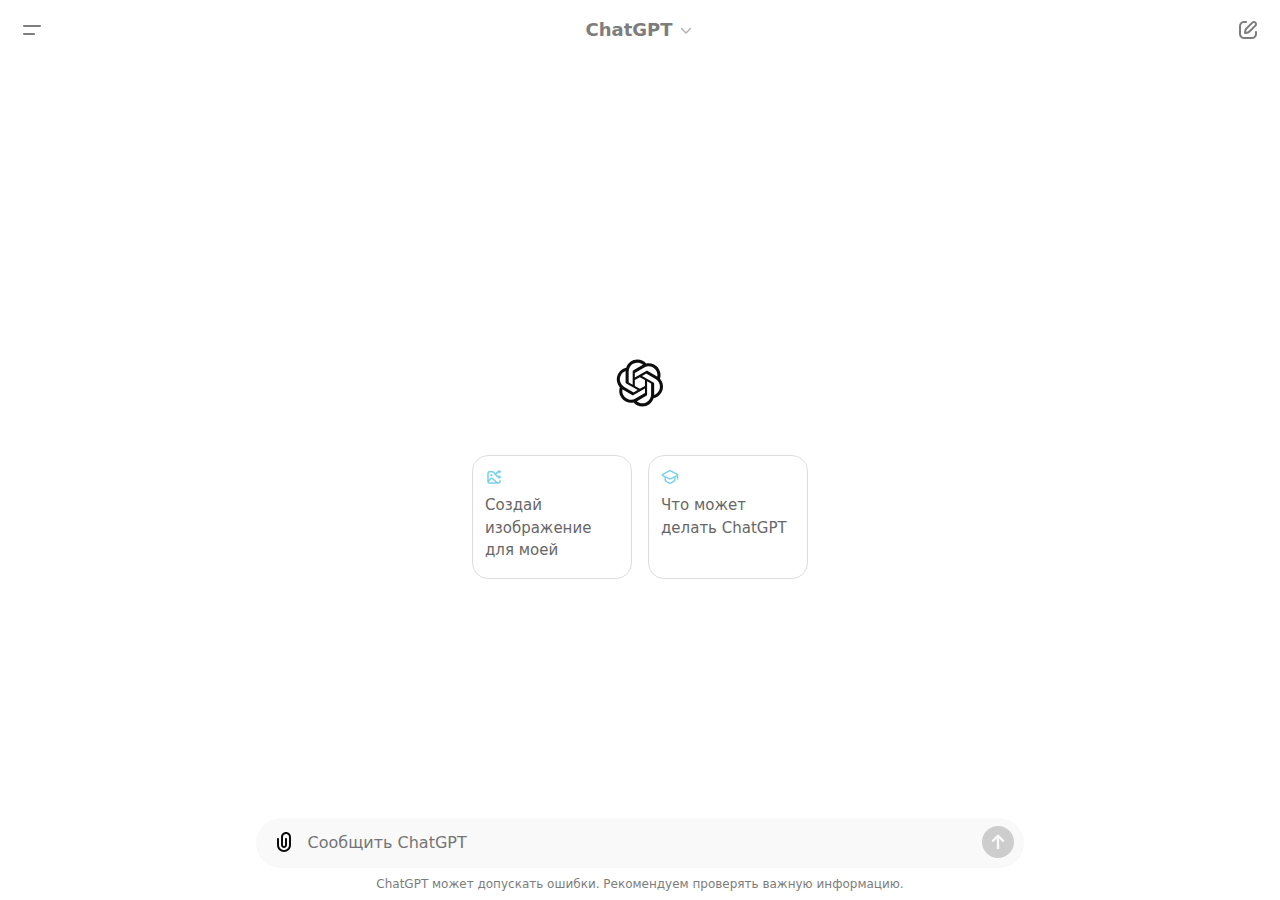
<file: index.html>
<!DOCTYPE html>
<html lang="en">
	<head>
		<meta charset="UTF-8" />
		<meta name="viewport" content="width=device-width, initial-scale=1.0" />
		<title>ChatGPT</title>
		<link rel="stylesheet" href="./css/base.css" />
	</head>
	<body>
		<main class="m">
			<div class="lsavatar-overlay"></div>
			<div class="left-side-overlay"></div>
			<div class="left-side">
				<nav class="left-side__wrap">
					<div class="left-side__btns">
						<span>

							<div class='chat-placeholder-3'>
								<div class="chat-placeholder-inner">
									<span class="chat-placeholder-t">Закрыть боковую панель</span>
									<span class='chat-placeholder-img2'>
										<div class="" width="10" height="5" viewbox="0 0 30 10" preserveaspectratio="none"></div>
									</span>
								</div>
							</div>

							<div class='chat-placeholder-mob'>
								<div class="chat-placeholder-inner">
									<span class="chat-placeholder-t">Закрыть боковую панель</span>
									<span class='chat-placeholder-img2'>
										<div class="" width="10" height="5" viewbox="0 0 30 10" preserveaspectratio="none"></div>
									</span>
								</div>
							</div>

							<button class="s">
								<svg
									width="24"
									height="24"
									viewBox="0 0 24 24"
									fill="none"
									xmlns="http://www.w3.org/2000/svg"
								>
									<path
										fill-rule="evenodd"
										clip-rule="evenodd"
										d="M8.85719 3H15.1428C16.2266 2.99999 17.1007 2.99998 17.8086 3.05782C18.5375 3.11737 19.1777 3.24318 19.77 3.54497C20.7108 4.02433 21.4757 4.78924 21.955 5.73005C22.2568 6.32234 22.3826 6.96253 22.4422 7.69138C22.5 8.39925 22.5 9.27339 22.5 10.3572V13.6428C22.5 14.7266 22.5 15.6008 22.4422 16.3086C22.3826 17.0375 22.2568 17.6777 21.955 18.27C21.4757 19.2108 20.7108 19.9757 19.77 20.455C19.1777 20.7568 18.5375 20.8826 17.8086 20.9422C17.1008 21 16.2266 21 15.1428 21H8.85717C7.77339 21 6.89925 21 6.19138 20.9422C5.46253 20.8826 4.82234 20.7568 4.23005 20.455C3.28924 19.9757 2.52433 19.2108 2.04497 18.27C1.74318 17.6777 1.61737 17.0375 1.55782 16.3086C1.49998 15.6007 1.49999 14.7266 1.5 13.6428V10.3572C1.49999 9.27341 1.49998 8.39926 1.55782 7.69138C1.61737 6.96253 1.74318 6.32234 2.04497 5.73005C2.52433 4.78924 3.28924 4.02433 4.23005 3.54497C4.82234 3.24318 5.46253 3.11737 6.19138 3.05782C6.89926 2.99998 7.77341 2.99999 8.85719 3ZM6.35424 5.05118C5.74907 5.10062 5.40138 5.19279 5.13803 5.32698C4.57354 5.6146 4.1146 6.07354 3.82698 6.63803C3.69279 6.90138 3.60062 7.24907 3.55118 7.85424C3.50078 8.47108 3.5 9.26339 3.5 10.4V13.6C3.5 14.7366 3.50078 15.5289 3.55118 16.1458C3.60062 16.7509 3.69279 17.0986 3.82698 17.362C4.1146 17.9265 4.57354 18.3854 5.13803 18.673C5.40138 18.8072 5.74907 18.8994 6.35424 18.9488C6.97108 18.9992 7.76339 19 8.9 19H9.5V5H8.9C7.76339 5 6.97108 5.00078 6.35424 5.05118ZM11.5 5V19H15.1C16.2366 19 17.0289 18.9992 17.6458 18.9488C18.2509 18.8994 18.5986 18.8072 18.862 18.673C19.4265 18.3854 19.8854 17.9265 20.173 17.362C20.3072 17.0986 20.3994 16.7509 20.4488 16.1458C20.4992 15.5289 20.5 14.7366 20.5 13.6V10.4C20.5 9.26339 20.4992 8.47108 20.4488 7.85424C20.3994 7.24907 20.3072 6.90138 20.173 6.63803C19.8854 6.07354 19.4265 5.6146 18.862 5.32698C18.5986 5.19279 18.2509 5.10062 17.6458 5.05118C17.0289 5.00078 16.2366 5 15.1 5H11.5ZM5 8.5C5 7.94772 5.44772 7.5 6 7.5H7C7.55229 7.5 8 7.94772 8 8.5C8 9.05229 7.55229 9.5 7 9.5H6C5.44772 9.5 5 9.05229 5 8.5ZM5 12C5 11.4477 5.44772 11 6 11H7C7.55229 11 8 11.4477 8 12C8 12.5523 7.55229 13 7 13H6C5.44772 13 5 12.5523 5 12Z"
										fill="currentColor"
									></path>
								</svg>
								<svg
									width="24"
									height="24"
									viewBox="0 0 24 24"
									fill="none"
									xmlns="http://www.w3.org/2000/svg"
									class=""
									style="display: none"
								>
									<path
										fill-rule="evenodd"
										clip-rule="evenodd"
										d="M3 8C3 7.44772 3.44772 7 4 7H20C20.5523 7 21 7.44772 21 8C21 8.55228 20.5523 9 20 9H4C3.44772 9 3 8.55228 3 8ZM3 16C3 15.4477 3.44772 15 4 15H14C14.5523 15 15 15.4477 15 16C15 16.5523 14.5523 17 14 17H4C3.44772 17 3 16.5523 3 16Z"
										fill="currentColor"
									></path>
								</svg>
							</button>
							<button class="first-header-mobile-menu-btn">
								<svg
									width="24"
									height="24"
									viewBox="0 0 24 24"
									fill="none"
									xmlns="http://www.w3.org/2000/svg"
								>
									<path
										fill-rule="evenodd"
										clip-rule="evenodd"
										d="M3 8C3 7.44772 3.44772 7 4 7H20C20.5523 7 21 7.44772 21 8C21 8.55228 20.5523 9 20 9H4C3.44772 9 3 8.55228 3 8ZM3 16C3 15.4477 3.44772 15 4 15H14C14.5523 15 15 15.4477 15 16C15 16.5523 14.5523 17 14 17H4C3.44772 17 3 16.5523 3 16Z"
										fill="currentColor"
									></path>
								</svg>
							</button>
						</span>
						<span class="s42">
							<button class="s2">
								<svg
									width="24"
									height="24"
									viewBox="0 0 24 24"
									fill="currentColor"
									xmlns="http://www.w3.org/2000/svg"
								>
									<path
										d="M15.6729 3.91287C16.8918 2.69392 18.8682 2.69392 20.0871 3.91287C21.3061 5.13182 21.3061 7.10813 20.0871 8.32708L14.1499 14.2643C13.3849 15.0293 12.3925 15.5255 11.3215 15.6785L9.14142 15.9899C8.82983 16.0344 8.51546 15.9297 8.29289 15.7071C8.07033 15.4845 7.96554 15.1701 8.01005 14.8586L8.32149 12.6785C8.47449 11.6075 8.97072 10.615 9.7357 9.85006L15.6729 3.91287ZM18.6729 5.32708C18.235 4.88918 17.525 4.88918 17.0871 5.32708L11.1499 11.2643C10.6909 11.7233 10.3932 12.3187 10.3014 12.9613L10.1785 13.8215L11.0386 13.6986C11.6812 13.6068 12.2767 13.3091 12.7357 12.8501L18.6729 6.91287C19.1108 6.47497 19.1108 5.76499 18.6729 5.32708ZM11 3.99929C11.0004 4.55157 10.5531 4.99963 10.0008 5.00007C9.00227 5.00084 8.29769 5.00827 7.74651 5.06064C7.20685 5.11191 6.88488 5.20117 6.63803 5.32695C6.07354 5.61457 5.6146 6.07351 5.32698 6.63799C5.19279 6.90135 5.10062 7.24904 5.05118 7.8542C5.00078 8.47105 5 9.26336 5 10.4V13.6C5 14.7366 5.00078 15.5289 5.05118 16.1457C5.10062 16.7509 5.19279 17.0986 5.32698 17.3619C5.6146 17.9264 6.07354 18.3854 6.63803 18.673C6.90138 18.8072 7.24907 18.8993 7.85424 18.9488C8.47108 18.9992 9.26339 19 10.4 19H13.6C14.7366 19 15.5289 18.9992 16.1458 18.9488C16.7509 18.8993 17.0986 18.8072 17.362 18.673C17.9265 18.3854 18.3854 17.9264 18.673 17.3619C18.7988 17.1151 18.8881 16.7931 18.9393 16.2535C18.9917 15.7023 18.9991 14.9977 18.9999 13.9992C19.0003 13.4469 19.4484 12.9995 20.0007 13C20.553 13.0004 21.0003 13.4485 20.9999 14.0007C20.9991 14.9789 20.9932 15.7808 20.9304 16.4426C20.8664 17.116 20.7385 17.7136 20.455 18.2699C19.9757 19.2107 19.2108 19.9756 18.27 20.455C17.6777 20.7568 17.0375 20.8826 16.3086 20.9421C15.6008 21 14.7266 21 13.6428 21H10.3572C9.27339 21 8.39925 21 7.69138 20.9421C6.96253 20.8826 6.32234 20.7568 5.73005 20.455C4.78924 19.9756 4.02433 19.2107 3.54497 18.2699C3.24318 17.6776 3.11737 17.0374 3.05782 16.3086C2.99998 15.6007 2.99999 14.7266 3 13.6428V10.3572C2.99999 9.27337 2.99998 8.39922 3.05782 7.69134C3.11737 6.96249 3.24318 6.3223 3.54497 5.73001C4.02433 4.7892 4.78924 4.0243 5.73005 3.54493C6.28633 3.26149 6.88399 3.13358 7.55735 3.06961C8.21919 3.00673 9.02103 3.00083 9.99922 3.00007C10.5515 2.99964 10.9996 3.447 11 3.99929Z"
										fill="currentColor"
									></path>
								</svg>
							</button>

							<div class='chat-placeholder-5'>
								<div class="chat-placeholder-inner">
									<span class="chat-placeholder-t">Новый чат</span>
									<span class='chat-placeholder-img4'>
										<div class="" width="10" height="5" viewbox="0 0 30 10" preserveaspectratio="none"></div>
									</span>
								</div>
							</div>
						</span>
					</div>

					<div class="left-side__links">
						<a class="left-side__link" href="./index.html">
							<div class="left-side__link-logo-wrap">
								<div class="left-side__link-logo">
									<svg
										width="41"
										height="41"
										viewBox="0 0 41 41"
										fill="none"
										xmlns="http://www.w3.org/2000/svg"
										role="img"
									>
										<text x="-9999" y="-9999">ChatGPT</text>
										<path
											d="M37.5324 16.8707C37.9808 15.5241 38.1363 14.0974 37.9886 12.6859C37.8409 11.2744 37.3934 9.91076 36.676 8.68622C35.6126 6.83404 33.9882 5.3676 32.0373 4.4985C30.0864 3.62941 27.9098 3.40259 25.8215 3.85078C24.8796 2.7893 23.7219 1.94125 22.4257 1.36341C21.1295 0.785575 19.7249 0.491269 18.3058 0.500197C16.1708 0.495044 14.0893 1.16803 12.3614 2.42214C10.6335 3.67624 9.34853 5.44666 8.6917 7.47815C7.30085 7.76286 5.98686 8.3414 4.8377 9.17505C3.68854 10.0087 2.73073 11.0782 2.02839 12.312C0.956464 14.1591 0.498905 16.2988 0.721698 18.4228C0.944492 20.5467 1.83612 22.5449 3.268 24.1293C2.81966 25.4759 2.66413 26.9026 2.81182 28.3141C2.95951 29.7256 3.40701 31.0892 4.12437 32.3138C5.18791 34.1659 6.8123 35.6322 8.76321 36.5013C10.7141 37.3704 12.8907 37.5973 14.9789 37.1492C15.9208 38.2107 17.0786 39.0587 18.3747 39.6366C19.6709 40.2144 21.0755 40.5087 22.4946 40.4998C24.6307 40.5054 26.7133 39.8321 28.4418 38.5772C30.1704 37.3223 31.4556 35.5506 32.1119 33.5179C33.5027 33.2332 34.8167 32.6547 35.9659 31.821C37.115 30.9874 38.0728 29.9178 38.7752 28.684C39.8458 26.8371 40.3023 24.6979 40.0789 22.5748C39.8556 20.4517 38.9639 18.4544 37.5324 16.8707ZM22.4978 37.8849C20.7443 37.8874 19.0459 37.2733 17.6994 36.1501C17.7601 36.117 17.8666 36.0586 17.936 36.0161L25.9004 31.4156C26.1003 31.3019 26.2663 31.137 26.3813 30.9378C26.4964 30.7386 26.5563 30.5124 26.5549 30.2825V19.0542L29.9213 20.998C29.9389 21.0068 29.9541 21.0198 29.9656 21.0359C29.977 21.052 29.9842 21.0707 29.9867 21.0902V30.3889C29.9842 32.375 29.1946 34.2791 27.7909 35.6841C26.3872 37.0892 24.4838 37.8806 22.4978 37.8849ZM6.39227 31.0064C5.51397 29.4888 5.19742 27.7107 5.49804 25.9832C5.55718 26.0187 5.66048 26.0818 5.73461 26.1244L13.699 30.7248C13.8975 30.8408 14.1233 30.902 14.3532 30.902C14.583 30.902 14.8088 30.8408 15.0073 30.7248L24.731 25.1103V28.9979C24.7321 29.0177 24.7283 29.0376 24.7199 29.0556C24.7115 29.0736 24.6988 29.0893 24.6829 29.1012L16.6317 33.7497C14.9096 34.7416 12.8643 35.0097 10.9447 34.4954C9.02506 33.9811 7.38785 32.7263 6.39227 31.0064ZM4.29707 13.6194C5.17156 12.0998 6.55279 10.9364 8.19885 10.3327C8.19885 10.4013 8.19491 10.5228 8.19491 10.6071V19.808C8.19351 20.0378 8.25334 20.2638 8.36823 20.4629C8.48312 20.6619 8.64893 20.8267 8.84863 20.9404L18.5723 26.5542L15.206 28.4979C15.1894 28.5089 15.1703 28.5155 15.1505 28.5173C15.1307 28.5191 15.1107 28.516 15.0924 28.5082L7.04046 23.8557C5.32135 22.8601 4.06716 21.2235 3.55289 19.3046C3.03862 17.3858 3.30624 15.3413 4.29707 13.6194ZM31.955 20.0556L22.2312 14.4411L25.5976 12.4981C25.6142 12.4872 25.6333 12.4805 25.6531 12.4787C25.6729 12.4769 25.6928 12.4801 25.7111 12.4879L33.7631 17.1364C34.9967 17.849 36.0017 18.8982 36.6606 20.1613C37.3194 21.4244 37.6047 22.849 37.4832 24.2684C37.3617 25.6878 36.8382 27.0432 35.9743 28.1759C35.1103 29.3086 33.9415 30.1717 32.6047 30.6641C32.6047 30.5947 32.6047 30.4733 32.6047 30.3889V21.188C32.6066 20.9586 32.5474 20.7328 32.4332 20.5338C32.319 20.3348 32.154 20.1698 31.955 20.0556ZM35.3055 15.0128C35.2464 14.9765 35.1431 14.9142 35.069 14.8717L27.1045 10.2712C26.906 10.1554 26.6803 10.0943 26.4504 10.0943C26.2206 10.0943 25.9948 10.1554 25.7963 10.2712L16.0726 15.8858V11.9982C16.0715 11.9783 16.0753 11.9585 16.0837 11.9405C16.0921 11.9225 16.1048 11.9068 16.1207 11.8949L24.1719 7.25025C25.4053 6.53903 26.8158 6.19376 28.2383 6.25482C29.6608 6.31589 31.0364 6.78077 32.2044 7.59508C33.3723 8.40939 34.2842 9.53945 34.8334 10.8531C35.3826 12.1667 35.5464 13.6095 35.3055 15.0128ZM14.2424 21.9419L10.8752 19.9981C10.8576 19.9893 10.8423 19.9763 10.8309 19.9602C10.8195 19.9441 10.8122 19.9254 10.8098 19.9058V10.6071C10.8107 9.18295 11.2173 7.78848 11.9819 6.58696C12.7466 5.38544 13.8377 4.42659 15.1275 3.82264C16.4173 3.21869 17.8524 2.99464 19.2649 3.1767C20.6775 3.35876 22.0089 3.93941 23.1034 4.85067C23.0427 4.88379 22.937 4.94215 22.8668 4.98473L14.9024 9.58517C14.7025 9.69878 14.5366 9.86356 14.4215 10.0626C14.3065 10.2616 14.2466 10.4877 14.2479 10.7175L14.2424 21.9419ZM16.071 17.9991L20.4018 15.4978L24.7325 17.9975V22.9985L20.4018 25.4983L16.071 22.9985V17.9991Z"
											fill="currentColor"
										></path>
									</svg>
								</div>
							</div>
							<div class="left-side__link-text">ChatGPT</div>
							<div class="left-side__link2">
								<span class="left-side__link2-wrap">
									<button class="left-side__link2-btn">
										<svg
											width="24"
											height="24"
											viewBox="0 0 24 24"
											fill="currentColor"
											xmlns="http://www.w3.org/2000/svg"
										>
											<path
												d="M15.6729 3.91287C16.8918 2.69392 18.8682 2.69392 20.0871 3.91287C21.3061 5.13182 21.3061 7.10813 20.0871 8.32708L14.1499 14.2643C13.3849 15.0293 12.3925 15.5255 11.3215 15.6785L9.14142 15.9899C8.82983 16.0344 8.51546 15.9297 8.29289 15.7071C8.07033 15.4845 7.96554 15.1701 8.01005 14.8586L8.32149 12.6785C8.47449 11.6075 8.97072 10.615 9.7357 9.85006L15.6729 3.91287ZM18.6729 5.32708C18.235 4.88918 17.525 4.88918 17.0871 5.32708L11.1499 11.2643C10.6909 11.7233 10.3932 12.3187 10.3014 12.9613L10.1785 13.8215L11.0386 13.6986C11.6812 13.6068 12.2767 13.3091 12.7357 12.8501L18.6729 6.91287C19.1108 6.47497 19.1108 5.76499 18.6729 5.32708ZM11 3.99929C11.0004 4.55157 10.5531 4.99963 10.0008 5.00007C9.00227 5.00084 8.29769 5.00827 7.74651 5.06064C7.20685 5.11191 6.88488 5.20117 6.63803 5.32695C6.07354 5.61457 5.6146 6.07351 5.32698 6.63799C5.19279 6.90135 5.10062 7.24904 5.05118 7.8542C5.00078 8.47105 5 9.26336 5 10.4V13.6C5 14.7366 5.00078 15.5289 5.05118 16.1457C5.10062 16.7509 5.19279 17.0986 5.32698 17.3619C5.6146 17.9264 6.07354 18.3854 6.63803 18.673C6.90138 18.8072 7.24907 18.8993 7.85424 18.9488C8.47108 18.9992 9.26339 19 10.4 19H13.6C14.7366 19 15.5289 18.9992 16.1458 18.9488C16.7509 18.8993 17.0986 18.8072 17.362 18.673C17.9265 18.3854 18.3854 17.9264 18.673 17.3619C18.7988 17.1151 18.8881 16.7931 18.9393 16.2535C18.9917 15.7023 18.9991 14.9977 18.9999 13.9992C19.0003 13.4469 19.4484 12.9995 20.0007 13C20.553 13.0004 21.0003 13.4485 20.9999 14.0007C20.9991 14.9789 20.9932 15.7808 20.9304 16.4426C20.8664 17.116 20.7385 17.7136 20.455 18.2699C19.9757 19.2107 19.2108 19.9756 18.27 20.455C17.6777 20.7568 17.0375 20.8826 16.3086 20.9421C15.6008 21 14.7266 21 13.6428 21H10.3572C9.27339 21 8.39925 21 7.69138 20.9421C6.96253 20.8826 6.32234 20.7568 5.73005 20.455C4.78924 19.9756 4.02433 19.2107 3.54497 18.2699C3.24318 17.6776 3.11737 17.0374 3.05782 16.3086C2.99998 15.6007 2.99999 14.7266 3 13.6428V10.3572C2.99999 9.27337 2.99998 8.39922 3.05782 7.69134C3.11737 6.96249 3.24318 6.3223 3.54497 5.73001C4.02433 4.7892 4.78924 4.0243 5.73005 3.54493C6.28633 3.26149 6.88399 3.13358 7.55735 3.06961C8.21919 3.00673 9.02103 3.00083 9.99922 3.00007C10.5515 2.99964 10.9996 3.447 11 3.99929Z"
												fill="currentColor"
											></path>
										</svg>
									</button>
								</span>
							</div>
						</a>

						<a class="left-side__link" href="#!">
							<div class="left-side__link-logo-wrap">
								<div class="left-side__link-logo2">
									<img  alt="dalle logo" src="./img/dalle.webp">
								</div>
							</div>
							<span class="left-side__link-text">DALL·E</span>
						</a>
						

						<a class="left-side__link" href="./explore.html">
							<div class="left-side__link-logo-wrap">
								<div class="left-side__link-logo2">
									<svg
										width="24"
										height="24"
										viewBox="0 0 24 24"
										fill="none"
										xmlns="http://www.w3.org/2000/svg"
									>
										<path
											fill-rule="evenodd"
											clip-rule="evenodd"
											d="M6.75 4.5C5.50736 4.5 4.5 5.50736 4.5 6.75C4.5 7.99264 5.50736 9 6.75 9C7.99264 9 9 7.99264 9 6.75C9 5.50736 7.99264 4.5 6.75 4.5ZM2.5 6.75C2.5 4.40279 4.40279 2.5 6.75 2.5C9.09721 2.5 11 4.40279 11 6.75C11 9.09721 9.09721 11 6.75 11C4.40279 11 2.5 9.09721 2.5 6.75Z"
											fill="currentColor"
										></path>
										<path
											fill-rule="evenodd"
											clip-rule="evenodd"
											d="M17.25 4.5C16.0074 4.5 15 5.50736 15 6.75C15 7.99264 16.0074 9 17.25 9C18.4926 9 19.5 7.99264 19.5 6.75C19.5 5.50736 18.4926 4.5 17.25 4.5ZM13 6.75C13 4.40279 14.9028 2.5 17.25 2.5C19.5972 2.5 21.5 4.40279 21.5 6.75C21.5 9.09721 19.5972 11 17.25 11C14.9028 11 13 9.09721 13 6.75Z"
											fill="currentColor"
										></path>
										<path
											fill-rule="evenodd"
											clip-rule="evenodd"
											d="M6.75 15C5.50736 15 4.5 16.0074 4.5 17.25C4.5 18.4926 5.50736 19.5 6.75 19.5C7.99264 19.5 9 18.4926 9 17.25C9 16.0074 7.99264 15 6.75 15ZM2.5 17.25C2.5 14.9028 4.40279 13 6.75 13C9.09721 13 11 14.9028 11 17.25C11 19.5972 9.09721 21.5 6.75 21.5C4.40279 21.5 2.5 19.5972 2.5 17.25Z"
											fill="currentColor"
										></path>
										<path
											fill-rule="evenodd"
											clip-rule="evenodd"
											d="M17.25 15C16.0074 15 15 16.0074 15 17.25C15 18.4926 16.0074 19.5 17.25 19.5C18.4926 19.5 19.5 18.4926 19.5 17.25C19.5 16.0074 18.4926 15 17.25 15ZM13 17.25C13 14.9028 14.9028 13 17.25 13C19.5972 13 21.5 14.9028 21.5 17.25C21.5 19.5972 19.5972 21.5 17.25 21.5C14.9028 21.5 13 19.5972 13 17.25Z"
											fill="currentColor"
										></path>
									</svg>
								</div>
							</div>
							<span class="left-side__link-text">Обзор GPT</span>
						</a>

						<div class="chats">
							<div class="chat-title">
								<h3>Вчера</h3>
							</div>
							<ol style="list-style: none">
								<li class="chat-list" style="position: relative; opacity: 1; height: auto">
									<div style="position: relative; border-radius: 0.5rem">
										<a class="" href="#!">
											<div class="chat-list-title">Приветствие и ответ</div>
										</a>
										<div class="chat-list-btn">
											<button class="chat-list-btn-wrap">
												<svg
													width="24"
													height="24"
													viewBox="0 0 24 24"
													fill="none"
													xmlns="http://www.w3.org/2000/svg"
													class="icon-md"
												>
													<path
														fill-rule="evenodd"
														clip-rule="evenodd"
														d="M3 12C3 10.8954 3.89543 10 5 10C6.10457 10 7 10.8954 7 12C7 13.1046 6.10457 14 5 14C3.89543 14 3 13.1046 3 12ZM10 12C10 10.8954 10.8954 10 12 10C13.1046 10 14 10.8954 14 12C14 13.1046 13.1046 14 12 14C10.8954 14 10 13.1046 10 12ZM17 12C17 10.8954 17.8954 10 19 10C20.1046 10 21 10.8954 21 12C21 13.1046 20.1046 14 19 14C17.8954 14 17 13.1046 17 12Z"
														fill="currentColor"
													></path>
												</svg>
											</button>
											<div class='chat-placeholder-4'>
												<div class="chat-placeholder-inner">
													<span class="chat-placeholder-t">Опции</span>
													<span class='chat-placeholder-img3'>
														<div class="" width="10" height="5" viewbox="0 0 30 10" preserveaspectratio="none"></div>
													</span>
												</div>
											</div>
										</div>
										
									</div>
								</li>
							</ol>
							

						</div>

						<div class="plan">
							<a class="plan-link">
								<span class="plan-link-wrap">
									<span class="plan-link-logo">
										<svg
											width="24"
											height="24"
											viewBox="0 0 24 24"
											fill="none"
											xmlns="http://www.w3.org/2000/svg"
										>
											<path
												fill-rule="evenodd"
												clip-rule="evenodd"
												d="M12.5001 3.44338C12.1907 3.26474 11.8095 3.26474 11.5001 3.44338L4.83984 7.28868C4.53044 7.46731 4.33984 7.79744 4.33984 8.1547V15.8453C4.33984 16.2026 4.53044 16.5327 4.83984 16.7113L11.5001 20.5566C11.8095 20.7353 12.1907 20.7353 12.5001 20.5566L19.1604 16.7113C19.4698 16.5327 19.6604 16.2026 19.6604 15.8453V8.1547C19.6604 7.79744 19.4698 7.46731 19.1604 7.28868L12.5001 3.44338ZM10.5001 1.71133C11.4283 1.17543 12.5719 1.17543 13.5001 1.71133L20.1604 5.55663C21.0886 6.09252 21.6604 7.0829 21.6604 8.1547V15.8453C21.6604 16.9171 21.0886 17.9075 20.1604 18.4434L13.5001 22.2887C12.5719 22.8246 11.4283 22.8246 10.5001 22.2887L3.83984 18.4434C2.91164 17.9075 2.33984 16.9171 2.33984 15.8453V8.1547C2.33984 7.0829 2.91164 6.09252 3.83984 5.55663L10.5001 1.71133Z"
												fill="currentColor"
											></path>
											<path
												d="M9.44133 11.4454L9.92944 9.98105C10.0321 9.67299 10.4679 9.67299 10.5706 9.98105L11.0587 11.4454C11.2941 12.1517 11.8483 12.7059 12.5546 12.9413L14.019 13.4294C14.327 13.5321 14.327 13.9679 14.019 14.0706L12.5546 14.5587C11.8483 14.7941 11.2941 15.3483 11.0587 16.0546L10.5706 17.519C10.4679 17.827 10.0321 17.827 9.92944 17.519L9.44133 16.0546C9.2059 15.3483 8.65167 14.7941 7.94537 14.5587L6.48105 14.0706C6.17298 13.9679 6.17298 13.5321 6.48105 13.4294L7.94537 12.9413C8.65167 12.7059 9.2059 12.1517 9.44133 11.4454Z"
												fill="currentColor"
											></path>
											<path
												d="M14.4946 8.05961L14.7996 7.14441C14.8638 6.95187 15.1362 6.95187 15.2004 7.14441L15.5054 8.05961C15.6526 8.50104 15.999 8.84744 16.4404 8.99458L17.3556 9.29965C17.5481 9.36383 17.5481 9.63617 17.3556 9.70035L16.4404 10.0054C15.999 10.1526 15.6526 10.499 15.5054 10.9404L15.2004 11.8556C15.1362 12.0481 14.8638 12.0481 14.7996 11.8556L14.4946 10.9404C14.3474 10.499 14.001 10.1526 13.5596 10.0054L12.6444 9.70035C12.4519 9.63617 12.4519 9.36383 12.6444 9.29965L13.5596 8.99458C14.001 8.84744 14.3474 8.50104 14.4946 8.05961Z"
												fill="currentColor"
											></path>
										</svg>
									</span>
									<div class="plan-link-desc">
										<span>Обновить план</span>
										<span class="plan-link-sb">Больше доступа к лучшим...</span>
									</div>
								</span>
							</a>
						</div>

						<div class="ls-avatar">
							<div class="ls-avatar-wrap">
								<div style='position: relative;'">
									<button class="ls-avatar-btn">
										<div style='flex-shrink: 0;' class="">
											<div class="img-wrapper">
												<div class="av-img">
													<img src="./img/avatar.jpg" alt="User" width="32" height="32" class="" >
												</div>
											</div>
										</div>
										<div class="ls-avatar-text">
											<div>Egor</div>
										</div>
									</button>

									<div class="ls-avatar-popup">
										<nav>
											<div class="ls-avatar-popup-mail">zahar.mishenev@gmail.com</div>
											<div class="separator-ls"></div>
											<a  class="ls-avatar-popup-item" >
												<svg width="24" height="24" viewBox="0 0 24 24" fill="none" xmlns="http://www.w3.org/2000/svg">
													<path fill-rule="evenodd" clip-rule="evenodd" d="M12 4C10.3431 4 9 5.34315 9 7C9 8.65685 10.3431 10 12 10C13.6569 10 15 8.65685 15 7C15 5.34315 13.6569 4 12 4ZM7 7C7 4.23858 9.23858 2 12 2C14.7614 2 17 4.23858 17 7C17 9.76142 14.7614 12 12 12C9.23858 12 7 9.76142 7 7Z" fill="currentColor"></path>
													<path fill-rule="evenodd" clip-rule="evenodd" d="M10.9684 14.0022C11.1062 14.537 10.7843 15.0823 10.2495 15.22C7.46676 15.9369 5.5 18.2894 5.5 20.9999C5.5 21.5522 5.05228 21.9999 4.5 21.9999C3.94772 21.9999 3.5 21.5522 3.5 20.9999C3.5 17.2714 6.1909 14.2002 9.75054 13.2833C10.2854 13.1455 10.8306 13.4674 10.9684 14.0022Z" fill="currentColor"></path>
													<path d="M17.25 15.625C17.25 16.5225 16.5225 17.25 15.625 17.25C14.7275 17.25 14 16.5225 14 15.625C14 14.7275 14.7275 14 15.625 14C16.5225 14 17.25 14.7275 17.25 15.625Z" fill="currentColor"></path>
													<path d="M21.75 15.625C21.75 16.5225 21.0225 17.25 20.125 17.25C19.2275 17.25 18.5 16.5225 18.5 15.625C18.5 14.7275 19.2275 14 20.125 14C21.0225 14 21.75 14.7275 21.75 15.625Z" fill="currentColor"></path>
													<path d="M21.75 20.125C21.75 21.0225 21.0225 21.75 20.125 21.75C19.2275 21.75 18.5 21.0225 18.5 20.125C18.5 19.2275 19.2275 18.5 20.125 18.5C21.0225 18.5 21.75 19.2275 21.75 20.125Z" fill="currentColor"></path>
													<path d="M17.25 20.125C17.25 21.0225 16.5225 21.75 15.625 21.75C14.7275 21.75 14 21.0225 14 20.125C14 19.2275 14.7275 18.5 15.625 18.5C16.5225 18.5 17.25 19.2275 17.25 20.125Z" fill="currentColor"></path>
												</svg>
												Мои GPT
											</a>
											<a class="ls-avatar-popup-item">
												<svg width="24" height="24" viewBox="0 0 24 24" fill="none" xmlns="http://www.w3.org/2000/svg">
													<path d="M10.663 6.3872C10.8152 6.29068 11 6.40984 11 6.59007V8C11 8.55229 11.4477 9 12 9C12.5523 9 13 8.55229 13 8V6.59007C13 6.40984 13.1848 6.29068 13.337 6.3872C14.036 6.83047 14.5 7.61105 14.5 8.5C14.5 9.53284 13.8737 10.4194 12.9801 10.8006C12.9932 10.865 13 10.9317 13 11V13C13 13.5523 12.5523 14 12 14C11.4477 14 11 13.5523 11 13V11C11 10.9317 11.0068 10.865 11.0199 10.8006C10.1263 10.4194 9.5 9.53284 9.5 8.5C9.5 7.61105 9.96397 6.83047 10.663 6.3872Z" fill="currentColor"></path>
													<path d="M17.9754 4.01031C17.8588 4.00078 17.6965 4.00001 17.4 4.00001H9.8C8.94342 4.00001 8.36113 4.00078 7.91104 4.03756C7.47262 4.07338 7.24842 4.1383 7.09202 4.21799C6.7157 4.40974 6.40973 4.7157 6.21799 5.09202C6.1383 5.24842 6.07337 5.47263 6.03755 5.91104C6.00078 6.36113 6 6.94343 6 7.80001V16.1707C6.31278 16.0602 6.64937 16 7 16H18L18 4.60001C18 4.30348 17.9992 4.14122 17.9897 4.02464C17.9893 4.02 17.9889 4.0156 17.9886 4.01145C17.9844 4.01107 17.98 4.01069 17.9754 4.01031ZM17.657 18H7C6.44772 18 6 18.4477 6 19C6 19.5523 6.44772 20 7 20H17.657C17.5343 19.3301 17.5343 18.6699 17.657 18ZM4 19L4 7.75871C3.99999 6.95374 3.99998 6.28937 4.04419 5.74818C4.09012 5.18608 4.18868 4.66938 4.43597 4.18404C4.81947 3.43139 5.43139 2.81947 6.18404 2.43598C6.66937 2.18869 7.18608 2.09012 7.74818 2.0442C8.28937 1.99998 8.95373 1.99999 9.7587 2L17.4319 2C17.6843 1.99997 17.9301 1.99994 18.1382 2.01695C18.3668 2.03563 18.6366 2.07969 18.908 2.21799C19.2843 2.40974 19.5903 2.7157 19.782 3.09203C19.9203 3.36345 19.9644 3.63318 19.9831 3.86178C20.0001 4.06994 20 4.31574 20 4.56812L20 17C20 17.1325 19.9736 17.2638 19.9225 17.386C19.4458 18.5253 19.4458 19.4747 19.9225 20.614C20.0517 20.9227 20.0179 21.2755 19.8325 21.5541C19.6471 21.8326 19.3346 22 19 22H7C5.34315 22 4 20.6569 4 19Z" fill="currentColor"></path>
												</svg>
												Настроить ChatGPT
											</a>
											<a href="#!" target="_blank" class="ls-avatar-popup-item">
												<svg width="24" height="24" viewBox="0 0 24 24" fill="none" xmlns="http://www.w3.org/2000/svg">
													<path fill-rule="evenodd" clip-rule="evenodd" d="M15 5C14.4477 5 14 4.55228 14 4C14 3.44772 14.4477 3 15 3H20C20.5523 3 21 3.44772 21 4V9C21 9.55228 20.5523 10 20 10C19.4477 10 19 9.55228 19 9V6.41421L13.7071 11.7071C13.3166 12.0976 12.6834 12.0976 12.2929 11.7071C11.9024 11.3166 11.9024 10.6834 12.2929 10.2929L17.5858 5H15ZM4 7C4 5.34315 5.34315 4 7 4H10C10.5523 4 11 4.44772 11 5C11 5.55228 10.5523 6 10 6H7C6.44772 6 6 6.44772 6 7V17C6 17.5523 6.44772 18 7 18H17C17.5523 18 18 17.5523 18 17V14C18 13.4477 18.4477 13 19 13C19.5523 13 20 13.4477 20 14V17C20 18.6569 18.6569 20 17 20H7C5.34315 20 4 18.6569 4 17V7Z" fill="currentColor"></path>
												</svg>
												Помощь и часто задаваемые вопросы
											</a>
											<a class="ls-avatar-popup-item setting-mob">
												<svg width="24" height="24" viewBox="0 0 24 24" fill="none" xmlns="http://www.w3.org/2000/svg">
													<path fill-rule="evenodd" clip-rule="evenodd" d="M11.5677 3.5C11.2129 3.5 10.8847 3.68789 10.7051 3.99377L9.89391 5.37524C9.3595 6.28538 8.38603 6.84786 7.3304 6.85645L5.73417 6.86945C5.3794 6.87233 5.0527 7.06288 4.87559 7.3702L4.43693 8.13135C4.2603 8.43784 4.25877 8.81481 4.43291 9.12273L5.22512 10.5235C5.74326 11.4397 5.74326 12.5603 5.22512 13.4765L4.43291 14.8773C4.25877 15.1852 4.2603 15.5622 4.43693 15.8687L4.87559 16.6298C5.0527 16.9371 5.3794 17.1277 5.73417 17.1306L7.33042 17.1436C8.38605 17.1522 9.35952 17.7146 9.89393 18.6248L10.7051 20.0062C10.8847 20.3121 11.2129 20.5 11.5677 20.5H12.4378C12.7926 20.5 13.1208 20.3121 13.3004 20.0062L14.1116 18.6248C14.646 17.7146 15.6195 17.1522 16.6751 17.1436L18.2714 17.1306C18.6262 17.1277 18.9529 16.9371 19.13 16.6298L19.5687 15.8687C19.7453 15.5622 19.7468 15.1852 19.5727 14.8773L18.7805 13.4765C18.2623 12.5603 18.2623 11.4397 18.7805 10.5235L19.5727 9.12273C19.7468 8.81481 19.7453 8.43784 19.5687 8.13135L19.13 7.3702C18.9529 7.06288 18.6262 6.87233 18.2714 6.86945L16.6751 6.85645C15.6195 6.84786 14.646 6.28538 14.1116 5.37524L13.3004 3.99377C13.1208 3.68788 12.7926 3.5 12.4378 3.5H11.5677ZM8.97978 2.98131C9.5186 2.06365 10.5033 1.5 11.5677 1.5H12.4378C13.5022 1.5 14.4869 2.06365 15.0257 2.98131L15.8369 4.36278C16.015 4.66616 16.3395 4.85365 16.6914 4.85652L18.2877 4.86951C19.352 4.87818 20.3321 5.4498 20.8635 6.37177L21.3021 7.13292C21.832 8.05239 21.8366 9.18331 21.3142 10.1071L20.522 11.5078C20.3493 11.8132 20.3493 12.1868 20.522 12.4922L21.3142 13.893C21.8366 14.8167 21.832 15.9476 21.3021 16.8671L20.8635 17.6282C20.3321 18.5502 19.352 19.1218 18.2877 19.1305L16.6914 19.1435C16.3395 19.1464 16.015 19.3339 15.8369 19.6372L15.0257 21.0187C14.4869 21.9363 13.5022 22.5 12.4378 22.5H11.5677C10.5033 22.5 9.5186 21.9363 8.97978 21.0187L8.16863 19.6372C7.99049 19.3339 7.666 19.1464 7.31413 19.1435L5.71789 19.1305C4.65357 19.1218 3.67347 18.5502 3.14213 17.6282L2.70347 16.8671C2.17358 15.9476 2.16899 14.8167 2.6914 13.893L3.48361 12.4922C3.65632 12.1868 3.65632 11.8132 3.48361 11.5078L2.6914 10.1071C2.16899 9.18331 2.17358 8.05239 2.70347 7.13292L3.14213 6.37177C3.67347 5.4498 4.65357 4.87818 5.71789 4.86951L7.31411 4.85652C7.66599 4.85366 7.99048 4.66616 8.16862 4.36278L8.97978 2.98131Z" fill="currentColor"></path>
													<path fill-rule="evenodd" clip-rule="evenodd" d="M12.0028 10.5C11.1741 10.5 10.5024 11.1716 10.5024 12C10.5024 12.8284 11.1741 13.5 12.0028 13.5C12.8315 13.5 13.5032 12.8284 13.5032 12C13.5032 11.1716 12.8315 10.5 12.0028 10.5ZM8.50178 12C8.50178 10.067 10.0692 8.5 12.0028 8.5C13.9364 8.5 15.5038 10.067 15.5038 12C15.5038 13.933 13.9364 15.5 12.0028 15.5C10.0692 15.5 8.50178 13.933 8.50178 12Z" fill="currentColor"></path>
												</svg>
												Настройки
											</a>
											<div class="separator-ls"></div>
											<a class="ls-avatar-popup-item">
												<svg width="24" height="24" viewBox="0 0 24 24" fill="none" xmlns="http://www.w3.org/2000/svg">
													<path fill-rule="evenodd" clip-rule="evenodd" d="M6 4C5.44772 4 5 4.44772 5 5V19C5 19.5523 5.44772 20 6 20H10C10.5523 20 11 20.4477 11 21C11 21.5523 10.5523 22 10 22H6C4.34315 22 3 20.6569 3 19V5C3 3.34315 4.34315 2 6 2H10C10.5523 2 11 2.44772 11 3C11 3.55228 10.5523 4 10 4H6ZM15.2929 7.29289C15.6834 6.90237 16.3166 6.90237 16.7071 7.29289L20.7071 11.2929C21.0976 11.6834 21.0976 12.3166 20.7071 12.7071L16.7071 16.7071C16.3166 17.0976 15.6834 17.0976 15.2929 16.7071C14.9024 16.3166 14.9024 15.6834 15.2929 15.2929L17.5858 13H11C10.4477 13 10 12.5523 10 12C10 11.4477 10.4477 11 11 11H17.5858L15.2929 8.70711C14.9024 8.31658 14.9024 7.68342 15.2929 7.29289Z" fill="currentColor"></path>
												</svg>
												Выйти
											</a>
										</nav>
									</div>
								</div>
							</div>
						</div>

					</div>
				</nav>
			</div>

			<div class="main">
				<div class="main-content">
					<div class="first">
						<div class="first-header">
							<div class="first-header__menu">
								<div class="button-wrap">
									<span class="button-wrap1">
										<button class="s">
											<svg
												width="24"
												height="24"
												viewBox="0 0 24 24"
												fill="none"
												xmlns="http://www.w3.org/2000/svg"
											>
												<path
													fill-rule="evenodd"
													clip-rule="evenodd"
													d="M8.85719 3H15.1428C16.2266 2.99999 17.1007 2.99998 17.8086 3.05782C18.5375 3.11737 19.1777 3.24318 19.77 3.54497C20.7108 4.02433 21.4757 4.78924 21.955 5.73005C22.2568 6.32234 22.3826 6.96253 22.4422 7.69138C22.5 8.39925 22.5 9.27339 22.5 10.3572V13.6428C22.5 14.7266 22.5 15.6008 22.4422 16.3086C22.3826 17.0375 22.2568 17.6777 21.955 18.27C21.4757 19.2108 20.7108 19.9757 19.77 20.455C19.1777 20.7568 18.5375 20.8826 17.8086 20.9422C17.1008 21 16.2266 21 15.1428 21H8.85717C7.77339 21 6.89925 21 6.19138 20.9422C5.46253 20.8826 4.82234 20.7568 4.23005 20.455C3.28924 19.9757 2.52433 19.2108 2.04497 18.27C1.74318 17.6777 1.61737 17.0375 1.55782 16.3086C1.49998 15.6007 1.49999 14.7266 1.5 13.6428V10.3572C1.49999 9.27341 1.49998 8.39926 1.55782 7.69138C1.61737 6.96253 1.74318 6.32234 2.04497 5.73005C2.52433 4.78924 3.28924 4.02433 4.23005 3.54497C4.82234 3.24318 5.46253 3.11737 6.19138 3.05782C6.89926 2.99998 7.77341 2.99999 8.85719 3ZM6.35424 5.05118C5.74907 5.10062 5.40138 5.19279 5.13803 5.32698C4.57354 5.6146 4.1146 6.07354 3.82698 6.63803C3.69279 6.90138 3.60062 7.24907 3.55118 7.85424C3.50078 8.47108 3.5 9.26339 3.5 10.4V13.6C3.5 14.7366 3.50078 15.5289 3.55118 16.1458C3.60062 16.7509 3.69279 17.0986 3.82698 17.362C4.1146 17.9265 4.57354 18.3854 5.13803 18.673C5.40138 18.8072 5.74907 18.8994 6.35424 18.9488C6.97108 18.9992 7.76339 19 8.9 19H9.5V5H8.9C7.76339 5 6.97108 5.00078 6.35424 5.05118ZM11.5 5V19H15.1C16.2366 19 17.0289 18.9992 17.6458 18.9488C18.2509 18.8994 18.5986 18.8072 18.862 18.673C19.4265 18.3854 19.8854 17.9265 20.173 17.362C20.3072 17.0986 20.3994 16.7509 20.4488 16.1458C20.4992 15.5289 20.5 14.7366 20.5 13.6V10.4C20.5 9.26339 20.4992 8.47108 20.4488 7.85424C20.3994 7.24907 20.3072 6.90138 20.173 6.63803C19.8854 6.07354 19.4265 5.6146 18.862 5.32698C18.5986 5.19279 18.2509 5.10062 17.6458 5.05118C17.0289 5.00078 16.2366 5 15.1 5H11.5ZM5 8.5C5 7.94772 5.44772 7.5 6 7.5H7C7.55229 7.5 8 7.94772 8 8.5C8 9.05229 7.55229 9.5 7 9.5H6C5.44772 9.5 5 9.05229 5 8.5ZM5 12C5 11.4477 5.44772 11 6 11H7C7.55229 11 8 11.4477 8 12C8 12.5523 7.55229 13 7 13H6C5.44772 13 5 12.5523 5 12Z"
													fill="currentColor"
												></path>
											</svg>
										</button>
										<div class='chat-placeholder-2'>
											<div class="chat-placeholder-inner">
												<span class="chat-placeholder-t">Открыть боковую панель</span>
												<span class='chat-placeholder-img'>
													<div class="" width="10" height="5" viewbox="0 0 30 10" preserveaspectratio="none"></div>
												</span>
											</div>
										</div>
									</span>
									<span class="button-wrap1">
										<button id="btnw">
											<svg
												width="24"
												height="24"
												viewBox="0 0 24 24"
												fill="currentColor"
												xmlns="http://www.w3.org/2000/svg"
											>
												<path
													d="M15.6729 3.91287C16.8918 2.69392 18.8682 2.69392 20.0871 3.91287C21.3061 5.13182 21.3061 7.10813 20.0871 8.32708L14.1499 14.2643C13.3849 15.0293 12.3925 15.5255 11.3215 15.6785L9.14142 15.9899C8.82983 16.0344 8.51546 15.9297 8.29289 15.7071C8.07033 15.4845 7.96554 15.1701 8.01005 14.8586L8.32149 12.6785C8.47449 11.6075 8.97072 10.615 9.7357 9.85006L15.6729 3.91287ZM18.6729 5.32708C18.235 4.88918 17.525 4.88918 17.0871 5.32708L11.1499 11.2643C10.6909 11.7233 10.3932 12.3187 10.3014 12.9613L10.1785 13.8215L11.0386 13.6986C11.6812 13.6068 12.2767 13.3091 12.7357 12.8501L18.6729 6.91287C19.1108 6.47497 19.1108 5.76499 18.6729 5.32708ZM11 3.99929C11.0004 4.55157 10.5531 4.99963 10.0008 5.00007C9.00227 5.00084 8.29769 5.00827 7.74651 5.06064C7.20685 5.11191 6.88488 5.20117 6.63803 5.32695C6.07354 5.61457 5.6146 6.07351 5.32698 6.63799C5.19279 6.90135 5.10062 7.24904 5.05118 7.8542C5.00078 8.47105 5 9.26336 5 10.4V13.6C5 14.7366 5.00078 15.5289 5.05118 16.1457C5.10062 16.7509 5.19279 17.0986 5.32698 17.3619C5.6146 17.9264 6.07354 18.3854 6.63803 18.673C6.90138 18.8072 7.24907 18.8993 7.85424 18.9488C8.47108 18.9992 9.26339 19 10.4 19H13.6C14.7366 19 15.5289 18.9992 16.1458 18.9488C16.7509 18.8993 17.0986 18.8072 17.362 18.673C17.9265 18.3854 18.3854 17.9264 18.673 17.3619C18.7988 17.1151 18.8881 16.7931 18.9393 16.2535C18.9917 15.7023 18.9991 14.9977 18.9999 13.9992C19.0003 13.4469 19.4484 12.9995 20.0007 13C20.553 13.0004 21.0003 13.4485 20.9999 14.0007C20.9991 14.9789 20.9932 15.7808 20.9304 16.4426C20.8664 17.116 20.7385 17.7136 20.455 18.2699C19.9757 19.2107 19.2108 19.9756 18.27 20.455C17.6777 20.7568 17.0375 20.8826 16.3086 20.9421C15.6008 21 14.7266 21 13.6428 21H10.3572C9.27339 21 8.39925 21 7.69138 20.9421C6.96253 20.8826 6.32234 20.7568 5.73005 20.455C4.78924 19.9756 4.02433 19.2107 3.54497 18.2699C3.24318 17.6776 3.11737 17.0374 3.05782 16.3086C2.99998 15.6007 2.99999 14.7266 3 13.6428V10.3572C2.99999 9.27337 2.99998 8.39922 3.05782 7.69134C3.11737 6.96249 3.24318 6.3223 3.54497 5.73001C4.02433 4.7892 4.78924 4.0243 5.73005 3.54493C6.28633 3.26149 6.88399 3.13358 7.55735 3.06961C8.21919 3.00673 9.02103 3.00083 9.99922 3.00007C10.5515 2.99964 10.9996 3.447 11 3.99929Z"
													fill="currentColor"
												></path>
											</svg>
										</button>

										<div class='chat-placeholder'>
											<div class="chat-placeholder-inner">
												<span class="chat-placeholder-t">Новый чат</span>
												<span class='chat-placeholder-img'>
													<div class="" width="10" height="5" viewbox="0 0 30 10" preserveaspectratio="none"></div>
												</span>
											</div>
										</div>
									</span>
								</div>
								<button class="select">
									<div class="select-text">ChatGPT</div>
									<svg
										width="24"
										height="24"
										viewBox="0 0 24 24"
										fill="none"
										xmlns="http://www.w3.org/2000/svg"
									>
										<path
											fill-rule="evenodd"
											clip-rule="evenodd"
											d="M5.29289 9.29289C5.68342 8.90237 6.31658 8.90237 6.70711 9.29289L12 14.5858L17.2929 9.29289C17.6834 8.90237 18.3166 8.90237 18.7071 9.29289C19.0976 9.68342 19.0976 10.3166 18.7071 10.7071L12.7071 16.7071C12.5196 16.8946 12.2652 17 12 17C11.7348 17 11.4804 16.8946 11.2929 16.7071L5.29289 10.7071C4.90237 10.3166 4.90237 9.68342 5.29289 9.29289Z"
											fill="currentColor"
										></path>
									</svg>
								</button>
							</div>
							<div class="first-header__avatar">
								<button>
									<img
										src="./img/avatar.jpg"
										alt="User"
										width="32"
										height="32"
										class=""
									/>
								</button>
								<div class="popup-avatar">
									<div class="popup-avatar-item">
										<div class="popup-avatar-item-logo">
											<svg
												width="24"
												height="24"
												viewBox="0 0 24 24"
												fill="none"
												xmlns="http://www.w3.org/2000/svg"
											>
												<path
													fill-rule="evenodd"
													clip-rule="evenodd"
													d="M12 4C10.3431 4 9 5.34315 9 7C9 8.65685 10.3431 10 12 10C13.6569 10 15 8.65685 15 7C15 5.34315 13.6569 4 12 4ZM7 7C7 4.23858 9.23858 2 12 2C14.7614 2 17 4.23858 17 7C17 9.76142 14.7614 12 12 12C9.23858 12 7 9.76142 7 7Z"
													fill="currentColor"
												></path>
												<path
													fill-rule="evenodd"
													clip-rule="evenodd"
													d="M10.9684 14.0022C11.1062 14.537 10.7843 15.0823 10.2495 15.22C7.46676 15.9369 5.5 18.2894 5.5 20.9999C5.5 21.5522 5.05228 21.9999 4.5 21.9999C3.94772 21.9999 3.5 21.5522 3.5 20.9999C3.5 17.2714 6.1909 14.2002 9.75054 13.2833C10.2854 13.1455 10.8306 13.4674 10.9684 14.0022Z"
													fill="currentColor"
												></path>
												<path
													d="M17.25 15.625C17.25 16.5225 16.5225 17.25 15.625 17.25C14.7275 17.25 14 16.5225 14 15.625C14 14.7275 14.7275 14 15.625 14C16.5225 14 17.25 14.7275 17.25 15.625Z"
													fill="currentColor"
												></path>
												<path
													d="M21.75 15.625C21.75 16.5225 21.0225 17.25 20.125 17.25C19.2275 17.25 18.5 16.5225 18.5 15.625C18.5 14.7275 19.2275 14 20.125 14C21.0225 14 21.75 14.7275 21.75 15.625Z"
													fill="currentColor"
												></path>
												<path
													d="M21.75 20.125C21.75 21.0225 21.0225 21.75 20.125 21.75C19.2275 21.75 18.5 21.0225 18.5 20.125C18.5 19.2275 19.2275 18.5 20.125 18.5C21.0225 18.5 21.75 19.2275 21.75 20.125Z"
													fill="currentColor"
												></path>
												<path
													d="M17.25 20.125C17.25 21.0225 16.5225 21.75 15.625 21.75C14.7275 21.75 14 21.0225 14 20.125C14 19.2275 14.7275 18.5 15.625 18.5C16.5225 18.5 17.25 19.2275 17.25 20.125Z"
													fill="currentColor"
												></path>
											</svg>
										</div>
										Мои GPT
									</div>

									<div class="popup-avatar-item">
										<div class="popup-avatar-item-logo">
											<svg
												width="24"
												height="24"
												viewBox="0 0 24 24"
												fill="none"
												xmlns="http://www.w3.org/2000/svg"
											>
												<path
													d="M10.663 6.3872C10.8152 6.29068 11 6.40984 11 6.59007V8C11 8.55229 11.4477 9 12 9C12.5523 9 13 8.55229 13 8V6.59007C13 6.40984 13.1848 6.29068 13.337 6.3872C14.036 6.83047 14.5 7.61105 14.5 8.5C14.5 9.53284 13.8737 10.4194 12.9801 10.8006C12.9932 10.865 13 10.9317 13 11V13C13 13.5523 12.5523 14 12 14C11.4477 14 11 13.5523 11 13V11C11 10.9317 11.0068 10.865 11.0199 10.8006C10.1263 10.4194 9.5 9.53284 9.5 8.5C9.5 7.61105 9.96397 6.83047 10.663 6.3872Z"
													fill="currentColor"
												></path>
												<path
													d="M17.9754 4.01031C17.8588 4.00078 17.6965 4.00001 17.4 4.00001H9.8C8.94342 4.00001 8.36113 4.00078 7.91104 4.03756C7.47262 4.07338 7.24842 4.1383 7.09202 4.21799C6.7157 4.40974 6.40973 4.7157 6.21799 5.09202C6.1383 5.24842 6.07337 5.47263 6.03755 5.91104C6.00078 6.36113 6 6.94343 6 7.80001V16.1707C6.31278 16.0602 6.64937 16 7 16H18L18 4.60001C18 4.30348 17.9992 4.14122 17.9897 4.02464C17.9893 4.02 17.9889 4.0156 17.9886 4.01145C17.9844 4.01107 17.98 4.01069 17.9754 4.01031ZM17.657 18H7C6.44772 18 6 18.4477 6 19C6 19.5523 6.44772 20 7 20H17.657C17.5343 19.3301 17.5343 18.6699 17.657 18ZM4 19L4 7.75871C3.99999 6.95374 3.99998 6.28937 4.04419 5.74818C4.09012 5.18608 4.18868 4.66938 4.43597 4.18404C4.81947 3.43139 5.43139 2.81947 6.18404 2.43598C6.66937 2.18869 7.18608 2.09012 7.74818 2.0442C8.28937 1.99998 8.95373 1.99999 9.7587 2L17.4319 2C17.6843 1.99997 17.9301 1.99994 18.1382 2.01695C18.3668 2.03563 18.6366 2.07969 18.908 2.21799C19.2843 2.40974 19.5903 2.7157 19.782 3.09203C19.9203 3.36345 19.9644 3.63318 19.9831 3.86178C20.0001 4.06994 20 4.31574 20 4.56812L20 17C20 17.1325 19.9736 17.2638 19.9225 17.386C19.4458 18.5253 19.4458 19.4747 19.9225 20.614C20.0517 20.9227 20.0179 21.2755 19.8325 21.5541C19.6471 21.8326 19.3346 22 19 22H7C5.34315 22 4 20.6569 4 19Z"
													fill="currentColor"
												></path>
											</svg>
										</div>
										Настроить ChatGPT
									</div>

									<div class="popup-avatar-item stgs">
										<div class="popup-avatar-item-logo">
											<svg
												width="24"
												height="24"
												viewBox="0 0 24 24"
												fill="none"
												xmlns="http://www.w3.org/2000/svg"
											>
												<path
													fill-rule="evenodd"
													clip-rule="evenodd"
													d="M11.5677 3.5C11.2129 3.5 10.8847 3.68789 10.7051 3.99377L9.89391 5.37524C9.3595 6.28538 8.38603 6.84786 7.3304 6.85645L5.73417 6.86945C5.3794 6.87233 5.0527 7.06288 4.87559 7.3702L4.43693 8.13135C4.2603 8.43784 4.25877 8.81481 4.43291 9.12273L5.22512 10.5235C5.74326 11.4397 5.74326 12.5603 5.22512 13.4765L4.43291 14.8773C4.25877 15.1852 4.2603 15.5622 4.43693 15.8687L4.87559 16.6298C5.0527 16.9371 5.3794 17.1277 5.73417 17.1306L7.33042 17.1436C8.38605 17.1522 9.35952 17.7146 9.89393 18.6248L10.7051 20.0062C10.8847 20.3121 11.2129 20.5 11.5677 20.5H12.4378C12.7926 20.5 13.1208 20.3121 13.3004 20.0062L14.1116 18.6248C14.646 17.7146 15.6195 17.1522 16.6751 17.1436L18.2714 17.1306C18.6262 17.1277 18.9529 16.9371 19.13 16.6298L19.5687 15.8687C19.7453 15.5622 19.7468 15.1852 19.5727 14.8773L18.7805 13.4765C18.2623 12.5603 18.2623 11.4397 18.7805 10.5235L19.5727 9.12273C19.7468 8.81481 19.7453 8.43784 19.5687 8.13135L19.13 7.3702C18.9529 7.06288 18.6262 6.87233 18.2714 6.86945L16.6751 6.85645C15.6195 6.84786 14.646 6.28538 14.1116 5.37524L13.3004 3.99377C13.1208 3.68788 12.7926 3.5 12.4378 3.5H11.5677ZM8.97978 2.98131C9.5186 2.06365 10.5033 1.5 11.5677 1.5H12.4378C13.5022 1.5 14.4869 2.06365 15.0257 2.98131L15.8369 4.36278C16.015 4.66616 16.3395 4.85365 16.6914 4.85652L18.2877 4.86951C19.352 4.87818 20.3321 5.4498 20.8635 6.37177L21.3021 7.13292C21.832 8.05239 21.8366 9.18331 21.3142 10.1071L20.522 11.5078C20.3493 11.8132 20.3493 12.1868 20.522 12.4922L21.3142 13.893C21.8366 14.8167 21.832 15.9476 21.3021 16.8671L20.8635 17.6282C20.3321 18.5502 19.352 19.1218 18.2877 19.1305L16.6914 19.1435C16.3395 19.1464 16.015 19.3339 15.8369 19.6372L15.0257 21.0187C14.4869 21.9363 13.5022 22.5 12.4378 22.5H11.5677C10.5033 22.5 9.5186 21.9363 8.97978 21.0187L8.16863 19.6372C7.99049 19.3339 7.666 19.1464 7.31413 19.1435L5.71789 19.1305C4.65357 19.1218 3.67347 18.5502 3.14213 17.6282L2.70347 16.8671C2.17358 15.9476 2.16899 14.8167 2.6914 13.893L3.48361 12.4922C3.65632 12.1868 3.65632 11.8132 3.48361 11.5078L2.6914 10.1071C2.16899 9.18331 2.17358 8.05239 2.70347 7.13292L3.14213 6.37177C3.67347 5.4498 4.65357 4.87818 5.71789 4.86951L7.31411 4.85652C7.66599 4.85366 7.99048 4.66616 8.16862 4.36278L8.97978 2.98131Z"
													fill="currentColor"
												></path>
												<path
													fill-rule="evenodd"
													clip-rule="evenodd"
													d="M12.0028 10.5C11.1741 10.5 10.5024 11.1716 10.5024 12C10.5024 12.8284 11.1741 13.5 12.0028 13.5C12.8315 13.5 13.5032 12.8284 13.5032 12C13.5032 11.1716 12.8315 10.5 12.0028 10.5ZM8.50178 12C8.50178 10.067 10.0692 8.5 12.0028 8.5C13.9364 8.5 15.5038 10.067 15.5038 12C15.5038 13.933 13.9364 15.5 12.0028 15.5C10.0692 15.5 8.50178 13.933 8.50178 12Z"
													fill="currentColor"
												></path>
											</svg>
										</div>
										Настройки
									</div>

									<div class="popup-line"></div>

									<div class="popup-avatar-item">
										<div class="popup-avatar-item-logo">
											<svg
												width="24"
												height="24"
												viewBox="0 0 24 24"
												fill="none"
												xmlns="http://www.w3.org/2000/svg"
											>
												<path
													fill-rule="evenodd"
													clip-rule="evenodd"
													d="M12.5001 3.44338C12.1907 3.26474 11.8095 3.26474 11.5001 3.44338L4.83984 7.28868C4.53044 7.46731 4.33984 7.79744 4.33984 8.1547V15.8453C4.33984 16.2026 4.53044 16.5327 4.83984 16.7113L11.5001 20.5566C11.8095 20.7353 12.1907 20.7353 12.5001 20.5566L19.1604 16.7113C19.4698 16.5327 19.6604 16.2026 19.6604 15.8453V8.1547C19.6604 7.79744 19.4698 7.46731 19.1604 7.28868L12.5001 3.44338ZM10.5001 1.71133C11.4283 1.17543 12.5719 1.17543 13.5001 1.71133L20.1604 5.55663C21.0886 6.09252 21.6604 7.0829 21.6604 8.1547V15.8453C21.6604 16.9171 21.0886 17.9075 20.1604 18.4434L13.5001 22.2887C12.5719 22.8246 11.4283 22.8246 10.5001 22.2887L3.83984 18.4434C2.91164 17.9075 2.33984 16.9171 2.33984 15.8453V8.1547C2.33984 7.0829 2.91164 6.09252 3.83984 5.55663L10.5001 1.71133Z"
													fill="currentColor"
												></path>
												<path
													d="M9.44133 11.4454L9.92944 9.98105C10.0321 9.67299 10.4679 9.67299 10.5706 9.98105L11.0587 11.4454C11.2941 12.1517 11.8483 12.7059 12.5546 12.9413L14.019 13.4294C14.327 13.5321 14.327 13.9679 14.019 14.0706L12.5546 14.5587C11.8483 14.7941 11.2941 15.3483 11.0587 16.0546L10.5706 17.519C10.4679 17.827 10.0321 17.827 9.92944 17.519L9.44133 16.0546C9.2059 15.3483 8.65167 14.7941 7.94537 14.5587L6.48105 14.0706C6.17298 13.9679 6.17298 13.5321 6.48105 13.4294L7.94537 12.9413C8.65167 12.7059 9.2059 12.1517 9.44133 11.4454Z"
													fill="currentColor"
												></path>
												<path
													d="M14.4946 8.05961L14.7996 7.14441C14.8638 6.95187 15.1362 6.95187 15.2004 7.14441L15.5054 8.05961C15.6526 8.50104 15.999 8.84744 16.4404 8.99458L17.3556 9.29965C17.5481 9.36383 17.5481 9.63617 17.3556 9.70035L16.4404 10.0054C15.999 10.1526 15.6526 10.499 15.5054 10.9404L15.2004 11.8556C15.1362 12.0481 14.8638 12.0481 14.7996 11.8556L14.4946 10.9404C14.3474 10.499 14.001 10.1526 13.5596 10.0054L12.6444 9.70035C12.4519 9.63617 12.4519 9.36383 12.6444 9.29965L13.5596 8.99458C14.001 8.84744 14.3474 8.50104 14.4946 8.05961Z"
													fill="currentColor"
												></path>
											</svg>
										</div>
										Обновить план
									</div>

									<div class="popup-line"></div>

									<div class="popup-avatar-item">
										<div class="popup-avatar-item-logo">
											<svg
												width="24"
												height="24"
												viewBox="0 0 24 24"
												fill="none"
												xmlns="http://www.w3.org/2000/svg"
											>
												<path
													fill-rule="evenodd"
													clip-rule="evenodd"
													d="M6 4C5.44772 4 5 4.44772 5 5V19C5 19.5523 5.44772 20 6 20H10C10.5523 20 11 20.4477 11 21C11 21.5523 10.5523 22 10 22H6C4.34315 22 3 20.6569 3 19V5C3 3.34315 4.34315 2 6 2H10C10.5523 2 11 2.44772 11 3C11 3.55228 10.5523 4 10 4H6ZM15.2929 7.29289C15.6834 6.90237 16.3166 6.90237 16.7071 7.29289L20.7071 11.2929C21.0976 11.6834 21.0976 12.3166 20.7071 12.7071L16.7071 16.7071C16.3166 17.0976 15.6834 17.0976 15.2929 16.7071C14.9024 16.3166 14.9024 15.6834 15.2929 15.2929L17.5858 13H11C10.4477 13 10 12.5523 10 12C10 11.4477 10.4477 11 11 11H17.5858L15.2929 8.70711C14.9024 8.31658 14.9024 7.68342 15.2929 7.29289Z"
													fill="currentColor"
												></path>
											</svg>
										</div>
										Выйти
									</div>
								</div>
							</div>
						</div>

						<div class="first-header-mobile">
							<div class="first-header-mobile-menu">
								<button class="first-header-mobile-menu-btn">
									<svg
										width="24"
										height="24"
										viewBox="0 0 24 24"
										fill="none"
										xmlns="http://www.w3.org/2000/svg"
									>
										<path
											fill-rule="evenodd"
											clip-rule="evenodd"
											d="M3 8C3 7.44772 3.44772 7 4 7H20C20.5523 7 21 7.44772 21 8C21 8.55228 20.5523 9 20 9H4C3.44772 9 3 8.55228 3 8ZM3 16C3 15.4477 3.44772 15 4 15H14C14.5523 15 15 15.4477 15 16C15 16.5523 14.5523 17 14 17H4C3.44772 17 3 16.5523 3 16Z"
											fill="currentColor"
										></path>
									</svg>
								</button>
							</div>
							<div class="">
								<button class="first-header-mobile-hand-model">
									<div class="first-header-mobile-hand-model-text">
										ChatGPT
										<span class=""></span>
									</div>
									<svg
										width="24"
										height="24"
										viewBox="0 0 24 24"
										fill="none"
										xmlns="http://www.w3.org/2000/svg"
									>
										<path
											fill-rule="evenodd"
											clip-rule="evenodd"
											d="M5.29289 9.29289C5.68342 8.90237 6.31658 8.90237 6.70711 9.29289L12 14.5858L17.2929 9.29289C17.6834 8.90237 18.3166 8.90237 18.7071 9.29289C19.0976 9.68342 19.0976 10.3166 18.7071 10.7071L12.7071 16.7071C12.5196 16.8946 12.2652 17 12 17C11.7348 17 11.4804 16.8946 11.2929 16.7071L5.29289 10.7071C4.90237 10.3166 4.90237 9.68342 5.29289 9.29289Z"
											fill="currentColor"
										></path>
									</svg>
								</button>
							</div>
							<div class="first-header-mobile-chat">
								<span style="display: flex">
									<button class="first-header-mobile-chat-btn">
										<svg
											width="24"
											height="24"
											viewBox="0 0 24 24"
											fill="currentColor"
											xmlns="http://www.w3.org/2000/svg"
										>
											<path
												d="M15.6729 3.91287C16.8918 2.69392 18.8682 2.69392 20.0871 3.91287C21.3061 5.13182 21.3061 7.10813 20.0871 8.32708L14.1499 14.2643C13.3849 15.0293 12.3925 15.5255 11.3215 15.6785L9.14142 15.9899C8.82983 16.0344 8.51546 15.9297 8.29289 15.7071C8.07033 15.4845 7.96554 15.1701 8.01005 14.8586L8.32149 12.6785C8.47449 11.6075 8.97072 10.615 9.7357 9.85006L15.6729 3.91287ZM18.6729 5.32708C18.235 4.88918 17.525 4.88918 17.0871 5.32708L11.1499 11.2643C10.6909 11.7233 10.3932 12.3187 10.3014 12.9613L10.1785 13.8215L11.0386 13.6986C11.6812 13.6068 12.2767 13.3091 12.7357 12.8501L18.6729 6.91287C19.1108 6.47497 19.1108 5.76499 18.6729 5.32708ZM11 3.99929C11.0004 4.55157 10.5531 4.99963 10.0008 5.00007C9.00227 5.00084 8.29769 5.00827 7.74651 5.06064C7.20685 5.11191 6.88488 5.20117 6.63803 5.32695C6.07354 5.61457 5.6146 6.07351 5.32698 6.63799C5.19279 6.90135 5.10062 7.24904 5.05118 7.8542C5.00078 8.47105 5 9.26336 5 10.4V13.6C5 14.7366 5.00078 15.5289 5.05118 16.1457C5.10062 16.7509 5.19279 17.0986 5.32698 17.3619C5.6146 17.9264 6.07354 18.3854 6.63803 18.673C6.90138 18.8072 7.24907 18.8993 7.85424 18.9488C8.47108 18.9992 9.26339 19 10.4 19H13.6C14.7366 19 15.5289 18.9992 16.1458 18.9488C16.7509 18.8993 17.0986 18.8072 17.362 18.673C17.9265 18.3854 18.3854 17.9264 18.673 17.3619C18.7988 17.1151 18.8881 16.7931 18.9393 16.2535C18.9917 15.7023 18.9991 14.9977 18.9999 13.9992C19.0003 13.4469 19.4484 12.9995 20.0007 13C20.553 13.0004 21.0003 13.4485 20.9999 14.0007C20.9991 14.9789 20.9932 15.7808 20.9304 16.4426C20.8664 17.116 20.7385 17.7136 20.455 18.2699C19.9757 19.2107 19.2108 19.9756 18.27 20.455C17.6777 20.7568 17.0375 20.8826 16.3086 20.9421C15.6008 21 14.7266 21 13.6428 21H10.3572C9.27339 21 8.39925 21 7.69138 20.9421C6.96253 20.8826 6.32234 20.7568 5.73005 20.455C4.78924 19.9756 4.02433 19.2107 3.54497 18.2699C3.24318 17.6776 3.11737 17.0374 3.05782 16.3086C2.99998 15.6007 2.99999 14.7266 3 13.6428V10.3572C2.99999 9.27337 2.99998 8.39922 3.05782 7.69134C3.11737 6.96249 3.24318 6.3223 3.54497 5.73001C4.02433 4.7892 4.78924 4.0243 5.73005 3.54493C6.28633 3.26149 6.88399 3.13358 7.55735 3.06961C8.21919 3.00673 9.02103 3.00083 9.99922 3.00007C10.5515 2.99964 10.9996 3.447 11 3.99929Z"
												fill="currentColor"
											></path>
										</svg>
									</button>
								</span>
							</div>
						</div>

						<div class="first-main">
							<svg
								width="41"
								height="41"
								viewBox="0 0 41 41"
								fill="none"
								xmlns="http://www.w3.org/2000/svg"
								class="h-12 w-12"
								role="img"
							>
								<text x="-9999" y="-9999">ChatGPT</text>
								<path
									d="M37.5324 16.8707C37.9808 15.5241 38.1363 14.0974 37.9886 12.6859C37.8409 11.2744 37.3934 9.91076 36.676 8.68622C35.6126 6.83404 33.9882 5.3676 32.0373 4.4985C30.0864 3.62941 27.9098 3.40259 25.8215 3.85078C24.8796 2.7893 23.7219 1.94125 22.4257 1.36341C21.1295 0.785575 19.7249 0.491269 18.3058 0.500197C16.1708 0.495044 14.0893 1.16803 12.3614 2.42214C10.6335 3.67624 9.34853 5.44666 8.6917 7.47815C7.30085 7.76286 5.98686 8.3414 4.8377 9.17505C3.68854 10.0087 2.73073 11.0782 2.02839 12.312C0.956464 14.1591 0.498905 16.2988 0.721698 18.4228C0.944492 20.5467 1.83612 22.5449 3.268 24.1293C2.81966 25.4759 2.66413 26.9026 2.81182 28.3141C2.95951 29.7256 3.40701 31.0892 4.12437 32.3138C5.18791 34.1659 6.8123 35.6322 8.76321 36.5013C10.7141 37.3704 12.8907 37.5973 14.9789 37.1492C15.9208 38.2107 17.0786 39.0587 18.3747 39.6366C19.6709 40.2144 21.0755 40.5087 22.4946 40.4998C24.6307 40.5054 26.7133 39.8321 28.4418 38.5772C30.1704 37.3223 31.4556 35.5506 32.1119 33.5179C33.5027 33.2332 34.8167 32.6547 35.9659 31.821C37.115 30.9874 38.0728 29.9178 38.7752 28.684C39.8458 26.8371 40.3023 24.6979 40.0789 22.5748C39.8556 20.4517 38.9639 18.4544 37.5324 16.8707ZM22.4978 37.8849C20.7443 37.8874 19.0459 37.2733 17.6994 36.1501C17.7601 36.117 17.8666 36.0586 17.936 36.0161L25.9004 31.4156C26.1003 31.3019 26.2663 31.137 26.3813 30.9378C26.4964 30.7386 26.5563 30.5124 26.5549 30.2825V19.0542L29.9213 20.998C29.9389 21.0068 29.9541 21.0198 29.9656 21.0359C29.977 21.052 29.9842 21.0707 29.9867 21.0902V30.3889C29.9842 32.375 29.1946 34.2791 27.7909 35.6841C26.3872 37.0892 24.4838 37.8806 22.4978 37.8849ZM6.39227 31.0064C5.51397 29.4888 5.19742 27.7107 5.49804 25.9832C5.55718 26.0187 5.66048 26.0818 5.73461 26.1244L13.699 30.7248C13.8975 30.8408 14.1233 30.902 14.3532 30.902C14.583 30.902 14.8088 30.8408 15.0073 30.7248L24.731 25.1103V28.9979C24.7321 29.0177 24.7283 29.0376 24.7199 29.0556C24.7115 29.0736 24.6988 29.0893 24.6829 29.1012L16.6317 33.7497C14.9096 34.7416 12.8643 35.0097 10.9447 34.4954C9.02506 33.9811 7.38785 32.7263 6.39227 31.0064ZM4.29707 13.6194C5.17156 12.0998 6.55279 10.9364 8.19885 10.3327C8.19885 10.4013 8.19491 10.5228 8.19491 10.6071V19.808C8.19351 20.0378 8.25334 20.2638 8.36823 20.4629C8.48312 20.6619 8.64893 20.8267 8.84863 20.9404L18.5723 26.5542L15.206 28.4979C15.1894 28.5089 15.1703 28.5155 15.1505 28.5173C15.1307 28.5191 15.1107 28.516 15.0924 28.5082L7.04046 23.8557C5.32135 22.8601 4.06716 21.2235 3.55289 19.3046C3.03862 17.3858 3.30624 15.3413 4.29707 13.6194ZM31.955 20.0556L22.2312 14.4411L25.5976 12.4981C25.6142 12.4872 25.6333 12.4805 25.6531 12.4787C25.6729 12.4769 25.6928 12.4801 25.7111 12.4879L33.7631 17.1364C34.9967 17.849 36.0017 18.8982 36.6606 20.1613C37.3194 21.4244 37.6047 22.849 37.4832 24.2684C37.3617 25.6878 36.8382 27.0432 35.9743 28.1759C35.1103 29.3086 33.9415 30.1717 32.6047 30.6641C32.6047 30.5947 32.6047 30.4733 32.6047 30.3889V21.188C32.6066 20.9586 32.5474 20.7328 32.4332 20.5338C32.319 20.3348 32.154 20.1698 31.955 20.0556ZM35.3055 15.0128C35.2464 14.9765 35.1431 14.9142 35.069 14.8717L27.1045 10.2712C26.906 10.1554 26.6803 10.0943 26.4504 10.0943C26.2206 10.0943 25.9948 10.1554 25.7963 10.2712L16.0726 15.8858V11.9982C16.0715 11.9783 16.0753 11.9585 16.0837 11.9405C16.0921 11.9225 16.1048 11.9068 16.1207 11.8949L24.1719 7.25025C25.4053 6.53903 26.8158 6.19376 28.2383 6.25482C29.6608 6.31589 31.0364 6.78077 32.2044 7.59508C33.3723 8.40939 34.2842 9.53945 34.8334 10.8531C35.3826 12.1667 35.5464 13.6095 35.3055 15.0128ZM14.2424 21.9419L10.8752 19.9981C10.8576 19.9893 10.8423 19.9763 10.8309 19.9602C10.8195 19.9441 10.8122 19.9254 10.8098 19.9058V10.6071C10.8107 9.18295 11.2173 7.78848 11.9819 6.58696C12.7466 5.38544 13.8377 4.42659 15.1275 3.82264C16.4173 3.21869 17.8524 2.99464 19.2649 3.1767C20.6775 3.35876 22.0089 3.93941 23.1034 4.85067C23.0427 4.88379 22.937 4.94215 22.8668 4.98473L14.9024 9.58517C14.7025 9.69878 14.5366 9.86356 14.4215 10.0626C14.3065 10.2616 14.2466 10.4877 14.2479 10.7175L14.2424 21.9419ZM16.071 17.9991L20.4018 15.4978L24.7325 17.9975V22.9985L20.4018 25.4983L16.071 22.9985V17.9991Z"
									fill="currentColor"
								></path>
							</svg>
							<div class="first-main__content">
								<div class="first-main__content__left">
									<button class="s1">
										<svg
											width="24"
											height="24"
											viewBox="0 0 24 24"
											fill="none"
											xmlns="http://www.w3.org/2000/svg"
											style="color: rgb(118, 208, 235)"
										>
											<path
												d="M4.5 17.5L7.56881 14.3817C8.32655 13.6117 9.55878 13.5826 10.352 14.316L16.5 20"
												stroke="currentColor"
												stroke-width="2"
												stroke-linecap="round"
												stroke-linejoin="round"
											></path>
											<path
												d="M19 12H18.3798C17.504 12 16.672 11.6173 16.102 10.9524L11.898 6.04763C11.328 5.38269 10.496 5 9.6202 5H6C4.89543 5 4 5.89543 4 7V18C4 19.1046 4.89543 20 6 20H18C19.1046 20 20 19.1046 20 18V17"
												stroke="currentColor"
												stroke-width="2"
												stroke-linecap="round"
												stroke-linejoin="round"
											></path>
											<path
												d="M19 5H18.3798C17.504 5 16.672 5.38269 16.102 6.04763L14 8.5"
												stroke="currentColor"
												stroke-width="2"
												stroke-linecap="round"
												stroke-linejoin="round"
											></path>
											<circle
												cx="8.5"
												cy="9.5"
												r="1.5"
												fill="currentColor"
											></circle>
											<path
												d="M18 14V10C18 9.58798 18.4704 9.35279 18.8 9.6L21.4667 11.6C21.7333 11.8 21.7333 12.2 21.4667 12.4L18.8 14.4C18.4704 14.6472 18 14.412 18 14Z"
												fill="currentColor"
											></path>
											<path
												d="M18 7V3C18 2.58798 18.4704 2.35279 18.8 2.6L21.4667 4.6C21.7333 4.8 21.7333 5.2 21.4667 5.4L18.8 7.4C18.4704 7.64721 18 7.41202 18 7Z"
												fill="currentColor"
											></path>
										</svg>
										<div class="">Создай изображение для моей презентации</div>
									</button>
									<button class="s1">
										<svg
											width="26"
											height="24"
											viewBox="0 0 26 24"
											fill="none"
											xmlns="http://www.w3.org/2000/svg"
											style="color: rgb(118, 208, 235)"
										>
											<path
												fill-rule="evenodd"
												clip-rule="evenodd"
												d="M13.4544 4.10451C13.1689 3.95886 12.8309 3.95886 12.5455 4.10451L2.98609 8.98175L2.07715 7.20022L11.6365 2.32298C12.493 1.88603 13.5069 1.88603 14.3634 2.32298L23.9227 7.20022C24.7332 7.61373 25.091 8.44008 24.9999 9.2194V15C24.9999 15.5523 24.5522 16 23.9999 16C23.4477 16 22.9999 15.5523 22.9999 15V11.2156L20.9666 12.2115V16.3052C20.9666 17.409 20.3605 18.4237 19.3885 18.9468L14.4219 21.6203C13.5341 22.0981 12.4657 22.0981 11.578 21.6203L6.61135 18.9468C5.63941 18.4237 5.03328 17.409 5.03328 16.3052V12.2115L2.10635 10.7779C0.626202 10.0529 0.609039 7.94926 2.07715 7.20022L2.98608 8.98175L12.5601 13.671C12.8376 13.807 13.1623 13.807 13.4398 13.671L23 8.9885C23.0001 8.98394 23.0001 8.97938 23.0003 8.97483L13.4544 4.10451ZM7.03328 13.1911V16.3052C7.03328 16.6732 7.23532 17.0114 7.5593 17.1858L12.526 19.8592C12.8219 20.0185 13.178 20.0185 13.4739 19.8592L18.4406 17.1858C18.7646 17.0114 18.9666 16.6732 18.9666 16.3052V13.1911L14.3195 15.4672C13.4871 15.8749 12.5128 15.8749 11.6803 15.4672L7.03328 13.1911Z"
												fill="currentColor"
											></path>
										</svg>
										<div class="">Что может делать ChatGPT</div>
									</button>
								</div>
								<div class="first-main__content__right">
									<button class="s1">
										<svg
											width="24"
											height="24"
											viewBox="0 0 24 24"
											fill="none"
											xmlns="http://www.w3.org/2000/svg"
											class="icon-md"
											style="color: rgb(237, 98, 98)"
										>
											<path
												fill-rule="evenodd"
												clip-rule="evenodd"
												d="M5.91444 7.59106C4.3419 9.04124 3.28865 10.7415 2.77052 11.6971C2.66585 11.8902 2.66585 12.1098 2.77052 12.3029C3.28865 13.2585 4.3419 14.9588 5.91444 16.4089C7.48195 17.8545 9.50572 19 12 19C14.4943 19 16.518 17.8545 18.0855 16.4089C19.6581 14.9588 20.7113 13.2585 21.2295 12.3029C21.3341 12.1098 21.3341 11.8902 21.2295 11.6971C20.7113 10.7415 19.6581 9.04124 18.0855 7.59105C16.518 6.1455 14.4943 5 12 5C9.50572 5 7.48195 6.1455 5.91444 7.59106ZM4.55857 6.1208C6.36059 4.45899 8.84581 3 12 3C15.1542 3 17.6394 4.45899 19.4414 6.1208C21.2384 7.77798 22.4152 9.68799 22.9877 10.7438C23.4147 11.5315 23.4147 12.4685 22.9877 13.2562C22.4152 14.312 21.2384 16.222 19.4414 17.8792C17.6394 19.541 15.1542 21 12 21C8.84581 21 6.36059 19.541 4.55857 17.8792C2.76159 16.222 1.58478 14.312 1.01232 13.2562C0.58525 12.4685 0.585249 11.5315 1.01232 10.7438C1.58478 9.688 2.76159 7.77798 4.55857 6.1208ZM12 9.5C10.6193 9.5 9.49999 10.6193 9.49999 12C9.49999 13.3807 10.6193 14.5 12 14.5C13.3807 14.5 14.5 13.3807 14.5 12C14.5 10.6193 13.3807 9.5 12 9.5ZM7.49999 12C7.49999 9.51472 9.51471 7.5 12 7.5C14.4853 7.5 16.5 9.51472 16.5 12C16.5 14.4853 14.4853 16.5 12 16.5C9.51471 16.5 7.49999 14.4853 7.49999 12Z"
												fill="currentColor"
											></path>
										</svg>
										<div class="">
											Предложи рецепт на основе фотографии моего холодильника
										</div>
									</button>
									<button class="s1">
										<svg
											width="24"
											height="24"
											viewBox="0 0 24 24"
											fill="none"
											xmlns="http://www.w3.org/2000/svg"
											style="color: rgb(118, 208, 235)"
										>
											<path
												fill-rule="evenodd"
												clip-rule="evenodd"
												d="M11.33 5C10.7777 5 10.33 5.44772 10.33 6V19H13.66V6C13.66 5.44771 13.2123 5 12.66 5H11.33ZM15.66 19H18C18.5523 19 19 18.5523 19 18V10C19 9.44772 18.5523 9 18 9H15.66V19ZM15.66 7V6C15.66 4.34315 14.3169 3 12.66 3H11.33C9.67315 3 8.33 4.34315 8.33 6V11H6C4.34314 11 3 12.3431 3 14V18C3 19.6569 4.34315 21 6 21H18C19.6569 21 21 19.6569 21 18V10C21 8.34315 19.6569 7 18 7H15.66ZM8.33 13H6C5.44771 13 5 13.4477 5 14V18C5 18.5523 5.44772 19 6 19H8.33V13Z"
												fill="currentColor"
											></path>
										</svg>
										<div class="">Напиши отчет на основе моих данных</div>
									</button>
								</div>
							</div>
						</div>
						<div class="timeless-chat">
							<svg
								width="41"
								height="41"
								viewBox="0 0 41 41"
								fill="none"
								xmlns="http://www.w3.org/2000/svg"
								class="h-12 w-12"
								role="img"
							>
								<text x="-9999" y="-9999">ChatGPT</text>
								<path
									d="M37.5324 16.8707C37.9808 15.5241 38.1363 14.0974 37.9886 12.6859C37.8409 11.2744 37.3934 9.91076 36.676 8.68622C35.6126 6.83404 33.9882 5.3676 32.0373 4.4985C30.0864 3.62941 27.9098 3.40259 25.8215 3.85078C24.8796 2.7893 23.7219 1.94125 22.4257 1.36341C21.1295 0.785575 19.7249 0.491269 18.3058 0.500197C16.1708 0.495044 14.0893 1.16803 12.3614 2.42214C10.6335 3.67624 9.34853 5.44666 8.6917 7.47815C7.30085 7.76286 5.98686 8.3414 4.8377 9.17505C3.68854 10.0087 2.73073 11.0782 2.02839 12.312C0.956464 14.1591 0.498905 16.2988 0.721698 18.4228C0.944492 20.5467 1.83612 22.5449 3.268 24.1293C2.81966 25.4759 2.66413 26.9026 2.81182 28.3141C2.95951 29.7256 3.40701 31.0892 4.12437 32.3138C5.18791 34.1659 6.8123 35.6322 8.76321 36.5013C10.7141 37.3704 12.8907 37.5973 14.9789 37.1492C15.9208 38.2107 17.0786 39.0587 18.3747 39.6366C19.6709 40.2144 21.0755 40.5087 22.4946 40.4998C24.6307 40.5054 26.7133 39.8321 28.4418 38.5772C30.1704 37.3223 31.4556 35.5506 32.1119 33.5179C33.5027 33.2332 34.8167 32.6547 35.9659 31.821C37.115 30.9874 38.0728 29.9178 38.7752 28.684C39.8458 26.8371 40.3023 24.6979 40.0789 22.5748C39.8556 20.4517 38.9639 18.4544 37.5324 16.8707ZM22.4978 37.8849C20.7443 37.8874 19.0459 37.2733 17.6994 36.1501C17.7601 36.117 17.8666 36.0586 17.936 36.0161L25.9004 31.4156C26.1003 31.3019 26.2663 31.137 26.3813 30.9378C26.4964 30.7386 26.5563 30.5124 26.5549 30.2825V19.0542L29.9213 20.998C29.9389 21.0068 29.9541 21.0198 29.9656 21.0359C29.977 21.052 29.9842 21.0707 29.9867 21.0902V30.3889C29.9842 32.375 29.1946 34.2791 27.7909 35.6841C26.3872 37.0892 24.4838 37.8806 22.4978 37.8849ZM6.39227 31.0064C5.51397 29.4888 5.19742 27.7107 5.49804 25.9832C5.55718 26.0187 5.66048 26.0818 5.73461 26.1244L13.699 30.7248C13.8975 30.8408 14.1233 30.902 14.3532 30.902C14.583 30.902 14.8088 30.8408 15.0073 30.7248L24.731 25.1103V28.9979C24.7321 29.0177 24.7283 29.0376 24.7199 29.0556C24.7115 29.0736 24.6988 29.0893 24.6829 29.1012L16.6317 33.7497C14.9096 34.7416 12.8643 35.0097 10.9447 34.4954C9.02506 33.9811 7.38785 32.7263 6.39227 31.0064ZM4.29707 13.6194C5.17156 12.0998 6.55279 10.9364 8.19885 10.3327C8.19885 10.4013 8.19491 10.5228 8.19491 10.6071V19.808C8.19351 20.0378 8.25334 20.2638 8.36823 20.4629C8.48312 20.6619 8.64893 20.8267 8.84863 20.9404L18.5723 26.5542L15.206 28.4979C15.1894 28.5089 15.1703 28.5155 15.1505 28.5173C15.1307 28.5191 15.1107 28.516 15.0924 28.5082L7.04046 23.8557C5.32135 22.8601 4.06716 21.2235 3.55289 19.3046C3.03862 17.3858 3.30624 15.3413 4.29707 13.6194ZM31.955 20.0556L22.2312 14.4411L25.5976 12.4981C25.6142 12.4872 25.6333 12.4805 25.6531 12.4787C25.6729 12.4769 25.6928 12.4801 25.7111 12.4879L33.7631 17.1364C34.9967 17.849 36.0017 18.8982 36.6606 20.1613C37.3194 21.4244 37.6047 22.849 37.4832 24.2684C37.3617 25.6878 36.8382 27.0432 35.9743 28.1759C35.1103 29.3086 33.9415 30.1717 32.6047 30.6641C32.6047 30.5947 32.6047 30.4733 32.6047 30.3889V21.188C32.6066 20.9586 32.5474 20.7328 32.4332 20.5338C32.319 20.3348 32.154 20.1698 31.955 20.0556ZM35.3055 15.0128C35.2464 14.9765 35.1431 14.9142 35.069 14.8717L27.1045 10.2712C26.906 10.1554 26.6803 10.0943 26.4504 10.0943C26.2206 10.0943 25.9948 10.1554 25.7963 10.2712L16.0726 15.8858V11.9982C16.0715 11.9783 16.0753 11.9585 16.0837 11.9405C16.0921 11.9225 16.1048 11.9068 16.1207 11.8949L24.1719 7.25025C25.4053 6.53903 26.8158 6.19376 28.2383 6.25482C29.6608 6.31589 31.0364 6.78077 32.2044 7.59508C33.3723 8.40939 34.2842 9.53945 34.8334 10.8531C35.3826 12.1667 35.5464 13.6095 35.3055 15.0128ZM14.2424 21.9419L10.8752 19.9981C10.8576 19.9893 10.8423 19.9763 10.8309 19.9602C10.8195 19.9441 10.8122 19.9254 10.8098 19.9058V10.6071C10.8107 9.18295 11.2173 7.78848 11.9819 6.58696C12.7466 5.38544 13.8377 4.42659 15.1275 3.82264C16.4173 3.21869 17.8524 2.99464 19.2649 3.1767C20.6775 3.35876 22.0089 3.93941 23.1034 4.85067C23.0427 4.88379 22.937 4.94215 22.8668 4.98473L14.9024 9.58517C14.7025 9.69878 14.5366 9.86356 14.4215 10.0626C14.3065 10.2616 14.2466 10.4877 14.2479 10.7175L14.2424 21.9419ZM16.071 17.9991L20.4018 15.4978L24.7325 17.9975V22.9985L20.4018 25.4983L16.071 22.9985V17.9991Z"
									fill="currentColor"
								></path>
							</svg>
							<div class="tlt">Временный чат</div>
							<div class="tld">
								Этот чат не появится в журнале, не будет использовать или
								создавать память и не будет использоваться для обучения наших
								моделей. В целях безопасности мы можем хранить копию до 30 дней.
							</div>
						</div>

						<div class="dialog">
							<article class="user-mes">
								<div class="user-mes-wrap">
									<div class="user-mes-wrap2">
										<div class="user-mes-wrap3">
											<div class="">
												<div class="user-mes-wrap4">
													<div class="user-mes-wrap5">
														<div class="user-mes-wrap6">
															<div class="mes">
																<div>
																	Я делаю презентацию. Можешь помочь мне создать
																	образ для некоторых концепций, которые я
																	освещаю?
																</div>
																<div class="redc">
																	<span class="">
																		<button class="redc-btn">
																			<svg
																				width="24"
																				height="24"
																				viewBox="0 0 24 24"
																				fill="none"
																				xmlns="http://www.w3.org/2000/svg"
																			>
																				<path
																					fill-rule="evenodd"
																					clip-rule="evenodd"
																					d="M13.2929 4.29291C15.0641 2.52167 17.9359 2.52167 19.7071 4.2929C21.4784 6.06414 21.4784 8.93588 19.7071 10.7071L18.7073 11.7069L11.6135 18.8007C10.8766 19.5376 9.92793 20.0258 8.89999 20.1971L4.16441 20.9864C3.84585 21.0395 3.52127 20.9355 3.29291 20.7071C3.06454 20.4788 2.96053 20.1542 3.01362 19.8356L3.80288 15.1C3.9742 14.0721 4.46243 13.1234 5.19932 12.3865L13.2929 4.29291ZM13 7.41422L6.61353 13.8007C6.1714 14.2428 5.87846 14.8121 5.77567 15.4288L5.21656 18.7835L8.57119 18.2244C9.18795 18.1216 9.75719 17.8286 10.1993 17.3865L16.5858 11L13 7.41422ZM18 9.5858L14.4142 6.00001L14.7071 5.70712C15.6973 4.71693 17.3027 4.71693 18.2929 5.70712C19.2831 6.69731 19.2831 8.30272 18.2929 9.29291L18 9.5858Z"
																					fill="currentColor"
																				></path>
																			</svg>
																		</button>
																	</span>
																</div>
															</div>
														</div>
													</div>
												</div>
											</div>
										</div>
									</div>
								</div>
							</article>
							
							<article class="gpt-mes">
								<div class="gpt-mes-wrap">
									<div class="gpt-mes-wrap2">
										<div class="gpt-mes-wrap3">
											<div>
												<div>
													<div class="gpt-mes-wrap4">
														<div class="gpt-mes-wrap5">
															<svg
																width="41"
																height="41"
																viewBox="0 0 41 41"
																fill="none"
																xmlns="http://www.w3.org/2000/svg"
																role="img"
															>
																<text x="-9999" y="-9999">ChatGPT</text>
																<path
																	d="M37.5324 16.8707C37.9808 15.5241 38.1363 14.0974 37.9886 12.6859C37.8409 11.2744 37.3934 9.91076 36.676 8.68622C35.6126 6.83404 33.9882 5.3676 32.0373 4.4985C30.0864 3.62941 27.9098 3.40259 25.8215 3.85078C24.8796 2.7893 23.7219 1.94125 22.4257 1.36341C21.1295 0.785575 19.7249 0.491269 18.3058 0.500197C16.1708 0.495044 14.0893 1.16803 12.3614 2.42214C10.6335 3.67624 9.34853 5.44666 8.6917 7.47815C7.30085 7.76286 5.98686 8.3414 4.8377 9.17505C3.68854 10.0087 2.73073 11.0782 2.02839 12.312C0.956464 14.1591 0.498905 16.2988 0.721698 18.4228C0.944492 20.5467 1.83612 22.5449 3.268 24.1293C2.81966 25.4759 2.66413 26.9026 2.81182 28.3141C2.95951 29.7256 3.40701 31.0892 4.12437 32.3138C5.18791 34.1659 6.8123 35.6322 8.76321 36.5013C10.7141 37.3704 12.8907 37.5973 14.9789 37.1492C15.9208 38.2107 17.0786 39.0587 18.3747 39.6366C19.6709 40.2144 21.0755 40.5087 22.4946 40.4998C24.6307 40.5054 26.7133 39.8321 28.4418 38.5772C30.1704 37.3223 31.4556 35.5506 32.1119 33.5179C33.5027 33.2332 34.8167 32.6547 35.9659 31.821C37.115 30.9874 38.0728 29.9178 38.7752 28.684C39.8458 26.8371 40.3023 24.6979 40.0789 22.5748C39.8556 20.4517 38.9639 18.4544 37.5324 16.8707ZM22.4978 37.8849C20.7443 37.8874 19.0459 37.2733 17.6994 36.1501C17.7601 36.117 17.8666 36.0586 17.936 36.0161L25.9004 31.4156C26.1003 31.3019 26.2663 31.137 26.3813 30.9378C26.4964 30.7386 26.5563 30.5124 26.5549 30.2825V19.0542L29.9213 20.998C29.9389 21.0068 29.9541 21.0198 29.9656 21.0359C29.977 21.052 29.9842 21.0707 29.9867 21.0902V30.3889C29.9842 32.375 29.1946 34.2791 27.7909 35.6841C26.3872 37.0892 24.4838 37.8806 22.4978 37.8849ZM6.39227 31.0064C5.51397 29.4888 5.19742 27.7107 5.49804 25.9832C5.55718 26.0187 5.66048 26.0818 5.73461 26.1244L13.699 30.7248C13.8975 30.8408 14.1233 30.902 14.3532 30.902C14.583 30.902 14.8088 30.8408 15.0073 30.7248L24.731 25.1103V28.9979C24.7321 29.0177 24.7283 29.0376 24.7199 29.0556C24.7115 29.0736 24.6988 29.0893 24.6829 29.1012L16.6317 33.7497C14.9096 34.7416 12.8643 35.0097 10.9447 34.4954C9.02506 33.9811 7.38785 32.7263 6.39227 31.0064ZM4.29707 13.6194C5.17156 12.0998 6.55279 10.9364 8.19885 10.3327C8.19885 10.4013 8.19491 10.5228 8.19491 10.6071V19.808C8.19351 20.0378 8.25334 20.2638 8.36823 20.4629C8.48312 20.6619 8.64893 20.8267 8.84863 20.9404L18.5723 26.5542L15.206 28.4979C15.1894 28.5089 15.1703 28.5155 15.1505 28.5173C15.1307 28.5191 15.1107 28.516 15.0924 28.5082L7.04046 23.8557C5.32135 22.8601 4.06716 21.2235 3.55289 19.3046C3.03862 17.3858 3.30624 15.3413 4.29707 13.6194ZM31.955 20.0556L22.2312 14.4411L25.5976 12.4981C25.6142 12.4872 25.6333 12.4805 25.6531 12.4787C25.6729 12.4769 25.6928 12.4801 25.7111 12.4879L33.7631 17.1364C34.9967 17.849 36.0017 18.8982 36.6606 20.1613C37.3194 21.4244 37.6047 22.849 37.4832 24.2684C37.3617 25.6878 36.8382 27.0432 35.9743 28.1759C35.1103 29.3086 33.9415 30.1717 32.6047 30.6641C32.6047 30.5947 32.6047 30.4733 32.6047 30.3889V21.188C32.6066 20.9586 32.5474 20.7328 32.4332 20.5338C32.319 20.3348 32.154 20.1698 31.955 20.0556ZM35.3055 15.0128C35.2464 14.9765 35.1431 14.9142 35.069 14.8717L27.1045 10.2712C26.906 10.1554 26.6803 10.0943 26.4504 10.0943C26.2206 10.0943 25.9948 10.1554 25.7963 10.2712L16.0726 15.8858V11.9982C16.0715 11.9783 16.0753 11.9585 16.0837 11.9405C16.0921 11.9225 16.1048 11.9068 16.1207 11.8949L24.1719 7.25025C25.4053 6.53903 26.8158 6.19376 28.2383 6.25482C29.6608 6.31589 31.0364 6.78077 32.2044 7.59508C33.3723 8.40939 34.2842 9.53945 34.8334 10.8531C35.3826 12.1667 35.5464 13.6095 35.3055 15.0128ZM14.2424 21.9419L10.8752 19.9981C10.8576 19.9893 10.8423 19.9763 10.8309 19.9602C10.8195 19.9441 10.8122 19.9254 10.8098 19.9058V10.6071C10.8107 9.18295 11.2173 7.78848 11.9819 6.58696C12.7466 5.38544 13.8377 4.42659 15.1275 3.82264C16.4173 3.21869 17.8524 2.99464 19.2649 3.1767C20.6775 3.35876 22.0089 3.93941 23.1034 4.85067C23.0427 4.88379 22.937 4.94215 22.8668 4.98473L14.9024 9.58517C14.7025 9.69878 14.5366 9.86356 14.4215 10.0626C14.3065 10.2616 14.2466 10.4877 14.2479 10.7175L14.2424 21.9419ZM16.071 17.9991L20.4018 15.4978L24.7325 17.9975V22.9985L20.4018 25.4983L16.071 22.9985V17.9991Z"
																	fill="currentColor"
																></path>
															</svg>
														</div>
													</div>
												</div>
											</div>
										</div>
										<div class="gpt-mes-wrap6">
											<div class="">
												<div class="gpt-mes-wrap7">
													<div class="gpt-mes-wrap8">
														<div class="gpt-mes-wrap9">
															<p>
																Конечно! Опиши концепции, которые тебе нужны для
																презентации, и я помогу создать образы для них.
															</p>
														</div>
													</div>
												</div>
	
												<div class="gpt-mes-wrap10">
													<div class="gpt-mes-wrap11">
														<div class="gpt-mes-wrap12">
															<span class="">
																<button class="gpt-text-btn">
																	<span class="">
																		<svg
																			width="24"
																			height="24"
																			viewBox="0 0 24 24"
																			fill="none"
																			xmlns="http://www.w3.org/2000/svg"
																		>
																			<path
																				fill-rule="evenodd"
																				clip-rule="evenodd"
																				d="M11 4.9099C11 4.47485 10.4828 4.24734 10.1621 4.54132L6.67572 7.7372C6.49129 7.90626 6.25019 8.00005 6 8.00005H4C3.44772 8.00005 3 8.44776 3 9.00005V15C3 15.5523 3.44772 16 4 16H6C6.25019 16 6.49129 16.0938 6.67572 16.2629L10.1621 19.4588C10.4828 19.7527 11 19.5252 11 19.0902V4.9099ZM8.81069 3.06701C10.4142 1.59714 13 2.73463 13 4.9099V19.0902C13 21.2655 10.4142 22.403 8.81069 20.9331L5.61102 18H4C2.34315 18 1 16.6569 1 15V9.00005C1 7.34319 2.34315 6.00005 4 6.00005H5.61102L8.81069 3.06701ZM20.3166 6.35665C20.8019 6.09313 21.409 6.27296 21.6725 6.75833C22.5191 8.3176 22.9996 10.1042 22.9996 12.0001C22.9996 13.8507 22.5418 15.5974 21.7323 17.1302C21.4744 17.6185 20.8695 17.8054 20.3811 17.5475C19.8927 17.2896 19.7059 16.6846 19.9638 16.1962C20.6249 14.9444 20.9996 13.5175 20.9996 12.0001C20.9996 10.4458 20.6064 8.98627 19.9149 7.71262C19.6514 7.22726 19.8312 6.62017 20.3166 6.35665ZM15.7994 7.90049C16.241 7.5688 16.8679 7.65789 17.1995 8.09947C18.0156 9.18593 18.4996 10.5379 18.4996 12.0001C18.4996 13.3127 18.1094 14.5372 17.4385 15.5604C17.1357 16.0222 16.5158 16.1511 16.0539 15.8483C15.5921 15.5455 15.4632 14.9255 15.766 14.4637C16.2298 13.7564 16.4996 12.9113 16.4996 12.0001C16.4996 10.9859 16.1653 10.0526 15.6004 9.30063C15.2687 8.85905 15.3578 8.23218 15.7994 7.90049Z"
																				fill="currentColor"
																			></path>
																		</svg>
																	</span>
																</button>
															</span>
															<span class="">
																<button class="gpt-text-btn">
																	<span class="">
																		<svg
																			width="24"
																			height="24"
																			viewBox="0 0 24 24"
																			fill="none"
																			xmlns="http://www.w3.org/2000/svg"
																		>
																			<path
																				fill-rule="evenodd"
																				clip-rule="evenodd"
																				d="M7 5C7 3.34315 8.34315 2 10 2H19C20.6569 2 22 3.34315 22 5V14C22 15.6569 20.6569 17 19 17H17V19C17 20.6569 15.6569 22 14 22H5C3.34315 22 2 20.6569 2 19V10C2 8.34315 3.34315 7 5 7H7V5ZM9 7H14C15.6569 7 17 8.34315 17 10V15H19C19.5523 15 20 14.5523 20 14V5C20 4.44772 19.5523 4 19 4H10C9.44772 4 9 4.44772 9 5V7ZM5 9C4.44772 9 4 9.44772 4 10V19C4 19.5523 4.44772 20 5 20H14C14.5523 20 15 19.5523 15 19V10C15 9.44772 14.5523 9 14 9H5Z"
																				fill="currentColor"
																			></path>
																		</svg>
																	</span>
																</button>
															</span>
															<div style="display: flex" class="">
																<span class="">
																	<button class="gpt-text-btn">
																		<span class="">
																			<svg
																				width="24"
																				height="24"
																				viewBox="0 0 24 24"
																				fill="none"
																				xmlns="http://www.w3.org/2000/svg"
																			>
																				<path
																					fill-rule="evenodd"
																					clip-rule="evenodd"
																					d="M12.1318 2.50389C12.3321 2.15338 12.7235 1.95768 13.124 2.00775L13.5778 2.06447C16.0449 2.37286 17.636 4.83353 16.9048 7.20993L16.354 8.99999H17.0722C19.7097 8.99999 21.6253 11.5079 20.9313 14.0525L19.5677 19.0525C19.0931 20.7927 17.5124 22 15.7086 22H6C4.34315 22 3 20.6568 3 19V12C3 10.3431 4.34315 8.99999 6 8.99999H8C8.25952 8.99999 8.49914 8.86094 8.6279 8.63561L12.1318 2.50389ZM10 20H15.7086C16.6105 20 17.4008 19.3964 17.6381 18.5262L19.0018 13.5262C19.3488 12.2539 18.391 11 17.0722 11H15C14.6827 11 14.3841 10.8494 14.1956 10.5941C14.0071 10.3388 13.9509 10.0092 14.0442 9.70591L14.9932 6.62175C15.3384 5.49984 14.6484 4.34036 13.5319 4.08468L10.3644 9.62789C10.0522 10.1742 9.56691 10.5859 9 10.8098V19C9 19.5523 9.44772 20 10 20ZM7 11V19C7 19.3506 7.06015 19.6872 7.17071 20H6C5.44772 20 5 19.5523 5 19V12C5 11.4477 5.44772 11 6 11H7Z"
																					fill="currentColor"
																				></path>
																			</svg>
																		</span>
																	</button>
																</span>
																<span class="">
																	<button class="gpt-text-btn">
																		<span class="">
																			<svg
																				width="24"
																				height="24"
																				viewBox="0 0 24 24"
																				fill="none"
																				xmlns="http://www.w3.org/2000/svg"
																			>
																				<path
																					fill-rule="evenodd"
																					clip-rule="evenodd"
																					d="M11.8727 21.4961C11.6725 21.8466 11.2811 22.0423 10.8805 21.9922L10.4267 21.9355C7.95958 21.6271 6.36855 19.1665 7.09975 16.7901L7.65054 15H6.93226C4.29476 15 2.37923 12.4921 3.0732 9.94753L4.43684 4.94753C4.91145 3.20728 6.49209 2 8.29589 2H18.0045C19.6614 2 21.0045 3.34315 21.0045 5V12C21.0045 13.6569 19.6614 15 18.0045 15H16.0045C15.745 15 15.5054 15.1391 15.3766 15.3644L11.8727 21.4961ZM14.0045 4H8.29589C7.39399 4 6.60367 4.60364 6.36637 5.47376L5.00273 10.4738C4.65574 11.746 5.61351 13 6.93226 13H9.00451C9.32185 13 9.62036 13.1506 9.8089 13.4059C9.99743 13.6612 10.0536 13.9908 9.96028 14.2941L9.01131 17.3782C8.6661 18.5002 9.35608 19.6596 10.4726 19.9153L13.6401 14.3721C13.9523 13.8258 14.4376 13.4141 15.0045 13.1902V5C15.0045 4.44772 14.5568 4 14.0045 4ZM17.0045 13V5C17.0045 4.64937 16.9444 4.31278 16.8338 4H18.0045C18.5568 4 19.0045 4.44772 19.0045 5V12C19.0045 12.5523 18.5568 13 18.0045 13H17.0045Z"
																					fill="currentColor"
																				></path>
																			</svg>
																		</span>
																	</button>
																</span>
															</div>
															<span id="gpt-popup" style="display: flex" class="">
																<button class="gpt-text-btn">
																	<div class="gpt-mes-wrap13">
																		<svg
																			width="24"
																			height="24"
																			viewBox="0 0 24 24"
																			fill="none"
																			xmlns="http://www.w3.org/2000/svg"
																		>
																			<path
																				d="M3.06957 10.8763C3.62331 6.43564 7.40967 3 12 3C14.2824 3 16.4028 3.85067 18.0118 5.25439V4C18.0118 3.44772 18.4595 3 19.0118 3C19.5641 3 20.0118 3.44772 20.0118 4V8C20.0118 8.55228 19.5641 9 19.0118 9H15C14.4477 9 14 8.55228 14 8C14 7.44772 14.4477 7 15 7H16.9571C15.6757 5.76379 13.9101 5 12 5C8.43108 5 5.48466 7.67174 5.0542 11.1237C4.98586 11.6718 4.48619 12.0607 3.93815 11.9923C3.39011 11.924 3.00123 11.4243 3.06957 10.8763ZM20.0618 12.0077C20.6099 12.076 20.9988 12.5757 20.9304 13.1237C20.3767 17.5644 16.5903 21 12 21C9.72322 21 7.60762 20.1535 5.99999 18.7559V20C5.99999 20.5523 5.55228 21 4.99999 21C4.44771 21 3.99999 20.5523 3.99999 20V16C3.99999 15.4477 4.44771 15 4.99999 15H8.99999C9.55228 15 9.99999 15.4477 9.99999 16C9.99999 16.5523 9.55228 17 8.99999 17H7.04285C8.32433 18.2362 10.0899 19 12 19C15.5689 19 18.5153 16.3283 18.9458 12.8763C19.0141 12.3282 19.5138 11.9393 20.0618 12.0077Z"
																				fill="currentColor"
																			></path>
																		</svg>
																		<span class="popup-gpt">4o</span>
																		<svg
																			class="gpt-mes-svg"
																			width="24"
																			height="24"
																			viewBox="0 0 24 24"
																			fill="none"
																			xmlns="http://www.w3.org/2000/svg"
																		>
																			<path
																				fill-rule="evenodd"
																				clip-rule="evenodd"
																				d="M5.29289 9.29289C5.68342 8.90237 6.31658 8.90237 6.70711 9.29289L12 14.5858L17.2929 9.29289C17.6834 8.90237 18.3166 8.90237 18.7071 9.29289C19.0976 9.68342 19.0976 10.3166 18.7071 10.7071L12.7071 16.7071C12.5196 16.8946 12.2652 17 12 17C11.7348 17 11.4804 16.8946 11.2929 16.7071L5.29289 10.7071C4.90237 10.3166 4.90237 9.68342 5.29289 9.29289Z"
																				fill="currentColor"
																			></path>
																		</svg>
																	</div>
																</button>
															</span>
	
															<div class="gpt-model-popup">
																<div class="gpt-model-popup-t">
																	<span class="">Сменить модель</span>
																</div>
																<div class="gpt-model-popup-it">
																	<span class="gpt-model-popup-it-span">
																		<div class="gpt-model-popup-it-d">
																			<span class=""></span>
																			<div>
																				<div>GPT-4o</div>
																				<div class="gpt-model-popup-it-desc">
																					Отлично подходит для большинства задач
																				</div>
																			</div>
																		</div>
																	</span>
																</div>
																<div class="gpt-model-popup-it">
																	<span class="gpt-model-popup-it-span">
																		<div class="gpt-model-popup-it-d">
																			<span class=""></span>
																			<div>
																				<div>GPT-4o mini</div>
																				<div class="gpt-model-popup-it-desc">
																					Быстрее для повседневных задач
																				</div>
																			</div>
																		</div>
																	</span>
																</div>
																<div class="separator"></div>
																<div class="gpt-model-popup-it">
																	<span class="gpt-model-popup-it-span">
																		<div class="gpt-model-popup-it-d">
																			<div>
																				<div>Попробуй еще раз</div>
																				<div class="gpt-model-popup-it-desc">
																					GPT-4o
																				</div>
																			</div>
																		</div>
																		<svg
																			width="24"
																			height="24"
																			viewBox="0 0 24 24"
																			fill="none"
																			xmlns="http://www.w3.org/2000/svg"
																		>
																			<path
																				d="M3.06957 10.8763C3.62331 6.43564 7.40967 3 12 3C14.2824 3 16.4028 3.85067 18.0118 5.25439V4C18.0118 3.44772 18.4595 3 19.0118 3C19.5641 3 20.0118 3.44772 20.0118 4V8C20.0118 8.55228 19.5641 9 19.0118 9H15C14.4477 9 14 8.55228 14 8C14 7.44772 14.4477 7 15 7H16.9571C15.6757 5.76379 13.9101 5 12 5C8.43108 5 5.48466 7.67174 5.0542 11.1237C4.98586 11.6718 4.48619 12.0607 3.93815 11.9923C3.39011 11.924 3.00123 11.4243 3.06957 10.8763ZM20.0618 12.0077C20.6099 12.076 20.9988 12.5757 20.9304 13.1237C20.3767 17.5644 16.5903 21 12 21C9.72322 21 7.60762 20.1535 5.99999 18.7559V20C5.99999 20.5523 5.55228 21 4.99999 21C4.44771 21 3.99999 20.5523 3.99999 20V16C3.99999 15.4477 4.44771 15 4.99999 15H8.99999C9.55228 15 9.99999 15.4477 9.99999 16C9.99999 16.5523 9.55228 17 8.99999 17H7.04285C8.32433 18.2362 10.0899 19 12 19C15.5689 19 18.5153 16.3283 18.9458 12.8763C19.0141 12.3282 19.5138 11.9393 20.0618 12.0077Z"
																				fill="currentColor"
																			></path>
																		</svg>
																	</span>
																</div>
															</div>
														</div>
													</div>
												</div>
	
												<div class=""></div>
	
												<div class="gpt-mes-wrap14">
													<div class="gpt-mes-wrap15">
														<div class="gpt-mes-wrap16">
															<div style="opacity: 1">
																<div class="gpt-mes-wrap17">
																	<div class="gpt-mes-wrap18">
																		Полезно ли это обсуждение на данный момент?
																		<div class="gpt-mes-wrap19">
																			<button class="gpt-mes-wrap-btn">
																				<svg
																					width="24"
																					height="24"
																					viewBox="0 0 24 24"
																					fill="none"
																					xmlns="http://www.w3.org/2000/svg"
																				>
																					<path
																						fill-rule="evenodd"
																						clip-rule="evenodd"
																						d="M12.1318 2.50389C12.3321 2.15338 12.7235 1.95768 13.124 2.00775L13.5778 2.06447C16.0449 2.37286 17.636 4.83353 16.9048 7.20993L16.354 8.99999H17.0722C19.7097 8.99999 21.6253 11.5079 20.9313 14.0525L19.5677 19.0525C19.0931 20.7927 17.5124 22 15.7086 22H6C4.34315 22 3 20.6568 3 19V12C3 10.3431 4.34315 8.99999 6 8.99999H8C8.25952 8.99999 8.49914 8.86094 8.6279 8.63561L12.1318 2.50389ZM10 20H15.7086C16.6105 20 17.4008 19.3964 17.6381 18.5262L19.0018 13.5262C19.3488 12.2539 18.391 11 17.0722 11H15C14.6827 11 14.3841 10.8494 14.1956 10.5941C14.0071 10.3388 13.9509 10.0092 14.0442 9.70591L14.9932 6.62175C15.3384 5.49984 14.6484 4.34036 13.5319 4.08468L10.3644 9.62789C10.0522 10.1742 9.56691 10.5859 9 10.8098V19C9 19.5523 9.44772 20 10 20ZM7 11V19C7 19.3506 7.06015 19.6872 7.17071 20H6C5.44772 20 5 19.5523 5 19V12C5 11.4477 5.44772 11 6 11H7Z"
																						fill="currentColor"
																					></path>
																				</svg>
																			</button>
																			<button class="gpt-mes-wrap-btn">
																				<svg
																					width="24"
																					height="24"
																					viewBox="0 0 24 24"
																					fill="none"
																					xmlns="http://www.w3.org/2000/svg"
																				>
																					<path
																						fill-rule="evenodd"
																						clip-rule="evenodd"
																						d="M11.8727 21.4961C11.6725 21.8466 11.2811 22.0423 10.8805 21.9922L10.4267 21.9355C7.95958 21.6271 6.36855 19.1665 7.09975 16.7901L7.65054 15H6.93226C4.29476 15 2.37923 12.4921 3.0732 9.94753L4.43684 4.94753C4.91145 3.20728 6.49209 2 8.29589 2H18.0045C19.6614 2 21.0045 3.34315 21.0045 5V12C21.0045 13.6569 19.6614 15 18.0045 15H16.0045C15.745 15 15.5054 15.1391 15.3766 15.3644L11.8727 21.4961ZM14.0045 4H8.29589C7.39399 4 6.60367 4.60364 6.36637 5.47376L5.00273 10.4738C4.65574 11.746 5.61351 13 6.93226 13H9.00451C9.32185 13 9.62036 13.1506 9.8089 13.4059C9.99743 13.6612 10.0536 13.9908 9.96028 14.2941L9.01131 17.3782C8.6661 18.5002 9.35608 19.6596 10.4726 19.9153L13.6401 14.3721C13.9523 13.8258 14.4376 13.4141 15.0045 13.1902V5C15.0045 4.44772 14.5568 4 14.0045 4ZM17.0045 13V5C17.0045 4.64937 16.9444 4.31278 16.8338 4H18.0045C18.5568 4 19.0045 4.44772 19.0045 5V12C19.0045 12.5523 18.5568 13 18.0045 13H17.0045Z"
																						fill="currentColor"
																					></path>
																				</svg>
																			</button>
																		</div>
																	</div>
																	<div class="gpt-mes-wrap20"></div>
																	<button class="gpt-mes-wrap-btn2">
																		<svg
																			width="24"
																			height="24"
																			viewBox="0 0 24 24"
																			fill="none"
																			xmlns="http://www.w3.org/2000/svg"
																		>
																			<path
																				fill-rule="evenodd"
																				clip-rule="evenodd"
																				d="M5.63603 5.63604C6.02656 5.24552 6.65972 5.24552 7.05025 5.63604L12 10.5858L16.9497 5.63604C17.3403 5.24552 17.9734 5.24552 18.364 5.63604C18.7545 6.02657 18.7545 6.65973 18.364 7.05025L13.4142 12L18.364 16.9497C18.7545 17.3403 18.7545 17.9734 18.364 18.364C17.9734 18.7545 17.3403 18.7545 16.9497 18.364L12 13.4142L7.05025 18.364C6.65972 18.7545 6.02656 18.7545 5.63603 18.364C5.24551 17.9734 5.24551 17.3403 5.63603 16.9497L10.5858 12L5.63603 7.05025C5.24551 6.65973 5.24551 6.02657 5.63603 5.63604Z"
																				fill="currentColor"
																			></path>
																		</svg>
																	</button>
																</div>
															</div>
														</div>
													</div>
												</div>
											</div>
										</div>
									</div>
								</div>
							</article>

							<article class="user-mes">
								<div class="user-mes-wrap">
									<div class="user-mes-wrap2">
										<div class="user-mes-wrap3">
											<div class="">
												<div class="user-mes-wrap4">
													<div class="user-mes-wrap5">
														<div class="user-mes-wrap6">
															<div class="mes">
																<div>
																	Я делаю презентацию. Можешь помочь мне создать
																	образ для некоторых концепций, которые я
																	освещаю?
																</div>
																<div class="redc">
																	<span class="">
																		<button class="redc-btn">
																			<svg
																				width="24"
																				height="24"
																				viewBox="0 0 24 24"
																				fill="none"
																				xmlns="http://www.w3.org/2000/svg"
																			>
																				<path
																					fill-rule="evenodd"
																					clip-rule="evenodd"
																					d="M13.2929 4.29291C15.0641 2.52167 17.9359 2.52167 19.7071 4.2929C21.4784 6.06414 21.4784 8.93588 19.7071 10.7071L18.7073 11.7069L11.6135 18.8007C10.8766 19.5376 9.92793 20.0258 8.89999 20.1971L4.16441 20.9864C3.84585 21.0395 3.52127 20.9355 3.29291 20.7071C3.06454 20.4788 2.96053 20.1542 3.01362 19.8356L3.80288 15.1C3.9742 14.0721 4.46243 13.1234 5.19932 12.3865L13.2929 4.29291ZM13 7.41422L6.61353 13.8007C6.1714 14.2428 5.87846 14.8121 5.77567 15.4288L5.21656 18.7835L8.57119 18.2244C9.18795 18.1216 9.75719 17.8286 10.1993 17.3865L16.5858 11L13 7.41422ZM18 9.5858L14.4142 6.00001L14.7071 5.70712C15.6973 4.71693 17.3027 4.71693 18.2929 5.70712C19.2831 6.69731 19.2831 8.30272 18.2929 9.29291L18 9.5858Z"
																					fill="currentColor"
																				></path>
																			</svg>
																		</button>
																	</span>
																</div>
															</div>
														</div>
													</div>
												</div>
											</div>
										</div>
									</div>
								</div>
							</article>
							
							<article class="gpt-mes">
								<div class="gpt-mes-wrap">
									<div class="gpt-mes-wrap2">
										<div class="gpt-mes-wrap3">
											<div>
												<div>
													<div class="gpt-mes-wrap4">
														<div class="gpt-mes-wrap5">
															<svg
																width="41"
																height="41"
																viewBox="0 0 41 41"
																fill="none"
																xmlns="http://www.w3.org/2000/svg"
																role="img"
															>
																<text x="-9999" y="-9999">ChatGPT</text>
																<path
																	d="M37.5324 16.8707C37.9808 15.5241 38.1363 14.0974 37.9886 12.6859C37.8409 11.2744 37.3934 9.91076 36.676 8.68622C35.6126 6.83404 33.9882 5.3676 32.0373 4.4985C30.0864 3.62941 27.9098 3.40259 25.8215 3.85078C24.8796 2.7893 23.7219 1.94125 22.4257 1.36341C21.1295 0.785575 19.7249 0.491269 18.3058 0.500197C16.1708 0.495044 14.0893 1.16803 12.3614 2.42214C10.6335 3.67624 9.34853 5.44666 8.6917 7.47815C7.30085 7.76286 5.98686 8.3414 4.8377 9.17505C3.68854 10.0087 2.73073 11.0782 2.02839 12.312C0.956464 14.1591 0.498905 16.2988 0.721698 18.4228C0.944492 20.5467 1.83612 22.5449 3.268 24.1293C2.81966 25.4759 2.66413 26.9026 2.81182 28.3141C2.95951 29.7256 3.40701 31.0892 4.12437 32.3138C5.18791 34.1659 6.8123 35.6322 8.76321 36.5013C10.7141 37.3704 12.8907 37.5973 14.9789 37.1492C15.9208 38.2107 17.0786 39.0587 18.3747 39.6366C19.6709 40.2144 21.0755 40.5087 22.4946 40.4998C24.6307 40.5054 26.7133 39.8321 28.4418 38.5772C30.1704 37.3223 31.4556 35.5506 32.1119 33.5179C33.5027 33.2332 34.8167 32.6547 35.9659 31.821C37.115 30.9874 38.0728 29.9178 38.7752 28.684C39.8458 26.8371 40.3023 24.6979 40.0789 22.5748C39.8556 20.4517 38.9639 18.4544 37.5324 16.8707ZM22.4978 37.8849C20.7443 37.8874 19.0459 37.2733 17.6994 36.1501C17.7601 36.117 17.8666 36.0586 17.936 36.0161L25.9004 31.4156C26.1003 31.3019 26.2663 31.137 26.3813 30.9378C26.4964 30.7386 26.5563 30.5124 26.5549 30.2825V19.0542L29.9213 20.998C29.9389 21.0068 29.9541 21.0198 29.9656 21.0359C29.977 21.052 29.9842 21.0707 29.9867 21.0902V30.3889C29.9842 32.375 29.1946 34.2791 27.7909 35.6841C26.3872 37.0892 24.4838 37.8806 22.4978 37.8849ZM6.39227 31.0064C5.51397 29.4888 5.19742 27.7107 5.49804 25.9832C5.55718 26.0187 5.66048 26.0818 5.73461 26.1244L13.699 30.7248C13.8975 30.8408 14.1233 30.902 14.3532 30.902C14.583 30.902 14.8088 30.8408 15.0073 30.7248L24.731 25.1103V28.9979C24.7321 29.0177 24.7283 29.0376 24.7199 29.0556C24.7115 29.0736 24.6988 29.0893 24.6829 29.1012L16.6317 33.7497C14.9096 34.7416 12.8643 35.0097 10.9447 34.4954C9.02506 33.9811 7.38785 32.7263 6.39227 31.0064ZM4.29707 13.6194C5.17156 12.0998 6.55279 10.9364 8.19885 10.3327C8.19885 10.4013 8.19491 10.5228 8.19491 10.6071V19.808C8.19351 20.0378 8.25334 20.2638 8.36823 20.4629C8.48312 20.6619 8.64893 20.8267 8.84863 20.9404L18.5723 26.5542L15.206 28.4979C15.1894 28.5089 15.1703 28.5155 15.1505 28.5173C15.1307 28.5191 15.1107 28.516 15.0924 28.5082L7.04046 23.8557C5.32135 22.8601 4.06716 21.2235 3.55289 19.3046C3.03862 17.3858 3.30624 15.3413 4.29707 13.6194ZM31.955 20.0556L22.2312 14.4411L25.5976 12.4981C25.6142 12.4872 25.6333 12.4805 25.6531 12.4787C25.6729 12.4769 25.6928 12.4801 25.7111 12.4879L33.7631 17.1364C34.9967 17.849 36.0017 18.8982 36.6606 20.1613C37.3194 21.4244 37.6047 22.849 37.4832 24.2684C37.3617 25.6878 36.8382 27.0432 35.9743 28.1759C35.1103 29.3086 33.9415 30.1717 32.6047 30.6641C32.6047 30.5947 32.6047 30.4733 32.6047 30.3889V21.188C32.6066 20.9586 32.5474 20.7328 32.4332 20.5338C32.319 20.3348 32.154 20.1698 31.955 20.0556ZM35.3055 15.0128C35.2464 14.9765 35.1431 14.9142 35.069 14.8717L27.1045 10.2712C26.906 10.1554 26.6803 10.0943 26.4504 10.0943C26.2206 10.0943 25.9948 10.1554 25.7963 10.2712L16.0726 15.8858V11.9982C16.0715 11.9783 16.0753 11.9585 16.0837 11.9405C16.0921 11.9225 16.1048 11.9068 16.1207 11.8949L24.1719 7.25025C25.4053 6.53903 26.8158 6.19376 28.2383 6.25482C29.6608 6.31589 31.0364 6.78077 32.2044 7.59508C33.3723 8.40939 34.2842 9.53945 34.8334 10.8531C35.3826 12.1667 35.5464 13.6095 35.3055 15.0128ZM14.2424 21.9419L10.8752 19.9981C10.8576 19.9893 10.8423 19.9763 10.8309 19.9602C10.8195 19.9441 10.8122 19.9254 10.8098 19.9058V10.6071C10.8107 9.18295 11.2173 7.78848 11.9819 6.58696C12.7466 5.38544 13.8377 4.42659 15.1275 3.82264C16.4173 3.21869 17.8524 2.99464 19.2649 3.1767C20.6775 3.35876 22.0089 3.93941 23.1034 4.85067C23.0427 4.88379 22.937 4.94215 22.8668 4.98473L14.9024 9.58517C14.7025 9.69878 14.5366 9.86356 14.4215 10.0626C14.3065 10.2616 14.2466 10.4877 14.2479 10.7175L14.2424 21.9419ZM16.071 17.9991L20.4018 15.4978L24.7325 17.9975V22.9985L20.4018 25.4983L16.071 22.9985V17.9991Z"
																	fill="currentColor"
																></path>
															</svg>
														</div>
													</div>
												</div>
											</div>
										</div>
										<div class="gpt-mes-wrap6">
											<div class="">
												<div class="gpt-mes-wrap7">
													<div class="gpt-mes-wrap8">
														<div class="gpt-mes-wrap9">
															<p>
																Конечно! Опиши концепции, которые тебе нужны для
																презентации, и я помогу создать образы для них.
															</p>
														</div>
													</div>
												</div>
	
												<div class="gpt-mes-wrap10">
													<div class="gpt-mes-wrap11">
														<div class="gpt-mes-wrap12">
															<span class="">
																<button class="gpt-text-btn">
																	<span class="">
																		<svg
																			width="24"
																			height="24"
																			viewBox="0 0 24 24"
																			fill="none"
																			xmlns="http://www.w3.org/2000/svg"
																		>
																			<path
																				fill-rule="evenodd"
																				clip-rule="evenodd"
																				d="M11 4.9099C11 4.47485 10.4828 4.24734 10.1621 4.54132L6.67572 7.7372C6.49129 7.90626 6.25019 8.00005 6 8.00005H4C3.44772 8.00005 3 8.44776 3 9.00005V15C3 15.5523 3.44772 16 4 16H6C6.25019 16 6.49129 16.0938 6.67572 16.2629L10.1621 19.4588C10.4828 19.7527 11 19.5252 11 19.0902V4.9099ZM8.81069 3.06701C10.4142 1.59714 13 2.73463 13 4.9099V19.0902C13 21.2655 10.4142 22.403 8.81069 20.9331L5.61102 18H4C2.34315 18 1 16.6569 1 15V9.00005C1 7.34319 2.34315 6.00005 4 6.00005H5.61102L8.81069 3.06701ZM20.3166 6.35665C20.8019 6.09313 21.409 6.27296 21.6725 6.75833C22.5191 8.3176 22.9996 10.1042 22.9996 12.0001C22.9996 13.8507 22.5418 15.5974 21.7323 17.1302C21.4744 17.6185 20.8695 17.8054 20.3811 17.5475C19.8927 17.2896 19.7059 16.6846 19.9638 16.1962C20.6249 14.9444 20.9996 13.5175 20.9996 12.0001C20.9996 10.4458 20.6064 8.98627 19.9149 7.71262C19.6514 7.22726 19.8312 6.62017 20.3166 6.35665ZM15.7994 7.90049C16.241 7.5688 16.8679 7.65789 17.1995 8.09947C18.0156 9.18593 18.4996 10.5379 18.4996 12.0001C18.4996 13.3127 18.1094 14.5372 17.4385 15.5604C17.1357 16.0222 16.5158 16.1511 16.0539 15.8483C15.5921 15.5455 15.4632 14.9255 15.766 14.4637C16.2298 13.7564 16.4996 12.9113 16.4996 12.0001C16.4996 10.9859 16.1653 10.0526 15.6004 9.30063C15.2687 8.85905 15.3578 8.23218 15.7994 7.90049Z"
																				fill="currentColor"
																			></path>
																		</svg>
																	</span>
																</button>
															</span>
															<span class="">
																<button class="gpt-text-btn">
																	<span class="">
																		<svg
																			width="24"
																			height="24"
																			viewBox="0 0 24 24"
																			fill="none"
																			xmlns="http://www.w3.org/2000/svg"
																		>
																			<path
																				fill-rule="evenodd"
																				clip-rule="evenodd"
																				d="M7 5C7 3.34315 8.34315 2 10 2H19C20.6569 2 22 3.34315 22 5V14C22 15.6569 20.6569 17 19 17H17V19C17 20.6569 15.6569 22 14 22H5C3.34315 22 2 20.6569 2 19V10C2 8.34315 3.34315 7 5 7H7V5ZM9 7H14C15.6569 7 17 8.34315 17 10V15H19C19.5523 15 20 14.5523 20 14V5C20 4.44772 19.5523 4 19 4H10C9.44772 4 9 4.44772 9 5V7ZM5 9C4.44772 9 4 9.44772 4 10V19C4 19.5523 4.44772 20 5 20H14C14.5523 20 15 19.5523 15 19V10C15 9.44772 14.5523 9 14 9H5Z"
																				fill="currentColor"
																			></path>
																		</svg>
																	</span>
																</button>
															</span>
															<div style="display: flex" class="">
																<span class="">
																	<button class="gpt-text-btn">
																		<span class="">
																			<svg
																				width="24"
																				height="24"
																				viewBox="0 0 24 24"
																				fill="none"
																				xmlns="http://www.w3.org/2000/svg"
																			>
																				<path
																					fill-rule="evenodd"
																					clip-rule="evenodd"
																					d="M12.1318 2.50389C12.3321 2.15338 12.7235 1.95768 13.124 2.00775L13.5778 2.06447C16.0449 2.37286 17.636 4.83353 16.9048 7.20993L16.354 8.99999H17.0722C19.7097 8.99999 21.6253 11.5079 20.9313 14.0525L19.5677 19.0525C19.0931 20.7927 17.5124 22 15.7086 22H6C4.34315 22 3 20.6568 3 19V12C3 10.3431 4.34315 8.99999 6 8.99999H8C8.25952 8.99999 8.49914 8.86094 8.6279 8.63561L12.1318 2.50389ZM10 20H15.7086C16.6105 20 17.4008 19.3964 17.6381 18.5262L19.0018 13.5262C19.3488 12.2539 18.391 11 17.0722 11H15C14.6827 11 14.3841 10.8494 14.1956 10.5941C14.0071 10.3388 13.9509 10.0092 14.0442 9.70591L14.9932 6.62175C15.3384 5.49984 14.6484 4.34036 13.5319 4.08468L10.3644 9.62789C10.0522 10.1742 9.56691 10.5859 9 10.8098V19C9 19.5523 9.44772 20 10 20ZM7 11V19C7 19.3506 7.06015 19.6872 7.17071 20H6C5.44772 20 5 19.5523 5 19V12C5 11.4477 5.44772 11 6 11H7Z"
																					fill="currentColor"
																				></path>
																			</svg>
																		</span>
																	</button>
																</span>
																<span class="">
																	<button class="gpt-text-btn">
																		<span class="">
																			<svg
																				width="24"
																				height="24"
																				viewBox="0 0 24 24"
																				fill="none"
																				xmlns="http://www.w3.org/2000/svg"
																			>
																				<path
																					fill-rule="evenodd"
																					clip-rule="evenodd"
																					d="M11.8727 21.4961C11.6725 21.8466 11.2811 22.0423 10.8805 21.9922L10.4267 21.9355C7.95958 21.6271 6.36855 19.1665 7.09975 16.7901L7.65054 15H6.93226C4.29476 15 2.37923 12.4921 3.0732 9.94753L4.43684 4.94753C4.91145 3.20728 6.49209 2 8.29589 2H18.0045C19.6614 2 21.0045 3.34315 21.0045 5V12C21.0045 13.6569 19.6614 15 18.0045 15H16.0045C15.745 15 15.5054 15.1391 15.3766 15.3644L11.8727 21.4961ZM14.0045 4H8.29589C7.39399 4 6.60367 4.60364 6.36637 5.47376L5.00273 10.4738C4.65574 11.746 5.61351 13 6.93226 13H9.00451C9.32185 13 9.62036 13.1506 9.8089 13.4059C9.99743 13.6612 10.0536 13.9908 9.96028 14.2941L9.01131 17.3782C8.6661 18.5002 9.35608 19.6596 10.4726 19.9153L13.6401 14.3721C13.9523 13.8258 14.4376 13.4141 15.0045 13.1902V5C15.0045 4.44772 14.5568 4 14.0045 4ZM17.0045 13V5C17.0045 4.64937 16.9444 4.31278 16.8338 4H18.0045C18.5568 4 19.0045 4.44772 19.0045 5V12C19.0045 12.5523 18.5568 13 18.0045 13H17.0045Z"
																					fill="currentColor"
																				></path>
																			</svg>
																		</span>
																	</button>
																</span>
															</div>
															<span id="gpt-popup" style="display: flex" class="">
																<button class="gpt-text-btn">
																	<div class="gpt-mes-wrap13">
																		<svg
																			width="24"
																			height="24"
																			viewBox="0 0 24 24"
																			fill="none"
																			xmlns="http://www.w3.org/2000/svg"
																		>
																			<path
																				d="M3.06957 10.8763C3.62331 6.43564 7.40967 3 12 3C14.2824 3 16.4028 3.85067 18.0118 5.25439V4C18.0118 3.44772 18.4595 3 19.0118 3C19.5641 3 20.0118 3.44772 20.0118 4V8C20.0118 8.55228 19.5641 9 19.0118 9H15C14.4477 9 14 8.55228 14 8C14 7.44772 14.4477 7 15 7H16.9571C15.6757 5.76379 13.9101 5 12 5C8.43108 5 5.48466 7.67174 5.0542 11.1237C4.98586 11.6718 4.48619 12.0607 3.93815 11.9923C3.39011 11.924 3.00123 11.4243 3.06957 10.8763ZM20.0618 12.0077C20.6099 12.076 20.9988 12.5757 20.9304 13.1237C20.3767 17.5644 16.5903 21 12 21C9.72322 21 7.60762 20.1535 5.99999 18.7559V20C5.99999 20.5523 5.55228 21 4.99999 21C4.44771 21 3.99999 20.5523 3.99999 20V16C3.99999 15.4477 4.44771 15 4.99999 15H8.99999C9.55228 15 9.99999 15.4477 9.99999 16C9.99999 16.5523 9.55228 17 8.99999 17H7.04285C8.32433 18.2362 10.0899 19 12 19C15.5689 19 18.5153 16.3283 18.9458 12.8763C19.0141 12.3282 19.5138 11.9393 20.0618 12.0077Z"
																				fill="currentColor"
																			></path>
																		</svg>
																		<span class="popup-gpt">4o</span>
																		<svg
																			class="gpt-mes-svg"
																			width="24"
																			height="24"
																			viewBox="0 0 24 24"
																			fill="none"
																			xmlns="http://www.w3.org/2000/svg"
																		>
																			<path
																				fill-rule="evenodd"
																				clip-rule="evenodd"
																				d="M5.29289 9.29289C5.68342 8.90237 6.31658 8.90237 6.70711 9.29289L12 14.5858L17.2929 9.29289C17.6834 8.90237 18.3166 8.90237 18.7071 9.29289C19.0976 9.68342 19.0976 10.3166 18.7071 10.7071L12.7071 16.7071C12.5196 16.8946 12.2652 17 12 17C11.7348 17 11.4804 16.8946 11.2929 16.7071L5.29289 10.7071C4.90237 10.3166 4.90237 9.68342 5.29289 9.29289Z"
																				fill="currentColor"
																			></path>
																		</svg>
																	</div>
																</button>
															</span>
	
															<div class="gpt-model-popup">
																<div class="gpt-model-popup-t">
																	<span class="">Сменить модель</span>
																</div>
																<div class="gpt-model-popup-it">
																	<span class="gpt-model-popup-it-span">
																		<div class="gpt-model-popup-it-d">
																			<span class=""></span>
																			<div>
																				<div>GPT-4o</div>
																				<div class="gpt-model-popup-it-desc">
																					Отлично подходит для большинства задач
																				</div>
																			</div>
																		</div>
																	</span>
																</div>
																<div class="gpt-model-popup-it">
																	<span class="gpt-model-popup-it-span">
																		<div class="gpt-model-popup-it-d">
																			<span class=""></span>
																			<div>
																				<div>GPT-4o mini</div>
																				<div class="gpt-model-popup-it-desc">
																					Быстрее для повседневных задач
																				</div>
																			</div>
																		</div>
																	</span>
																</div>
																<div class="separator"></div>
																<div class="gpt-model-popup-it">
																	<span class="gpt-model-popup-it-span">
																		<div class="gpt-model-popup-it-d">
																			<div>
																				<div>Попробуй еще раз</div>
																				<div class="gpt-model-popup-it-desc">
																					GPT-4o
																				</div>
																			</div>
																		</div>
																		<svg
																			width="24"
																			height="24"
																			viewBox="0 0 24 24"
																			fill="none"
																			xmlns="http://www.w3.org/2000/svg"
																		>
																			<path
																				d="M3.06957 10.8763C3.62331 6.43564 7.40967 3 12 3C14.2824 3 16.4028 3.85067 18.0118 5.25439V4C18.0118 3.44772 18.4595 3 19.0118 3C19.5641 3 20.0118 3.44772 20.0118 4V8C20.0118 8.55228 19.5641 9 19.0118 9H15C14.4477 9 14 8.55228 14 8C14 7.44772 14.4477 7 15 7H16.9571C15.6757 5.76379 13.9101 5 12 5C8.43108 5 5.48466 7.67174 5.0542 11.1237C4.98586 11.6718 4.48619 12.0607 3.93815 11.9923C3.39011 11.924 3.00123 11.4243 3.06957 10.8763ZM20.0618 12.0077C20.6099 12.076 20.9988 12.5757 20.9304 13.1237C20.3767 17.5644 16.5903 21 12 21C9.72322 21 7.60762 20.1535 5.99999 18.7559V20C5.99999 20.5523 5.55228 21 4.99999 21C4.44771 21 3.99999 20.5523 3.99999 20V16C3.99999 15.4477 4.44771 15 4.99999 15H8.99999C9.55228 15 9.99999 15.4477 9.99999 16C9.99999 16.5523 9.55228 17 8.99999 17H7.04285C8.32433 18.2362 10.0899 19 12 19C15.5689 19 18.5153 16.3283 18.9458 12.8763C19.0141 12.3282 19.5138 11.9393 20.0618 12.0077Z"
																				fill="currentColor"
																			></path>
																		</svg>
																	</span>
																</div>
															</div>
														</div>
													</div>
												</div>
	
												<div class=""></div>
	
												<div class="gpt-mes-wrap14">
													<div class="gpt-mes-wrap15">
														<div class="gpt-mes-wrap16">
															<div style="opacity: 1">
																<div class="gpt-mes-wrap17">
																	<div class="gpt-mes-wrap18">
																		Полезно ли это обсуждение на данный момент?
																		<div class="gpt-mes-wrap19">
																			<button class="gpt-mes-wrap-btn">
																				<svg
																					width="24"
																					height="24"
																					viewBox="0 0 24 24"
																					fill="none"
																					xmlns="http://www.w3.org/2000/svg"
																				>
																					<path
																						fill-rule="evenodd"
																						clip-rule="evenodd"
																						d="M12.1318 2.50389C12.3321 2.15338 12.7235 1.95768 13.124 2.00775L13.5778 2.06447C16.0449 2.37286 17.636 4.83353 16.9048 7.20993L16.354 8.99999H17.0722C19.7097 8.99999 21.6253 11.5079 20.9313 14.0525L19.5677 19.0525C19.0931 20.7927 17.5124 22 15.7086 22H6C4.34315 22 3 20.6568 3 19V12C3 10.3431 4.34315 8.99999 6 8.99999H8C8.25952 8.99999 8.49914 8.86094 8.6279 8.63561L12.1318 2.50389ZM10 20H15.7086C16.6105 20 17.4008 19.3964 17.6381 18.5262L19.0018 13.5262C19.3488 12.2539 18.391 11 17.0722 11H15C14.6827 11 14.3841 10.8494 14.1956 10.5941C14.0071 10.3388 13.9509 10.0092 14.0442 9.70591L14.9932 6.62175C15.3384 5.49984 14.6484 4.34036 13.5319 4.08468L10.3644 9.62789C10.0522 10.1742 9.56691 10.5859 9 10.8098V19C9 19.5523 9.44772 20 10 20ZM7 11V19C7 19.3506 7.06015 19.6872 7.17071 20H6C5.44772 20 5 19.5523 5 19V12C5 11.4477 5.44772 11 6 11H7Z"
																						fill="currentColor"
																					></path>
																				</svg>
																			</button>
																			<button class="gpt-mes-wrap-btn">
																				<svg
																					width="24"
																					height="24"
																					viewBox="0 0 24 24"
																					fill="none"
																					xmlns="http://www.w3.org/2000/svg"
																				>
																					<path
																						fill-rule="evenodd"
																						clip-rule="evenodd"
																						d="M11.8727 21.4961C11.6725 21.8466 11.2811 22.0423 10.8805 21.9922L10.4267 21.9355C7.95958 21.6271 6.36855 19.1665 7.09975 16.7901L7.65054 15H6.93226C4.29476 15 2.37923 12.4921 3.0732 9.94753L4.43684 4.94753C4.91145 3.20728 6.49209 2 8.29589 2H18.0045C19.6614 2 21.0045 3.34315 21.0045 5V12C21.0045 13.6569 19.6614 15 18.0045 15H16.0045C15.745 15 15.5054 15.1391 15.3766 15.3644L11.8727 21.4961ZM14.0045 4H8.29589C7.39399 4 6.60367 4.60364 6.36637 5.47376L5.00273 10.4738C4.65574 11.746 5.61351 13 6.93226 13H9.00451C9.32185 13 9.62036 13.1506 9.8089 13.4059C9.99743 13.6612 10.0536 13.9908 9.96028 14.2941L9.01131 17.3782C8.6661 18.5002 9.35608 19.6596 10.4726 19.9153L13.6401 14.3721C13.9523 13.8258 14.4376 13.4141 15.0045 13.1902V5C15.0045 4.44772 14.5568 4 14.0045 4ZM17.0045 13V5C17.0045 4.64937 16.9444 4.31278 16.8338 4H18.0045C18.5568 4 19.0045 4.44772 19.0045 5V12C19.0045 12.5523 18.5568 13 18.0045 13H17.0045Z"
																						fill="currentColor"
																					></path>
																				</svg>
																			</button>
																		</div>
																	</div>
																	<div class="gpt-mes-wrap20"></div>
																	<button class="gpt-mes-wrap-btn2">
																		<svg
																			width="24"
																			height="24"
																			viewBox="0 0 24 24"
																			fill="none"
																			xmlns="http://www.w3.org/2000/svg"
																		>
																			<path
																				fill-rule="evenodd"
																				clip-rule="evenodd"
																				d="M5.63603 5.63604C6.02656 5.24552 6.65972 5.24552 7.05025 5.63604L12 10.5858L16.9497 5.63604C17.3403 5.24552 17.9734 5.24552 18.364 5.63604C18.7545 6.02657 18.7545 6.65973 18.364 7.05025L13.4142 12L18.364 16.9497C18.7545 17.3403 18.7545 17.9734 18.364 18.364C17.9734 18.7545 17.3403 18.7545 16.9497 18.364L12 13.4142L7.05025 18.364C6.65972 18.7545 6.02656 18.7545 5.63603 18.364C5.24551 17.9734 5.24551 17.3403 5.63603 16.9497L10.5858 12L5.63603 7.05025C5.24551 6.65973 5.24551 6.02657 5.63603 5.63604Z"
																				fill="currentColor"
																			></path>
																		</svg>
																	</button>
																</div>
															</div>
														</div>
													</div>
												</div>
											</div>
										</div>
									</div>
								</div>
							</article>

							<article class="user-mes">
								<div class="user-mes-wrap">
									<div class="user-mes-wrap2">
										<div class="user-mes-wrap3">
											<div class="">
												<div class="user-mes-wrap4">
													<div class="user-mes-wrap5">
														<div class="user-mes-wrap6">
															<div class="mes">
																<div>
																	Я делаю презентацию. Можешь помочь мне создать
																	образ для некоторых концепций, которые я
																	освещаю?
																</div>
																<div class="redc">
																	<span class="">
																		<button class="redc-btn">
																			<svg
																				width="24"
																				height="24"
																				viewBox="0 0 24 24"
																				fill="none"
																				xmlns="http://www.w3.org/2000/svg"
																			>
																				<path
																					fill-rule="evenodd"
																					clip-rule="evenodd"
																					d="M13.2929 4.29291C15.0641 2.52167 17.9359 2.52167 19.7071 4.2929C21.4784 6.06414 21.4784 8.93588 19.7071 10.7071L18.7073 11.7069L11.6135 18.8007C10.8766 19.5376 9.92793 20.0258 8.89999 20.1971L4.16441 20.9864C3.84585 21.0395 3.52127 20.9355 3.29291 20.7071C3.06454 20.4788 2.96053 20.1542 3.01362 19.8356L3.80288 15.1C3.9742 14.0721 4.46243 13.1234 5.19932 12.3865L13.2929 4.29291ZM13 7.41422L6.61353 13.8007C6.1714 14.2428 5.87846 14.8121 5.77567 15.4288L5.21656 18.7835L8.57119 18.2244C9.18795 18.1216 9.75719 17.8286 10.1993 17.3865L16.5858 11L13 7.41422ZM18 9.5858L14.4142 6.00001L14.7071 5.70712C15.6973 4.71693 17.3027 4.71693 18.2929 5.70712C19.2831 6.69731 19.2831 8.30272 18.2929 9.29291L18 9.5858Z"
																					fill="currentColor"
																				></path>
																			</svg>
																		</button>
																	</span>
																</div>
															</div>
														</div>
													</div>
												</div>
											</div>
										</div>
									</div>
								</div>
							</article>
							
							<article class="gpt-mes">
								<div class="gpt-mes-wrap">
									<div class="gpt-mes-wrap2">
										<div class="gpt-mes-wrap3">
											<div>
												<div>
													<div class="gpt-mes-wrap4">
														<div class="gpt-mes-wrap5">
															<svg
																width="41"
																height="41"
																viewBox="0 0 41 41"
																fill="none"
																xmlns="http://www.w3.org/2000/svg"
																role="img"
															>
																<text x="-9999" y="-9999">ChatGPT</text>
																<path
																	d="M37.5324 16.8707C37.9808 15.5241 38.1363 14.0974 37.9886 12.6859C37.8409 11.2744 37.3934 9.91076 36.676 8.68622C35.6126 6.83404 33.9882 5.3676 32.0373 4.4985C30.0864 3.62941 27.9098 3.40259 25.8215 3.85078C24.8796 2.7893 23.7219 1.94125 22.4257 1.36341C21.1295 0.785575 19.7249 0.491269 18.3058 0.500197C16.1708 0.495044 14.0893 1.16803 12.3614 2.42214C10.6335 3.67624 9.34853 5.44666 8.6917 7.47815C7.30085 7.76286 5.98686 8.3414 4.8377 9.17505C3.68854 10.0087 2.73073 11.0782 2.02839 12.312C0.956464 14.1591 0.498905 16.2988 0.721698 18.4228C0.944492 20.5467 1.83612 22.5449 3.268 24.1293C2.81966 25.4759 2.66413 26.9026 2.81182 28.3141C2.95951 29.7256 3.40701 31.0892 4.12437 32.3138C5.18791 34.1659 6.8123 35.6322 8.76321 36.5013C10.7141 37.3704 12.8907 37.5973 14.9789 37.1492C15.9208 38.2107 17.0786 39.0587 18.3747 39.6366C19.6709 40.2144 21.0755 40.5087 22.4946 40.4998C24.6307 40.5054 26.7133 39.8321 28.4418 38.5772C30.1704 37.3223 31.4556 35.5506 32.1119 33.5179C33.5027 33.2332 34.8167 32.6547 35.9659 31.821C37.115 30.9874 38.0728 29.9178 38.7752 28.684C39.8458 26.8371 40.3023 24.6979 40.0789 22.5748C39.8556 20.4517 38.9639 18.4544 37.5324 16.8707ZM22.4978 37.8849C20.7443 37.8874 19.0459 37.2733 17.6994 36.1501C17.7601 36.117 17.8666 36.0586 17.936 36.0161L25.9004 31.4156C26.1003 31.3019 26.2663 31.137 26.3813 30.9378C26.4964 30.7386 26.5563 30.5124 26.5549 30.2825V19.0542L29.9213 20.998C29.9389 21.0068 29.9541 21.0198 29.9656 21.0359C29.977 21.052 29.9842 21.0707 29.9867 21.0902V30.3889C29.9842 32.375 29.1946 34.2791 27.7909 35.6841C26.3872 37.0892 24.4838 37.8806 22.4978 37.8849ZM6.39227 31.0064C5.51397 29.4888 5.19742 27.7107 5.49804 25.9832C5.55718 26.0187 5.66048 26.0818 5.73461 26.1244L13.699 30.7248C13.8975 30.8408 14.1233 30.902 14.3532 30.902C14.583 30.902 14.8088 30.8408 15.0073 30.7248L24.731 25.1103V28.9979C24.7321 29.0177 24.7283 29.0376 24.7199 29.0556C24.7115 29.0736 24.6988 29.0893 24.6829 29.1012L16.6317 33.7497C14.9096 34.7416 12.8643 35.0097 10.9447 34.4954C9.02506 33.9811 7.38785 32.7263 6.39227 31.0064ZM4.29707 13.6194C5.17156 12.0998 6.55279 10.9364 8.19885 10.3327C8.19885 10.4013 8.19491 10.5228 8.19491 10.6071V19.808C8.19351 20.0378 8.25334 20.2638 8.36823 20.4629C8.48312 20.6619 8.64893 20.8267 8.84863 20.9404L18.5723 26.5542L15.206 28.4979C15.1894 28.5089 15.1703 28.5155 15.1505 28.5173C15.1307 28.5191 15.1107 28.516 15.0924 28.5082L7.04046 23.8557C5.32135 22.8601 4.06716 21.2235 3.55289 19.3046C3.03862 17.3858 3.30624 15.3413 4.29707 13.6194ZM31.955 20.0556L22.2312 14.4411L25.5976 12.4981C25.6142 12.4872 25.6333 12.4805 25.6531 12.4787C25.6729 12.4769 25.6928 12.4801 25.7111 12.4879L33.7631 17.1364C34.9967 17.849 36.0017 18.8982 36.6606 20.1613C37.3194 21.4244 37.6047 22.849 37.4832 24.2684C37.3617 25.6878 36.8382 27.0432 35.9743 28.1759C35.1103 29.3086 33.9415 30.1717 32.6047 30.6641C32.6047 30.5947 32.6047 30.4733 32.6047 30.3889V21.188C32.6066 20.9586 32.5474 20.7328 32.4332 20.5338C32.319 20.3348 32.154 20.1698 31.955 20.0556ZM35.3055 15.0128C35.2464 14.9765 35.1431 14.9142 35.069 14.8717L27.1045 10.2712C26.906 10.1554 26.6803 10.0943 26.4504 10.0943C26.2206 10.0943 25.9948 10.1554 25.7963 10.2712L16.0726 15.8858V11.9982C16.0715 11.9783 16.0753 11.9585 16.0837 11.9405C16.0921 11.9225 16.1048 11.9068 16.1207 11.8949L24.1719 7.25025C25.4053 6.53903 26.8158 6.19376 28.2383 6.25482C29.6608 6.31589 31.0364 6.78077 32.2044 7.59508C33.3723 8.40939 34.2842 9.53945 34.8334 10.8531C35.3826 12.1667 35.5464 13.6095 35.3055 15.0128ZM14.2424 21.9419L10.8752 19.9981C10.8576 19.9893 10.8423 19.9763 10.8309 19.9602C10.8195 19.9441 10.8122 19.9254 10.8098 19.9058V10.6071C10.8107 9.18295 11.2173 7.78848 11.9819 6.58696C12.7466 5.38544 13.8377 4.42659 15.1275 3.82264C16.4173 3.21869 17.8524 2.99464 19.2649 3.1767C20.6775 3.35876 22.0089 3.93941 23.1034 4.85067C23.0427 4.88379 22.937 4.94215 22.8668 4.98473L14.9024 9.58517C14.7025 9.69878 14.5366 9.86356 14.4215 10.0626C14.3065 10.2616 14.2466 10.4877 14.2479 10.7175L14.2424 21.9419ZM16.071 17.9991L20.4018 15.4978L24.7325 17.9975V22.9985L20.4018 25.4983L16.071 22.9985V17.9991Z"
																	fill="currentColor"
																></path>
															</svg>
														</div>
													</div>
												</div>
											</div>
										</div>
										<div class="gpt-mes-wrap6">
											<div class="">
												<div class="gpt-mes-wrap7">
													<div class="gpt-mes-wrap8">
														<div class="gpt-mes-wrap9">
															<p>
																Конечно! Опиши концепции, которые тебе нужны для
																презентации, и я помогу создать образы для них.
															</p>
														</div>
													</div>
												</div>
	
												<div class="gpt-mes-wrap10">
													<div class="gpt-mes-wrap11">
														<div class="gpt-mes-wrap12">
															<span class="">
																<button class="gpt-text-btn">
																	<span class="">
																		<svg
																			width="24"
																			height="24"
																			viewBox="0 0 24 24"
																			fill="none"
																			xmlns="http://www.w3.org/2000/svg"
																		>
																			<path
																				fill-rule="evenodd"
																				clip-rule="evenodd"
																				d="M11 4.9099C11 4.47485 10.4828 4.24734 10.1621 4.54132L6.67572 7.7372C6.49129 7.90626 6.25019 8.00005 6 8.00005H4C3.44772 8.00005 3 8.44776 3 9.00005V15C3 15.5523 3.44772 16 4 16H6C6.25019 16 6.49129 16.0938 6.67572 16.2629L10.1621 19.4588C10.4828 19.7527 11 19.5252 11 19.0902V4.9099ZM8.81069 3.06701C10.4142 1.59714 13 2.73463 13 4.9099V19.0902C13 21.2655 10.4142 22.403 8.81069 20.9331L5.61102 18H4C2.34315 18 1 16.6569 1 15V9.00005C1 7.34319 2.34315 6.00005 4 6.00005H5.61102L8.81069 3.06701ZM20.3166 6.35665C20.8019 6.09313 21.409 6.27296 21.6725 6.75833C22.5191 8.3176 22.9996 10.1042 22.9996 12.0001C22.9996 13.8507 22.5418 15.5974 21.7323 17.1302C21.4744 17.6185 20.8695 17.8054 20.3811 17.5475C19.8927 17.2896 19.7059 16.6846 19.9638 16.1962C20.6249 14.9444 20.9996 13.5175 20.9996 12.0001C20.9996 10.4458 20.6064 8.98627 19.9149 7.71262C19.6514 7.22726 19.8312 6.62017 20.3166 6.35665ZM15.7994 7.90049C16.241 7.5688 16.8679 7.65789 17.1995 8.09947C18.0156 9.18593 18.4996 10.5379 18.4996 12.0001C18.4996 13.3127 18.1094 14.5372 17.4385 15.5604C17.1357 16.0222 16.5158 16.1511 16.0539 15.8483C15.5921 15.5455 15.4632 14.9255 15.766 14.4637C16.2298 13.7564 16.4996 12.9113 16.4996 12.0001C16.4996 10.9859 16.1653 10.0526 15.6004 9.30063C15.2687 8.85905 15.3578 8.23218 15.7994 7.90049Z"
																				fill="currentColor"
																			></path>
																		</svg>
																	</span>
																</button>
															</span>
															<span class="">
																<button class="gpt-text-btn">
																	<span class="">
																		<svg
																			width="24"
																			height="24"
																			viewBox="0 0 24 24"
																			fill="none"
																			xmlns="http://www.w3.org/2000/svg"
																		>
																			<path
																				fill-rule="evenodd"
																				clip-rule="evenodd"
																				d="M7 5C7 3.34315 8.34315 2 10 2H19C20.6569 2 22 3.34315 22 5V14C22 15.6569 20.6569 17 19 17H17V19C17 20.6569 15.6569 22 14 22H5C3.34315 22 2 20.6569 2 19V10C2 8.34315 3.34315 7 5 7H7V5ZM9 7H14C15.6569 7 17 8.34315 17 10V15H19C19.5523 15 20 14.5523 20 14V5C20 4.44772 19.5523 4 19 4H10C9.44772 4 9 4.44772 9 5V7ZM5 9C4.44772 9 4 9.44772 4 10V19C4 19.5523 4.44772 20 5 20H14C14.5523 20 15 19.5523 15 19V10C15 9.44772 14.5523 9 14 9H5Z"
																				fill="currentColor"
																			></path>
																		</svg>
																	</span>
																</button>
															</span>
															<div style="display: flex" class="">
																<span class="">
																	<button class="gpt-text-btn">
																		<span class="">
																			<svg
																				width="24"
																				height="24"
																				viewBox="0 0 24 24"
																				fill="none"
																				xmlns="http://www.w3.org/2000/svg"
																			>
																				<path
																					fill-rule="evenodd"
																					clip-rule="evenodd"
																					d="M12.1318 2.50389C12.3321 2.15338 12.7235 1.95768 13.124 2.00775L13.5778 2.06447C16.0449 2.37286 17.636 4.83353 16.9048 7.20993L16.354 8.99999H17.0722C19.7097 8.99999 21.6253 11.5079 20.9313 14.0525L19.5677 19.0525C19.0931 20.7927 17.5124 22 15.7086 22H6C4.34315 22 3 20.6568 3 19V12C3 10.3431 4.34315 8.99999 6 8.99999H8C8.25952 8.99999 8.49914 8.86094 8.6279 8.63561L12.1318 2.50389ZM10 20H15.7086C16.6105 20 17.4008 19.3964 17.6381 18.5262L19.0018 13.5262C19.3488 12.2539 18.391 11 17.0722 11H15C14.6827 11 14.3841 10.8494 14.1956 10.5941C14.0071 10.3388 13.9509 10.0092 14.0442 9.70591L14.9932 6.62175C15.3384 5.49984 14.6484 4.34036 13.5319 4.08468L10.3644 9.62789C10.0522 10.1742 9.56691 10.5859 9 10.8098V19C9 19.5523 9.44772 20 10 20ZM7 11V19C7 19.3506 7.06015 19.6872 7.17071 20H6C5.44772 20 5 19.5523 5 19V12C5 11.4477 5.44772 11 6 11H7Z"
																					fill="currentColor"
																				></path>
																			</svg>
																		</span>
																	</button>
																</span>
																<span class="">
																	<button class="gpt-text-btn">
																		<span class="">
																			<svg
																				width="24"
																				height="24"
																				viewBox="0 0 24 24"
																				fill="none"
																				xmlns="http://www.w3.org/2000/svg"
																			>
																				<path
																					fill-rule="evenodd"
																					clip-rule="evenodd"
																					d="M11.8727 21.4961C11.6725 21.8466 11.2811 22.0423 10.8805 21.9922L10.4267 21.9355C7.95958 21.6271 6.36855 19.1665 7.09975 16.7901L7.65054 15H6.93226C4.29476 15 2.37923 12.4921 3.0732 9.94753L4.43684 4.94753C4.91145 3.20728 6.49209 2 8.29589 2H18.0045C19.6614 2 21.0045 3.34315 21.0045 5V12C21.0045 13.6569 19.6614 15 18.0045 15H16.0045C15.745 15 15.5054 15.1391 15.3766 15.3644L11.8727 21.4961ZM14.0045 4H8.29589C7.39399 4 6.60367 4.60364 6.36637 5.47376L5.00273 10.4738C4.65574 11.746 5.61351 13 6.93226 13H9.00451C9.32185 13 9.62036 13.1506 9.8089 13.4059C9.99743 13.6612 10.0536 13.9908 9.96028 14.2941L9.01131 17.3782C8.6661 18.5002 9.35608 19.6596 10.4726 19.9153L13.6401 14.3721C13.9523 13.8258 14.4376 13.4141 15.0045 13.1902V5C15.0045 4.44772 14.5568 4 14.0045 4ZM17.0045 13V5C17.0045 4.64937 16.9444 4.31278 16.8338 4H18.0045C18.5568 4 19.0045 4.44772 19.0045 5V12C19.0045 12.5523 18.5568 13 18.0045 13H17.0045Z"
																					fill="currentColor"
																				></path>
																			</svg>
																		</span>
																	</button>
																</span>
															</div>
															<span id="gpt-popup" style="display: flex" class="">
																<button class="gpt-text-btn">
																	<div class="gpt-mes-wrap13">
																		<svg
																			width="24"
																			height="24"
																			viewBox="0 0 24 24"
																			fill="none"
																			xmlns="http://www.w3.org/2000/svg"
																		>
																			<path
																				d="M3.06957 10.8763C3.62331 6.43564 7.40967 3 12 3C14.2824 3 16.4028 3.85067 18.0118 5.25439V4C18.0118 3.44772 18.4595 3 19.0118 3C19.5641 3 20.0118 3.44772 20.0118 4V8C20.0118 8.55228 19.5641 9 19.0118 9H15C14.4477 9 14 8.55228 14 8C14 7.44772 14.4477 7 15 7H16.9571C15.6757 5.76379 13.9101 5 12 5C8.43108 5 5.48466 7.67174 5.0542 11.1237C4.98586 11.6718 4.48619 12.0607 3.93815 11.9923C3.39011 11.924 3.00123 11.4243 3.06957 10.8763ZM20.0618 12.0077C20.6099 12.076 20.9988 12.5757 20.9304 13.1237C20.3767 17.5644 16.5903 21 12 21C9.72322 21 7.60762 20.1535 5.99999 18.7559V20C5.99999 20.5523 5.55228 21 4.99999 21C4.44771 21 3.99999 20.5523 3.99999 20V16C3.99999 15.4477 4.44771 15 4.99999 15H8.99999C9.55228 15 9.99999 15.4477 9.99999 16C9.99999 16.5523 9.55228 17 8.99999 17H7.04285C8.32433 18.2362 10.0899 19 12 19C15.5689 19 18.5153 16.3283 18.9458 12.8763C19.0141 12.3282 19.5138 11.9393 20.0618 12.0077Z"
																				fill="currentColor"
																			></path>
																		</svg>
																		<span class="popup-gpt">4o</span>
																		<svg
																			class="gpt-mes-svg"
																			width="24"
																			height="24"
																			viewBox="0 0 24 24"
																			fill="none"
																			xmlns="http://www.w3.org/2000/svg"
																		>
																			<path
																				fill-rule="evenodd"
																				clip-rule="evenodd"
																				d="M5.29289 9.29289C5.68342 8.90237 6.31658 8.90237 6.70711 9.29289L12 14.5858L17.2929 9.29289C17.6834 8.90237 18.3166 8.90237 18.7071 9.29289C19.0976 9.68342 19.0976 10.3166 18.7071 10.7071L12.7071 16.7071C12.5196 16.8946 12.2652 17 12 17C11.7348 17 11.4804 16.8946 11.2929 16.7071L5.29289 10.7071C4.90237 10.3166 4.90237 9.68342 5.29289 9.29289Z"
																				fill="currentColor"
																			></path>
																		</svg>
																	</div>
																</button>
															</span>
	
															<div class="gpt-model-popup">
																<div class="gpt-model-popup-t">
																	<span class="">Сменить модель</span>
																</div>
																<div class="gpt-model-popup-it">
																	<span class="gpt-model-popup-it-span">
																		<div class="gpt-model-popup-it-d">
																			<span class=""></span>
																			<div>
																				<div>GPT-4o</div>
																				<div class="gpt-model-popup-it-desc">
																					Отлично подходит для большинства задач
																				</div>
																			</div>
																		</div>
																	</span>
																</div>
																<div class="gpt-model-popup-it">
																	<span class="gpt-model-popup-it-span">
																		<div class="gpt-model-popup-it-d">
																			<span class=""></span>
																			<div>
																				<div>GPT-4o mini</div>
																				<div class="gpt-model-popup-it-desc">
																					Быстрее для повседневных задач
																				</div>
																			</div>
																		</div>
																	</span>
																</div>
																<div class="separator"></div>
																<div class="gpt-model-popup-it">
																	<span class="gpt-model-popup-it-span">
																		<div class="gpt-model-popup-it-d">
																			<div>
																				<div>Попробуй еще раз</div>
																				<div class="gpt-model-popup-it-desc">
																					GPT-4o
																				</div>
																			</div>
																		</div>
																		<svg
																			width="24"
																			height="24"
																			viewBox="0 0 24 24"
																			fill="none"
																			xmlns="http://www.w3.org/2000/svg"
																		>
																			<path
																				d="M3.06957 10.8763C3.62331 6.43564 7.40967 3 12 3C14.2824 3 16.4028 3.85067 18.0118 5.25439V4C18.0118 3.44772 18.4595 3 19.0118 3C19.5641 3 20.0118 3.44772 20.0118 4V8C20.0118 8.55228 19.5641 9 19.0118 9H15C14.4477 9 14 8.55228 14 8C14 7.44772 14.4477 7 15 7H16.9571C15.6757 5.76379 13.9101 5 12 5C8.43108 5 5.48466 7.67174 5.0542 11.1237C4.98586 11.6718 4.48619 12.0607 3.93815 11.9923C3.39011 11.924 3.00123 11.4243 3.06957 10.8763ZM20.0618 12.0077C20.6099 12.076 20.9988 12.5757 20.9304 13.1237C20.3767 17.5644 16.5903 21 12 21C9.72322 21 7.60762 20.1535 5.99999 18.7559V20C5.99999 20.5523 5.55228 21 4.99999 21C4.44771 21 3.99999 20.5523 3.99999 20V16C3.99999 15.4477 4.44771 15 4.99999 15H8.99999C9.55228 15 9.99999 15.4477 9.99999 16C9.99999 16.5523 9.55228 17 8.99999 17H7.04285C8.32433 18.2362 10.0899 19 12 19C15.5689 19 18.5153 16.3283 18.9458 12.8763C19.0141 12.3282 19.5138 11.9393 20.0618 12.0077Z"
																				fill="currentColor"
																			></path>
																		</svg>
																	</span>
																</div>
															</div>
														</div>
													</div>
												</div>
	
												<div class=""></div>
	
												<div class="gpt-mes-wrap14">
													<div class="gpt-mes-wrap15">
														<div class="gpt-mes-wrap16">
															<div style="opacity: 1">
																<div class="gpt-mes-wrap17">
																	<div class="gpt-mes-wrap18">
																		Полезно ли это обсуждение на данный момент?
																		<div class="gpt-mes-wrap19">
																			<button class="gpt-mes-wrap-btn">
																				<svg
																					width="24"
																					height="24"
																					viewBox="0 0 24 24"
																					fill="none"
																					xmlns="http://www.w3.org/2000/svg"
																				>
																					<path
																						fill-rule="evenodd"
																						clip-rule="evenodd"
																						d="M12.1318 2.50389C12.3321 2.15338 12.7235 1.95768 13.124 2.00775L13.5778 2.06447C16.0449 2.37286 17.636 4.83353 16.9048 7.20993L16.354 8.99999H17.0722C19.7097 8.99999 21.6253 11.5079 20.9313 14.0525L19.5677 19.0525C19.0931 20.7927 17.5124 22 15.7086 22H6C4.34315 22 3 20.6568 3 19V12C3 10.3431 4.34315 8.99999 6 8.99999H8C8.25952 8.99999 8.49914 8.86094 8.6279 8.63561L12.1318 2.50389ZM10 20H15.7086C16.6105 20 17.4008 19.3964 17.6381 18.5262L19.0018 13.5262C19.3488 12.2539 18.391 11 17.0722 11H15C14.6827 11 14.3841 10.8494 14.1956 10.5941C14.0071 10.3388 13.9509 10.0092 14.0442 9.70591L14.9932 6.62175C15.3384 5.49984 14.6484 4.34036 13.5319 4.08468L10.3644 9.62789C10.0522 10.1742 9.56691 10.5859 9 10.8098V19C9 19.5523 9.44772 20 10 20ZM7 11V19C7 19.3506 7.06015 19.6872 7.17071 20H6C5.44772 20 5 19.5523 5 19V12C5 11.4477 5.44772 11 6 11H7Z"
																						fill="currentColor"
																					></path>
																				</svg>
																			</button>
																			<button class="gpt-mes-wrap-btn">
																				<svg
																					width="24"
																					height="24"
																					viewBox="0 0 24 24"
																					fill="none"
																					xmlns="http://www.w3.org/2000/svg"
																				>
																					<path
																						fill-rule="evenodd"
																						clip-rule="evenodd"
																						d="M11.8727 21.4961C11.6725 21.8466 11.2811 22.0423 10.8805 21.9922L10.4267 21.9355C7.95958 21.6271 6.36855 19.1665 7.09975 16.7901L7.65054 15H6.93226C4.29476 15 2.37923 12.4921 3.0732 9.94753L4.43684 4.94753C4.91145 3.20728 6.49209 2 8.29589 2H18.0045C19.6614 2 21.0045 3.34315 21.0045 5V12C21.0045 13.6569 19.6614 15 18.0045 15H16.0045C15.745 15 15.5054 15.1391 15.3766 15.3644L11.8727 21.4961ZM14.0045 4H8.29589C7.39399 4 6.60367 4.60364 6.36637 5.47376L5.00273 10.4738C4.65574 11.746 5.61351 13 6.93226 13H9.00451C9.32185 13 9.62036 13.1506 9.8089 13.4059C9.99743 13.6612 10.0536 13.9908 9.96028 14.2941L9.01131 17.3782C8.6661 18.5002 9.35608 19.6596 10.4726 19.9153L13.6401 14.3721C13.9523 13.8258 14.4376 13.4141 15.0045 13.1902V5C15.0045 4.44772 14.5568 4 14.0045 4ZM17.0045 13V5C17.0045 4.64937 16.9444 4.31278 16.8338 4H18.0045C18.5568 4 19.0045 4.44772 19.0045 5V12C19.0045 12.5523 18.5568 13 18.0045 13H17.0045Z"
																						fill="currentColor"
																					></path>
																				</svg>
																			</button>
																		</div>
																	</div>
																	<div class="gpt-mes-wrap20"></div>
																	<button class="gpt-mes-wrap-btn2">
																		<svg
																			width="24"
																			height="24"
																			viewBox="0 0 24 24"
																			fill="none"
																			xmlns="http://www.w3.org/2000/svg"
																		>
																			<path
																				fill-rule="evenodd"
																				clip-rule="evenodd"
																				d="M5.63603 5.63604C6.02656 5.24552 6.65972 5.24552 7.05025 5.63604L12 10.5858L16.9497 5.63604C17.3403 5.24552 17.9734 5.24552 18.364 5.63604C18.7545 6.02657 18.7545 6.65973 18.364 7.05025L13.4142 12L18.364 16.9497C18.7545 17.3403 18.7545 17.9734 18.364 18.364C17.9734 18.7545 17.3403 18.7545 16.9497 18.364L12 13.4142L7.05025 18.364C6.65972 18.7545 6.02656 18.7545 5.63603 18.364C5.24551 17.9734 5.24551 17.3403 5.63603 16.9497L10.5858 12L5.63603 7.05025C5.24551 6.65973 5.24551 6.02657 5.63603 5.63604Z"
																				fill="currentColor"
																			></path>
																		</svg>
																	</button>
																</div>
															</div>
														</div>
													</div>
												</div>
											</div>
										</div>
									</div>
								</div>
							</article>

							<article class="user-mes">
								<div class="user-mes-wrap">
									<div class="user-mes-wrap2">
										<div class="user-mes-wrap3">
											<div class="">
												<div class="user-mes-wrap4">
													<div class="user-mes-wrap5">
														<div class="user-mes-wrap6">
															<div class="mes">
																<div>
																	Я делаю презентацию. Можешь помочь мне создать
																	образ для некоторых концепций, которые я
																	освещаю?
																</div>
																<div class="redc">
																	<span class="">
																		<button class="redc-btn">
																			<svg
																				width="24"
																				height="24"
																				viewBox="0 0 24 24"
																				fill="none"
																				xmlns="http://www.w3.org/2000/svg"
																			>
																				<path
																					fill-rule="evenodd"
																					clip-rule="evenodd"
																					d="M13.2929 4.29291C15.0641 2.52167 17.9359 2.52167 19.7071 4.2929C21.4784 6.06414 21.4784 8.93588 19.7071 10.7071L18.7073 11.7069L11.6135 18.8007C10.8766 19.5376 9.92793 20.0258 8.89999 20.1971L4.16441 20.9864C3.84585 21.0395 3.52127 20.9355 3.29291 20.7071C3.06454 20.4788 2.96053 20.1542 3.01362 19.8356L3.80288 15.1C3.9742 14.0721 4.46243 13.1234 5.19932 12.3865L13.2929 4.29291ZM13 7.41422L6.61353 13.8007C6.1714 14.2428 5.87846 14.8121 5.77567 15.4288L5.21656 18.7835L8.57119 18.2244C9.18795 18.1216 9.75719 17.8286 10.1993 17.3865L16.5858 11L13 7.41422ZM18 9.5858L14.4142 6.00001L14.7071 5.70712C15.6973 4.71693 17.3027 4.71693 18.2929 5.70712C19.2831 6.69731 19.2831 8.30272 18.2929 9.29291L18 9.5858Z"
																					fill="currentColor"
																				></path>
																			</svg>
																		</button>
																	</span>
																</div>
															</div>
														</div>
													</div>
												</div>
											</div>
										</div>
									</div>
								</div>
							</article>
							
							<article class="gpt-mes">
								<div class="gpt-mes-wrap">
									<div class="gpt-mes-wrap2">
										<div class="gpt-mes-wrap3">
											<div>
												<div>
													<div class="gpt-mes-wrap4">
														<div class="gpt-mes-wrap5">
															<svg
																width="41"
																height="41"
																viewBox="0 0 41 41"
																fill="none"
																xmlns="http://www.w3.org/2000/svg"
																role="img"
															>
																<text x="-9999" y="-9999">ChatGPT</text>
																<path
																	d="M37.5324 16.8707C37.9808 15.5241 38.1363 14.0974 37.9886 12.6859C37.8409 11.2744 37.3934 9.91076 36.676 8.68622C35.6126 6.83404 33.9882 5.3676 32.0373 4.4985C30.0864 3.62941 27.9098 3.40259 25.8215 3.85078C24.8796 2.7893 23.7219 1.94125 22.4257 1.36341C21.1295 0.785575 19.7249 0.491269 18.3058 0.500197C16.1708 0.495044 14.0893 1.16803 12.3614 2.42214C10.6335 3.67624 9.34853 5.44666 8.6917 7.47815C7.30085 7.76286 5.98686 8.3414 4.8377 9.17505C3.68854 10.0087 2.73073 11.0782 2.02839 12.312C0.956464 14.1591 0.498905 16.2988 0.721698 18.4228C0.944492 20.5467 1.83612 22.5449 3.268 24.1293C2.81966 25.4759 2.66413 26.9026 2.81182 28.3141C2.95951 29.7256 3.40701 31.0892 4.12437 32.3138C5.18791 34.1659 6.8123 35.6322 8.76321 36.5013C10.7141 37.3704 12.8907 37.5973 14.9789 37.1492C15.9208 38.2107 17.0786 39.0587 18.3747 39.6366C19.6709 40.2144 21.0755 40.5087 22.4946 40.4998C24.6307 40.5054 26.7133 39.8321 28.4418 38.5772C30.1704 37.3223 31.4556 35.5506 32.1119 33.5179C33.5027 33.2332 34.8167 32.6547 35.9659 31.821C37.115 30.9874 38.0728 29.9178 38.7752 28.684C39.8458 26.8371 40.3023 24.6979 40.0789 22.5748C39.8556 20.4517 38.9639 18.4544 37.5324 16.8707ZM22.4978 37.8849C20.7443 37.8874 19.0459 37.2733 17.6994 36.1501C17.7601 36.117 17.8666 36.0586 17.936 36.0161L25.9004 31.4156C26.1003 31.3019 26.2663 31.137 26.3813 30.9378C26.4964 30.7386 26.5563 30.5124 26.5549 30.2825V19.0542L29.9213 20.998C29.9389 21.0068 29.9541 21.0198 29.9656 21.0359C29.977 21.052 29.9842 21.0707 29.9867 21.0902V30.3889C29.9842 32.375 29.1946 34.2791 27.7909 35.6841C26.3872 37.0892 24.4838 37.8806 22.4978 37.8849ZM6.39227 31.0064C5.51397 29.4888 5.19742 27.7107 5.49804 25.9832C5.55718 26.0187 5.66048 26.0818 5.73461 26.1244L13.699 30.7248C13.8975 30.8408 14.1233 30.902 14.3532 30.902C14.583 30.902 14.8088 30.8408 15.0073 30.7248L24.731 25.1103V28.9979C24.7321 29.0177 24.7283 29.0376 24.7199 29.0556C24.7115 29.0736 24.6988 29.0893 24.6829 29.1012L16.6317 33.7497C14.9096 34.7416 12.8643 35.0097 10.9447 34.4954C9.02506 33.9811 7.38785 32.7263 6.39227 31.0064ZM4.29707 13.6194C5.17156 12.0998 6.55279 10.9364 8.19885 10.3327C8.19885 10.4013 8.19491 10.5228 8.19491 10.6071V19.808C8.19351 20.0378 8.25334 20.2638 8.36823 20.4629C8.48312 20.6619 8.64893 20.8267 8.84863 20.9404L18.5723 26.5542L15.206 28.4979C15.1894 28.5089 15.1703 28.5155 15.1505 28.5173C15.1307 28.5191 15.1107 28.516 15.0924 28.5082L7.04046 23.8557C5.32135 22.8601 4.06716 21.2235 3.55289 19.3046C3.03862 17.3858 3.30624 15.3413 4.29707 13.6194ZM31.955 20.0556L22.2312 14.4411L25.5976 12.4981C25.6142 12.4872 25.6333 12.4805 25.6531 12.4787C25.6729 12.4769 25.6928 12.4801 25.7111 12.4879L33.7631 17.1364C34.9967 17.849 36.0017 18.8982 36.6606 20.1613C37.3194 21.4244 37.6047 22.849 37.4832 24.2684C37.3617 25.6878 36.8382 27.0432 35.9743 28.1759C35.1103 29.3086 33.9415 30.1717 32.6047 30.6641C32.6047 30.5947 32.6047 30.4733 32.6047 30.3889V21.188C32.6066 20.9586 32.5474 20.7328 32.4332 20.5338C32.319 20.3348 32.154 20.1698 31.955 20.0556ZM35.3055 15.0128C35.2464 14.9765 35.1431 14.9142 35.069 14.8717L27.1045 10.2712C26.906 10.1554 26.6803 10.0943 26.4504 10.0943C26.2206 10.0943 25.9948 10.1554 25.7963 10.2712L16.0726 15.8858V11.9982C16.0715 11.9783 16.0753 11.9585 16.0837 11.9405C16.0921 11.9225 16.1048 11.9068 16.1207 11.8949L24.1719 7.25025C25.4053 6.53903 26.8158 6.19376 28.2383 6.25482C29.6608 6.31589 31.0364 6.78077 32.2044 7.59508C33.3723 8.40939 34.2842 9.53945 34.8334 10.8531C35.3826 12.1667 35.5464 13.6095 35.3055 15.0128ZM14.2424 21.9419L10.8752 19.9981C10.8576 19.9893 10.8423 19.9763 10.8309 19.9602C10.8195 19.9441 10.8122 19.9254 10.8098 19.9058V10.6071C10.8107 9.18295 11.2173 7.78848 11.9819 6.58696C12.7466 5.38544 13.8377 4.42659 15.1275 3.82264C16.4173 3.21869 17.8524 2.99464 19.2649 3.1767C20.6775 3.35876 22.0089 3.93941 23.1034 4.85067C23.0427 4.88379 22.937 4.94215 22.8668 4.98473L14.9024 9.58517C14.7025 9.69878 14.5366 9.86356 14.4215 10.0626C14.3065 10.2616 14.2466 10.4877 14.2479 10.7175L14.2424 21.9419ZM16.071 17.9991L20.4018 15.4978L24.7325 17.9975V22.9985L20.4018 25.4983L16.071 22.9985V17.9991Z"
																	fill="currentColor"
																></path>
															</svg>
														</div>
													</div>
												</div>
											</div>
										</div>
										<div class="gpt-mes-wrap6">
											<div class="">
												<div class="gpt-mes-wrap7">
													<div class="gpt-mes-wrap8">
														<div class="gpt-mes-wrap9">
															<p>
																Конечно! Опиши концепции, которые тебе нужны для
																презентации, и я помогу создать образы для них.
															</p>
														</div>
													</div>
												</div>
	
												<div class="gpt-mes-wrap10">
													<div class="gpt-mes-wrap11">
														<div class="gpt-mes-wrap12">
															<span class="">
																<button class="gpt-text-btn">
																	<span class="">
																		<svg
																			width="24"
																			height="24"
																			viewBox="0 0 24 24"
																			fill="none"
																			xmlns="http://www.w3.org/2000/svg"
																		>
																			<path
																				fill-rule="evenodd"
																				clip-rule="evenodd"
																				d="M11 4.9099C11 4.47485 10.4828 4.24734 10.1621 4.54132L6.67572 7.7372C6.49129 7.90626 6.25019 8.00005 6 8.00005H4C3.44772 8.00005 3 8.44776 3 9.00005V15C3 15.5523 3.44772 16 4 16H6C6.25019 16 6.49129 16.0938 6.67572 16.2629L10.1621 19.4588C10.4828 19.7527 11 19.5252 11 19.0902V4.9099ZM8.81069 3.06701C10.4142 1.59714 13 2.73463 13 4.9099V19.0902C13 21.2655 10.4142 22.403 8.81069 20.9331L5.61102 18H4C2.34315 18 1 16.6569 1 15V9.00005C1 7.34319 2.34315 6.00005 4 6.00005H5.61102L8.81069 3.06701ZM20.3166 6.35665C20.8019 6.09313 21.409 6.27296 21.6725 6.75833C22.5191 8.3176 22.9996 10.1042 22.9996 12.0001C22.9996 13.8507 22.5418 15.5974 21.7323 17.1302C21.4744 17.6185 20.8695 17.8054 20.3811 17.5475C19.8927 17.2896 19.7059 16.6846 19.9638 16.1962C20.6249 14.9444 20.9996 13.5175 20.9996 12.0001C20.9996 10.4458 20.6064 8.98627 19.9149 7.71262C19.6514 7.22726 19.8312 6.62017 20.3166 6.35665ZM15.7994 7.90049C16.241 7.5688 16.8679 7.65789 17.1995 8.09947C18.0156 9.18593 18.4996 10.5379 18.4996 12.0001C18.4996 13.3127 18.1094 14.5372 17.4385 15.5604C17.1357 16.0222 16.5158 16.1511 16.0539 15.8483C15.5921 15.5455 15.4632 14.9255 15.766 14.4637C16.2298 13.7564 16.4996 12.9113 16.4996 12.0001C16.4996 10.9859 16.1653 10.0526 15.6004 9.30063C15.2687 8.85905 15.3578 8.23218 15.7994 7.90049Z"
																				fill="currentColor"
																			></path>
																		</svg>
																	</span>
																</button>
															</span>
															<span class="">
																<button class="gpt-text-btn">
																	<span class="">
																		<svg
																			width="24"
																			height="24"
																			viewBox="0 0 24 24"
																			fill="none"
																			xmlns="http://www.w3.org/2000/svg"
																		>
																			<path
																				fill-rule="evenodd"
																				clip-rule="evenodd"
																				d="M7 5C7 3.34315 8.34315 2 10 2H19C20.6569 2 22 3.34315 22 5V14C22 15.6569 20.6569 17 19 17H17V19C17 20.6569 15.6569 22 14 22H5C3.34315 22 2 20.6569 2 19V10C2 8.34315 3.34315 7 5 7H7V5ZM9 7H14C15.6569 7 17 8.34315 17 10V15H19C19.5523 15 20 14.5523 20 14V5C20 4.44772 19.5523 4 19 4H10C9.44772 4 9 4.44772 9 5V7ZM5 9C4.44772 9 4 9.44772 4 10V19C4 19.5523 4.44772 20 5 20H14C14.5523 20 15 19.5523 15 19V10C15 9.44772 14.5523 9 14 9H5Z"
																				fill="currentColor"
																			></path>
																		</svg>
																	</span>
																</button>
															</span>
															<div style="display: flex" class="">
																<span class="">
																	<button class="gpt-text-btn">
																		<span class="">
																			<svg
																				width="24"
																				height="24"
																				viewBox="0 0 24 24"
																				fill="none"
																				xmlns="http://www.w3.org/2000/svg"
																			>
																				<path
																					fill-rule="evenodd"
																					clip-rule="evenodd"
																					d="M12.1318 2.50389C12.3321 2.15338 12.7235 1.95768 13.124 2.00775L13.5778 2.06447C16.0449 2.37286 17.636 4.83353 16.9048 7.20993L16.354 8.99999H17.0722C19.7097 8.99999 21.6253 11.5079 20.9313 14.0525L19.5677 19.0525C19.0931 20.7927 17.5124 22 15.7086 22H6C4.34315 22 3 20.6568 3 19V12C3 10.3431 4.34315 8.99999 6 8.99999H8C8.25952 8.99999 8.49914 8.86094 8.6279 8.63561L12.1318 2.50389ZM10 20H15.7086C16.6105 20 17.4008 19.3964 17.6381 18.5262L19.0018 13.5262C19.3488 12.2539 18.391 11 17.0722 11H15C14.6827 11 14.3841 10.8494 14.1956 10.5941C14.0071 10.3388 13.9509 10.0092 14.0442 9.70591L14.9932 6.62175C15.3384 5.49984 14.6484 4.34036 13.5319 4.08468L10.3644 9.62789C10.0522 10.1742 9.56691 10.5859 9 10.8098V19C9 19.5523 9.44772 20 10 20ZM7 11V19C7 19.3506 7.06015 19.6872 7.17071 20H6C5.44772 20 5 19.5523 5 19V12C5 11.4477 5.44772 11 6 11H7Z"
																					fill="currentColor"
																				></path>
																			</svg>
																		</span>
																	</button>
																</span>
																<span class="">
																	<button class="gpt-text-btn">
																		<span class="">
																			<svg
																				width="24"
																				height="24"
																				viewBox="0 0 24 24"
																				fill="none"
																				xmlns="http://www.w3.org/2000/svg"
																			>
																				<path
																					fill-rule="evenodd"
																					clip-rule="evenodd"
																					d="M11.8727 21.4961C11.6725 21.8466 11.2811 22.0423 10.8805 21.9922L10.4267 21.9355C7.95958 21.6271 6.36855 19.1665 7.09975 16.7901L7.65054 15H6.93226C4.29476 15 2.37923 12.4921 3.0732 9.94753L4.43684 4.94753C4.91145 3.20728 6.49209 2 8.29589 2H18.0045C19.6614 2 21.0045 3.34315 21.0045 5V12C21.0045 13.6569 19.6614 15 18.0045 15H16.0045C15.745 15 15.5054 15.1391 15.3766 15.3644L11.8727 21.4961ZM14.0045 4H8.29589C7.39399 4 6.60367 4.60364 6.36637 5.47376L5.00273 10.4738C4.65574 11.746 5.61351 13 6.93226 13H9.00451C9.32185 13 9.62036 13.1506 9.8089 13.4059C9.99743 13.6612 10.0536 13.9908 9.96028 14.2941L9.01131 17.3782C8.6661 18.5002 9.35608 19.6596 10.4726 19.9153L13.6401 14.3721C13.9523 13.8258 14.4376 13.4141 15.0045 13.1902V5C15.0045 4.44772 14.5568 4 14.0045 4ZM17.0045 13V5C17.0045 4.64937 16.9444 4.31278 16.8338 4H18.0045C18.5568 4 19.0045 4.44772 19.0045 5V12C19.0045 12.5523 18.5568 13 18.0045 13H17.0045Z"
																					fill="currentColor"
																				></path>
																			</svg>
																		</span>
																	</button>
																</span>
															</div>
															<span id="gpt-popup" style="display: flex" class="">
																<button class="gpt-text-btn">
																	<div class="gpt-mes-wrap13">
																		<svg
																			width="24"
																			height="24"
																			viewBox="0 0 24 24"
																			fill="none"
																			xmlns="http://www.w3.org/2000/svg"
																		>
																			<path
																				d="M3.06957 10.8763C3.62331 6.43564 7.40967 3 12 3C14.2824 3 16.4028 3.85067 18.0118 5.25439V4C18.0118 3.44772 18.4595 3 19.0118 3C19.5641 3 20.0118 3.44772 20.0118 4V8C20.0118 8.55228 19.5641 9 19.0118 9H15C14.4477 9 14 8.55228 14 8C14 7.44772 14.4477 7 15 7H16.9571C15.6757 5.76379 13.9101 5 12 5C8.43108 5 5.48466 7.67174 5.0542 11.1237C4.98586 11.6718 4.48619 12.0607 3.93815 11.9923C3.39011 11.924 3.00123 11.4243 3.06957 10.8763ZM20.0618 12.0077C20.6099 12.076 20.9988 12.5757 20.9304 13.1237C20.3767 17.5644 16.5903 21 12 21C9.72322 21 7.60762 20.1535 5.99999 18.7559V20C5.99999 20.5523 5.55228 21 4.99999 21C4.44771 21 3.99999 20.5523 3.99999 20V16C3.99999 15.4477 4.44771 15 4.99999 15H8.99999C9.55228 15 9.99999 15.4477 9.99999 16C9.99999 16.5523 9.55228 17 8.99999 17H7.04285C8.32433 18.2362 10.0899 19 12 19C15.5689 19 18.5153 16.3283 18.9458 12.8763C19.0141 12.3282 19.5138 11.9393 20.0618 12.0077Z"
																				fill="currentColor"
																			></path>
																		</svg>
																		<span class="popup-gpt">4o</span>
																		<svg
																			class="gpt-mes-svg"
																			width="24"
																			height="24"
																			viewBox="0 0 24 24"
																			fill="none"
																			xmlns="http://www.w3.org/2000/svg"
																		>
																			<path
																				fill-rule="evenodd"
																				clip-rule="evenodd"
																				d="M5.29289 9.29289C5.68342 8.90237 6.31658 8.90237 6.70711 9.29289L12 14.5858L17.2929 9.29289C17.6834 8.90237 18.3166 8.90237 18.7071 9.29289C19.0976 9.68342 19.0976 10.3166 18.7071 10.7071L12.7071 16.7071C12.5196 16.8946 12.2652 17 12 17C11.7348 17 11.4804 16.8946 11.2929 16.7071L5.29289 10.7071C4.90237 10.3166 4.90237 9.68342 5.29289 9.29289Z"
																				fill="currentColor"
																			></path>
																		</svg>
																	</div>
																</button>
															</span>
	
															<div class="gpt-model-popup">
																<div class="gpt-model-popup-t">
																	<span class="">Сменить модель</span>
																</div>
																<div class="gpt-model-popup-it">
																	<span class="gpt-model-popup-it-span">
																		<div class="gpt-model-popup-it-d">
																			<span class=""></span>
																			<div>
																				<div>GPT-4o</div>
																				<div class="gpt-model-popup-it-desc">
																					Отлично подходит для большинства задач
																				</div>
																			</div>
																		</div>
																	</span>
																</div>
																<div class="gpt-model-popup-it">
																	<span class="gpt-model-popup-it-span">
																		<div class="gpt-model-popup-it-d">
																			<span class=""></span>
																			<div>
																				<div>GPT-4o mini</div>
																				<div class="gpt-model-popup-it-desc">
																					Быстрее для повседневных задач
																				</div>
																			</div>
																		</div>
																	</span>
																</div>
																<div class="separator"></div>
																<div class="gpt-model-popup-it">
																	<span class="gpt-model-popup-it-span">
																		<div class="gpt-model-popup-it-d">
																			<div>
																				<div>Попробуй еще раз</div>
																				<div class="gpt-model-popup-it-desc">
																					GPT-4o
																				</div>
																			</div>
																		</div>
																		<svg
																			width="24"
																			height="24"
																			viewBox="0 0 24 24"
																			fill="none"
																			xmlns="http://www.w3.org/2000/svg"
																		>
																			<path
																				d="M3.06957 10.8763C3.62331 6.43564 7.40967 3 12 3C14.2824 3 16.4028 3.85067 18.0118 5.25439V4C18.0118 3.44772 18.4595 3 19.0118 3C19.5641 3 20.0118 3.44772 20.0118 4V8C20.0118 8.55228 19.5641 9 19.0118 9H15C14.4477 9 14 8.55228 14 8C14 7.44772 14.4477 7 15 7H16.9571C15.6757 5.76379 13.9101 5 12 5C8.43108 5 5.48466 7.67174 5.0542 11.1237C4.98586 11.6718 4.48619 12.0607 3.93815 11.9923C3.39011 11.924 3.00123 11.4243 3.06957 10.8763ZM20.0618 12.0077C20.6099 12.076 20.9988 12.5757 20.9304 13.1237C20.3767 17.5644 16.5903 21 12 21C9.72322 21 7.60762 20.1535 5.99999 18.7559V20C5.99999 20.5523 5.55228 21 4.99999 21C4.44771 21 3.99999 20.5523 3.99999 20V16C3.99999 15.4477 4.44771 15 4.99999 15H8.99999C9.55228 15 9.99999 15.4477 9.99999 16C9.99999 16.5523 9.55228 17 8.99999 17H7.04285C8.32433 18.2362 10.0899 19 12 19C15.5689 19 18.5153 16.3283 18.9458 12.8763C19.0141 12.3282 19.5138 11.9393 20.0618 12.0077Z"
																				fill="currentColor"
																			></path>
																		</svg>
																	</span>
																</div>
															</div>
														</div>
													</div>
												</div>
	
												<div class=""></div>
	
												<div class="gpt-mes-wrap14">
													<div class="gpt-mes-wrap15">
														<div class="gpt-mes-wrap16">
															<div style="opacity: 1">
																<div class="gpt-mes-wrap17">
																	<div class="gpt-mes-wrap18">
																		Полезно ли это обсуждение на данный момент?
																		<div class="gpt-mes-wrap19">
																			<button class="gpt-mes-wrap-btn">
																				<svg
																					width="24"
																					height="24"
																					viewBox="0 0 24 24"
																					fill="none"
																					xmlns="http://www.w3.org/2000/svg"
																				>
																					<path
																						fill-rule="evenodd"
																						clip-rule="evenodd"
																						d="M12.1318 2.50389C12.3321 2.15338 12.7235 1.95768 13.124 2.00775L13.5778 2.06447C16.0449 2.37286 17.636 4.83353 16.9048 7.20993L16.354 8.99999H17.0722C19.7097 8.99999 21.6253 11.5079 20.9313 14.0525L19.5677 19.0525C19.0931 20.7927 17.5124 22 15.7086 22H6C4.34315 22 3 20.6568 3 19V12C3 10.3431 4.34315 8.99999 6 8.99999H8C8.25952 8.99999 8.49914 8.86094 8.6279 8.63561L12.1318 2.50389ZM10 20H15.7086C16.6105 20 17.4008 19.3964 17.6381 18.5262L19.0018 13.5262C19.3488 12.2539 18.391 11 17.0722 11H15C14.6827 11 14.3841 10.8494 14.1956 10.5941C14.0071 10.3388 13.9509 10.0092 14.0442 9.70591L14.9932 6.62175C15.3384 5.49984 14.6484 4.34036 13.5319 4.08468L10.3644 9.62789C10.0522 10.1742 9.56691 10.5859 9 10.8098V19C9 19.5523 9.44772 20 10 20ZM7 11V19C7 19.3506 7.06015 19.6872 7.17071 20H6C5.44772 20 5 19.5523 5 19V12C5 11.4477 5.44772 11 6 11H7Z"
																						fill="currentColor"
																					></path>
																				</svg>
																			</button>
																			<button class="gpt-mes-wrap-btn">
																				<svg
																					width="24"
																					height="24"
																					viewBox="0 0 24 24"
																					fill="none"
																					xmlns="http://www.w3.org/2000/svg"
																				>
																					<path
																						fill-rule="evenodd"
																						clip-rule="evenodd"
																						d="M11.8727 21.4961C11.6725 21.8466 11.2811 22.0423 10.8805 21.9922L10.4267 21.9355C7.95958 21.6271 6.36855 19.1665 7.09975 16.7901L7.65054 15H6.93226C4.29476 15 2.37923 12.4921 3.0732 9.94753L4.43684 4.94753C4.91145 3.20728 6.49209 2 8.29589 2H18.0045C19.6614 2 21.0045 3.34315 21.0045 5V12C21.0045 13.6569 19.6614 15 18.0045 15H16.0045C15.745 15 15.5054 15.1391 15.3766 15.3644L11.8727 21.4961ZM14.0045 4H8.29589C7.39399 4 6.60367 4.60364 6.36637 5.47376L5.00273 10.4738C4.65574 11.746 5.61351 13 6.93226 13H9.00451C9.32185 13 9.62036 13.1506 9.8089 13.4059C9.99743 13.6612 10.0536 13.9908 9.96028 14.2941L9.01131 17.3782C8.6661 18.5002 9.35608 19.6596 10.4726 19.9153L13.6401 14.3721C13.9523 13.8258 14.4376 13.4141 15.0045 13.1902V5C15.0045 4.44772 14.5568 4 14.0045 4ZM17.0045 13V5C17.0045 4.64937 16.9444 4.31278 16.8338 4H18.0045C18.5568 4 19.0045 4.44772 19.0045 5V12C19.0045 12.5523 18.5568 13 18.0045 13H17.0045Z"
																						fill="currentColor"
																					></path>
																				</svg>
																			</button>
																		</div>
																	</div>
																	<div class="gpt-mes-wrap20"></div>
																	<button class="gpt-mes-wrap-btn2">
																		<svg
																			width="24"
																			height="24"
																			viewBox="0 0 24 24"
																			fill="none"
																			xmlns="http://www.w3.org/2000/svg"
																		>
																			<path
																				fill-rule="evenodd"
																				clip-rule="evenodd"
																				d="M5.63603 5.63604C6.02656 5.24552 6.65972 5.24552 7.05025 5.63604L12 10.5858L16.9497 5.63604C17.3403 5.24552 17.9734 5.24552 18.364 5.63604C18.7545 6.02657 18.7545 6.65973 18.364 7.05025L13.4142 12L18.364 16.9497C18.7545 17.3403 18.7545 17.9734 18.364 18.364C17.9734 18.7545 17.3403 18.7545 16.9497 18.364L12 13.4142L7.05025 18.364C6.65972 18.7545 6.02656 18.7545 5.63603 18.364C5.24551 17.9734 5.24551 17.3403 5.63603 16.9497L10.5858 12L5.63603 7.05025C5.24551 6.65973 5.24551 6.02657 5.63603 5.63604Z"
																				fill="currentColor"
																			></path>
																		</svg>
																	</button>
																</div>
															</div>
														</div>
													</div>
												</div>
											</div>
										</div>
									</div>
								</div>
							</article>
						</div>

						<article style='display: none;' class="user-mes">
							<div class="user-mes-wrap">
								<div class="user-mes-wrap2">
									<div class="user-mes-wrap3">
										<div class="">
											<div class="user-mes-wrap4">
												<div class="user-mes-wrap5">
													<div class="user-mes-wrap6">
														<div class="mes">
															<div>
																Я делаю презентацию. Можешь помочь мне создать
																образ для некоторых концепций, которые я
																освещаю?
															</div>
															<div class="redc">
																<span class="">
																	<button class="redc-btn">
																		<svg
																			width="24"
																			height="24"
																			viewBox="0 0 24 24"
																			fill="none"
																			xmlns="http://www.w3.org/2000/svg"
																		>
																			<path
																				fill-rule="evenodd"
																				clip-rule="evenodd"
																				d="M13.2929 4.29291C15.0641 2.52167 17.9359 2.52167 19.7071 4.2929C21.4784 6.06414 21.4784 8.93588 19.7071 10.7071L18.7073 11.7069L11.6135 18.8007C10.8766 19.5376 9.92793 20.0258 8.89999 20.1971L4.16441 20.9864C3.84585 21.0395 3.52127 20.9355 3.29291 20.7071C3.06454 20.4788 2.96053 20.1542 3.01362 19.8356L3.80288 15.1C3.9742 14.0721 4.46243 13.1234 5.19932 12.3865L13.2929 4.29291ZM13 7.41422L6.61353 13.8007C6.1714 14.2428 5.87846 14.8121 5.77567 15.4288L5.21656 18.7835L8.57119 18.2244C9.18795 18.1216 9.75719 17.8286 10.1993 17.3865L16.5858 11L13 7.41422ZM18 9.5858L14.4142 6.00001L14.7071 5.70712C15.6973 4.71693 17.3027 4.71693 18.2929 5.70712C19.2831 6.69731 19.2831 8.30272 18.2929 9.29291L18 9.5858Z"
																				fill="currentColor"
																			></path>
																		</svg>
																	</button>
																</span>
															</div>
														</div>
													</div>
												</div>
											</div>
										</div>
									</div>
								</div>
							</div>
						</article>

						<article
							style="margin-top: 60px; display: none"
							class="gpt-mes-tapp"
						>
							<div class="gpt-mes-tapping">
								<div class="gpt-mes-tapping-wrap">
									<div class="gpt-mes-tapping-wrap2">
										<div>
											<div class="">
												<div class="gpt-mes-tapping-wrap3">
													<div class="gpt-mes-tapping-wrap4">
														<svg
															width="41"
															height="41"
															viewBox="0 0 41 41"
															fill="none"
															xmlns="http://www.w3.org/2000/svg"
															role="img"
														>
															<text x="-9999" y="-9999">ChatGPT</text>
															<path
																d="M37.5324 16.8707C37.9808 15.5241 38.1363 14.0974 37.9886 12.6859C37.8409 11.2744 37.3934 9.91076 36.676 8.68622C35.6126 6.83404 33.9882 5.3676 32.0373 4.4985C30.0864 3.62941 27.9098 3.40259 25.8215 3.85078C24.8796 2.7893 23.7219 1.94125 22.4257 1.36341C21.1295 0.785575 19.7249 0.491269 18.3058 0.500197C16.1708 0.495044 14.0893 1.16803 12.3614 2.42214C10.6335 3.67624 9.34853 5.44666 8.6917 7.47815C7.30085 7.76286 5.98686 8.3414 4.8377 9.17505C3.68854 10.0087 2.73073 11.0782 2.02839 12.312C0.956464 14.1591 0.498905 16.2988 0.721698 18.4228C0.944492 20.5467 1.83612 22.5449 3.268 24.1293C2.81966 25.4759 2.66413 26.9026 2.81182 28.3141C2.95951 29.7256 3.40701 31.0892 4.12437 32.3138C5.18791 34.1659 6.8123 35.6322 8.76321 36.5013C10.7141 37.3704 12.8907 37.5973 14.9789 37.1492C15.9208 38.2107 17.0786 39.0587 18.3747 39.6366C19.6709 40.2144 21.0755 40.5087 22.4946 40.4998C24.6307 40.5054 26.7133 39.8321 28.4418 38.5772C30.1704 37.3223 31.4556 35.5506 32.1119 33.5179C33.5027 33.2332 34.8167 32.6547 35.9659 31.821C37.115 30.9874 38.0728 29.9178 38.7752 28.684C39.8458 26.8371 40.3023 24.6979 40.0789 22.5748C39.8556 20.4517 38.9639 18.4544 37.5324 16.8707ZM22.4978 37.8849C20.7443 37.8874 19.0459 37.2733 17.6994 36.1501C17.7601 36.117 17.8666 36.0586 17.936 36.0161L25.9004 31.4156C26.1003 31.3019 26.2663 31.137 26.3813 30.9378C26.4964 30.7386 26.5563 30.5124 26.5549 30.2825V19.0542L29.9213 20.998C29.9389 21.0068 29.9541 21.0198 29.9656 21.0359C29.977 21.052 29.9842 21.0707 29.9867 21.0902V30.3889C29.9842 32.375 29.1946 34.2791 27.7909 35.6841C26.3872 37.0892 24.4838 37.8806 22.4978 37.8849ZM6.39227 31.0064C5.51397 29.4888 5.19742 27.7107 5.49804 25.9832C5.55718 26.0187 5.66048 26.0818 5.73461 26.1244L13.699 30.7248C13.8975 30.8408 14.1233 30.902 14.3532 30.902C14.583 30.902 14.8088 30.8408 15.0073 30.7248L24.731 25.1103V28.9979C24.7321 29.0177 24.7283 29.0376 24.7199 29.0556C24.7115 29.0736 24.6988 29.0893 24.6829 29.1012L16.6317 33.7497C14.9096 34.7416 12.8643 35.0097 10.9447 34.4954C9.02506 33.9811 7.38785 32.7263 6.39227 31.0064ZM4.29707 13.6194C5.17156 12.0998 6.55279 10.9364 8.19885 10.3327C8.19885 10.4013 8.19491 10.5228 8.19491 10.6071V19.808C8.19351 20.0378 8.25334 20.2638 8.36823 20.4629C8.48312 20.6619 8.64893 20.8267 8.84863 20.9404L18.5723 26.5542L15.206 28.4979C15.1894 28.5089 15.1703 28.5155 15.1505 28.5173C15.1307 28.5191 15.1107 28.516 15.0924 28.5082L7.04046 23.8557C5.32135 22.8601 4.06716 21.2235 3.55289 19.3046C3.03862 17.3858 3.30624 15.3413 4.29707 13.6194ZM31.955 20.0556L22.2312 14.4411L25.5976 12.4981C25.6142 12.4872 25.6333 12.4805 25.6531 12.4787C25.6729 12.4769 25.6928 12.4801 25.7111 12.4879L33.7631 17.1364C34.9967 17.849 36.0017 18.8982 36.6606 20.1613C37.3194 21.4244 37.6047 22.849 37.4832 24.2684C37.3617 25.6878 36.8382 27.0432 35.9743 28.1759C35.1103 29.3086 33.9415 30.1717 32.6047 30.6641C32.6047 30.5947 32.6047 30.4733 32.6047 30.3889V21.188C32.6066 20.9586 32.5474 20.7328 32.4332 20.5338C32.319 20.3348 32.154 20.1698 31.955 20.0556ZM35.3055 15.0128C35.2464 14.9765 35.1431 14.9142 35.069 14.8717L27.1045 10.2712C26.906 10.1554 26.6803 10.0943 26.4504 10.0943C26.2206 10.0943 25.9948 10.1554 25.7963 10.2712L16.0726 15.8858V11.9982C16.0715 11.9783 16.0753 11.9585 16.0837 11.9405C16.0921 11.9225 16.1048 11.9068 16.1207 11.8949L24.1719 7.25025C25.4053 6.53903 26.8158 6.19376 28.2383 6.25482C29.6608 6.31589 31.0364 6.78077 32.2044 7.59508C33.3723 8.40939 34.2842 9.53945 34.8334 10.8531C35.3826 12.1667 35.5464 13.6095 35.3055 15.0128ZM14.2424 21.9419L10.8752 19.9981C10.8576 19.9893 10.8423 19.9763 10.8309 19.9602C10.8195 19.9441 10.8122 19.9254 10.8098 19.9058V10.6071C10.8107 9.18295 11.2173 7.78848 11.9819 6.58696C12.7466 5.38544 13.8377 4.42659 15.1275 3.82264C16.4173 3.21869 17.8524 2.99464 19.2649 3.1767C20.6775 3.35876 22.0089 3.93941 23.1034 4.85067C23.0427 4.88379 22.937 4.94215 22.8668 4.98473L14.9024 9.58517C14.7025 9.69878 14.5366 9.86356 14.4215 10.0626C14.3065 10.2616 14.2466 10.4877 14.2479 10.7175L14.2424 21.9419ZM16.071 17.9991L20.4018 15.4978L24.7325 17.9975V22.9985L20.4018 25.4983L16.071 22.9985V17.9991Z"
																fill="currentColor"
															></path>
														</svg>
													</div>
												</div>
											</div>
										</div>
									</div>
									<div class="gpt-mes-tapping-wrap5">
										<div class="gpt-mes-tapping-wrap6">
											<div class="gpt-mes-tapping-wrap7">
												<div class="gpt-mes-tapping-wrap8">
													<div class="gpt-mes-tapping-wrap9">
														<div class="">
															<p class="mes-tapp">
																Конечно! Опиши концепции, которые тебе нужны для
																презентации, и я по
															</p>
														</div>
													</div>
												</div>
											</div>
										</div>
									</div>
								</div>
							</div>
						</article>

						

						
					</div>
					<div class="second">
						<div class="second-input">
							<div class="second-input-wrap">
								<form class="second-input-form" action="second-input-form">
									<div class="second-input-form-inner">
										<div class="second-input-form-inner-flex">
											<div class="second-input-btn">
												<input
													type="file"
													id="fileInput"
													style="display: none"
												/>
												<svg
													width="24"
													height="24"
													viewBox="0 0 24 24"
													fill="none"
													xmlns="http://www.w3.org/2000/svg"
												>
													<path
														fill-rule="evenodd"
														clip-rule="evenodd"
														d="M9 7C9 4.23858 11.2386 2 14 2C16.7614 2 19 4.23858 19 7V15C19 18.866 15.866 22 12 22C8.13401 22 5 18.866 5 15V9C5 8.44772 5.44772 8 6 8C6.55228 8 7 8.44772 7 9V15C7 17.7614 9.23858 20 12 20C14.7614 20 17 17.7614 17 15V7C17 5.34315 15.6569 4 14 4C12.3431 4 11 5.34315 11 7V15C11 15.5523 11.4477 16 12 16C12.5523 16 13 15.5523 13 15V9C13 8.44772 13.4477 8 14 8C14.5523 8 15 8.44772 15 9V15C15 16.6569 13.6569 18 12 18C10.3431 18 9 16.6569 9 15V7Z"
														fill="currentColor"
													></path>
												</svg>

												<div class='chat-placeholder-6'>
													<div class="chat-placeholder-inner">
														<span class="chat-placeholder-t">Прикрепить файл</span>
														<span class='chat-placeholder-img5'>
															<div class="" width="10" height="5" viewbox="0 0 30 10" preserveaspectratio="none"></div>
														</span>
													</div>
												</div>
											</div>
											<textarea
												id="inputField"
												class="input"
												rows="1"
												placeholder="Сообщить ChatGPT"
											></textarea>
											<button class="second-input-btn-enter">
												<!--ЕСЛИ НУЖННА КНОПКА КОГДА GPT ПЕЧАТАЕТ, ТО ИСПОЛЬЗУЕМ НИЖНЕЕ SVG И КЛАСС second-input-btn-enter-black, белой кнопка сама станет если написать текст-->
												<svg
													viewBox="0 0 32 32"
													fill="none"
													xmlns="http://www.w3.org/2000/svg"
												>
													<path
														fill-rule="evenodd"
														clip-rule="evenodd"
														d="M15.1918 8.90615C15.6381 8.45983 16.3618 8.45983 16.8081 8.90615L21.9509 14.049C22.3972 14.4953 22.3972 15.2189 21.9509 15.6652C21.5046 16.1116 20.781 16.1116 20.3347 15.6652L17.1428 12.4734V22.2857C17.1428 22.9169 16.6311 23.4286 15.9999 23.4286C15.3688 23.4286 14.8571 22.9169 14.8571 22.2857V12.4734L11.6652 15.6652C11.2189 16.1116 10.4953 16.1116 10.049 15.6652C9.60265 15.2189 9.60265 14.4953 10.049 14.049L15.1918 8.90615Z"
														fill="currentColor"
													></path>
												</svg>

												<!-- <svg width="24" height="24" viewBox="0 0 24 24" fill="none" xmlns="http://www.w3.org/2000/svg" >
													<rect x="7" y="7" width="10" height="10" rx="1.25" fill="currentColor"></rect>
												</svg> -->
											</button>
										</div>
									</div>
								</form>
							</div>
						</div>
						<div class="second__desc">
							ChatGPT может допускать ошибки. Рекомендуем проверять важную
							информацию.
						</div>
					</div>
				</div>

				<div class="question">
					<button class="question-btn">?</button>
				</div>

				<div class="popup-question">
					<div class="popup-avatar-item">
						<div class="popup-avatar-item-logo">
							<svg
								width="24"
								height="24"
								viewBox="0 0 24 24"
								fill="none"
								xmlns="http://www.w3.org/2000/svg"
							>
								<path
									fill-rule="evenodd"
									clip-rule="evenodd"
									d="M7 5C7 3.34315 8.34315 2 10 2H19C20.6569 2 22 3.34315 22 5V14C22 15.6569 20.6569 17 19 17H17V19C17 20.6569 15.6569 22 14 22H5C3.34315 22 2 20.6569 2 19V10C2 8.34315 3.34315 7 5 7H7V5ZM9 7H14C15.6569 7 17 8.34315 17 10V15H19C19.5523 15 20 14.5523 20 14V5C20 4.44772 19.5523 4 19 4H10C9.44772 4 9 4.44772 9 5V7ZM5 9C4.44772 9 4 9.44772 4 10V19C4 19.5523 4.44772 20 5 20H14C14.5523 20 15 19.5523 15 19V10C15 9.44772 14.5523 9 14 9H5Z"
									fill="currentColor"
								></path>
							</svg>
						</div>
						zahar.mishenev@gmail.com
					</div>

					<div class="popup-avatar-item">
						<div class="popup-avatar-item-logo">
							<svg
								width="24"
								height="24"
								viewBox="0 0 24 24"
								fill="none"
								xmlns="http://www.w3.org/2000/svg"
							>
								<path
									fill-rule="evenodd"
									clip-rule="evenodd"
									d="M15 5C14.4477 5 14 4.55228 14 4C14 3.44772 14.4477 3 15 3H20C20.5523 3 21 3.44772 21 4V9C21 9.55228 20.5523 10 20 10C19.4477 10 19 9.55228 19 9V6.41421L13.7071 11.7071C13.3166 12.0976 12.6834 12.0976 12.2929 11.7071C11.9024 11.3166 11.9024 10.6834 12.2929 10.2929L17.5858 5H15ZM4 7C4 5.34315 5.34315 4 7 4H10C10.5523 4 11 4.44772 11 5C11 5.55228 10.5523 6 10 6H7C6.44772 6 6 6.44772 6 7V17C6 17.5523 6.44772 18 7 18H17C17.5523 18 18 17.5523 18 17V14C18 13.4477 18.4477 13 19 13C19.5523 13 20 13.4477 20 14V17C20 18.6569 18.6569 20 17 20H7C5.34315 20 4 18.6569 4 17V7Z"
									fill="currentColor"
								></path>
							</svg>
						</div>
						<a href="#!" target="_blank" class="">
							Помощь и часто задаваемые вопросы
						</a>
					</div>

					<div class="popup-avatar-item">
						<div class="popup-avatar-item-logo">
							<svg
								width="24"
								height="24"
								viewBox="0 0 24 24"
								fill="none"
								xmlns="http://www.w3.org/2000/svg"
							>
								<path
									fill-rule="evenodd"
									clip-rule="evenodd"
									d="M15 5C14.4477 5 14 4.55228 14 4C14 3.44772 14.4477 3 15 3H20C20.5523 3 21 3.44772 21 4V9C21 9.55228 20.5523 10 20 10C19.4477 10 19 9.55228 19 9V6.41421L13.7071 11.7071C13.3166 12.0976 12.6834 12.0976 12.2929 11.7071C11.9024 11.3166 11.9024 10.6834 12.2929 10.2929L17.5858 5H15ZM4 7C4 5.34315 5.34315 4 7 4H10C10.5523 4 11 4.44772 11 5C11 5.55228 10.5523 6 10 6H7C6.44772 6 6 6.44772 6 7V17C6 17.5523 6.44772 18 7 18H17C17.5523 18 18 17.5523 18 17V14C18 13.4477 18.4477 13 19 13C19.5523 13 20 13.4477 20 14V17C20 18.6569 18.6569 20 17 20H7C5.34315 20 4 18.6569 4 17V7Z"
									fill="currentColor"
								></path>
							</svg>
						</div>
						<a href="#!" target="_blank" class=""> Примечания к выпуску </a>
					</div>

					<div class="popup-avatar-item">
						<div class="popup-avatar-item-logo">
							<svg
								width="24"
								height="24"
								viewBox="0 0 24 24"
								fill="none"
								xmlns="http://www.w3.org/2000/svg"
							>
								<path
									fill-rule="evenodd"
									clip-rule="evenodd"
									d="M15 5C14.4477 5 14 4.55228 14 4C14 3.44772 14.4477 3 15 3H20C20.5523 3 21 3.44772 21 4V9C21 9.55228 20.5523 10 20 10C19.4477 10 19 9.55228 19 9V6.41421L13.7071 11.7071C13.3166 12.0976 12.6834 12.0976 12.2929 11.7071C11.9024 11.3166 11.9024 10.6834 12.2929 10.2929L17.5858 5H15ZM4 7C4 5.34315 5.34315 4 7 4H10C10.5523 4 11 4.44772 11 5C11 5.55228 10.5523 6 10 6H7C6.44772 6 6 6.44772 6 7V17C6 17.5523 6.44772 18 7 18H17C17.5523 18 18 17.5523 18 17V14C18 13.4477 18.4477 13 19 13C19.5523 13 20 13.4477 20 14V17C20 18.6569 18.6569 20 17 20H7C5.34315 20 4 18.6569 4 17V7Z"
									fill="currentColor"
								></path>
							</svg>
						</div>
						<a href="#!" target="_blank" class="">Условия и политика</a>
					</div>

					<div class="popup-avatar-item">
						<div class="popup-avatar-item-logo">
							<svg
								width="24"
								height="24"
								viewBox="0 0 24 24"
								fill="none"
								xmlns="http://www.w3.org/2000/svg"
								class="h-5 w-5 shrink-0"
							>
								<path
									fill-rule="evenodd"
									clip-rule="evenodd"
									d="M5.5 4.91421L4.29289 6.12132C4.10536 6.30886 4 6.56321 4 6.82843V16.9472L5.5 14.6972V4.91421ZM7.03518 16L5.03518 19H18.9648L16.9648 16H7.03518ZM18.5 14.6972L20 16.9472V6.43675C20 6.13997 19.8682 5.85852 19.6402 5.66853L18.5 4.71838V14.6972ZM16.5 14V4H7.5V14H16.5ZM4.70711 2.87868C5.26972 2.31607 6.03278 2 6.82843 2H17.2759C17.9777 2 18.6573 2.24605 19.1965 2.69534L20.9206 4.13209C21.6045 4.70207 22 5.54641 22 6.43675V18C22 19.6569 20.6569 21 19 21H5C3.34315 21 2 19.6569 2 18V6.82843C2 6.03278 2.31607 5.26972 2.87868 4.70711L4.70711 2.87868Z"
									fill="currentColor"
								></path>
								<path
									d="M12.6297 5.93615C12.6974 5.57624 12.3408 5.34363 12.1528 5.62504L9.56654 9.49667C9.41387 9.72521 9.54081 10.0776 9.7758 10.0776H11.7435L11.3703 12.0639C11.3026 12.4238 11.6592 12.6564 11.8472 12.375L14.4335 8.50333C14.5861 8.27479 14.4592 7.92238 14.2242 7.92238H12.2565L12.6297 5.93615Z"
									fill="currentColor"
								></path>
							</svg>
						</div>
						Сочетания клавиш
					</div>
				</div>

				<div class="popup-model">
					<div class="popup-avatar-item">
						<div class="popup-model-flex">
							<div>
								<div class="popup-model-title">
									<span class="popup-model-icon">
										<svg
											width="24"
											height="24"
											viewBox="0 0 24 24"
											fill="none"
											xmlns="http://www.w3.org/2000/svg"
										>
											<path
												d="M15.11 14.285a.41.41 0 0 1 .78 0c.51 2.865.96 3.315 3.825 3.826.38.12.38.658 0 .778-2.865.511-3.315.961-3.826 3.826a.408.408 0 0 1-.778 0c-.511-2.865-.961-3.315-3.826-3.826a.408.408 0 0 1 0-.778c2.865-.511 3.315-.961 3.826-3.826Zm2.457-12.968a.454.454 0 0 1 .866 0C19 4.5 19.5 5 22.683 5.567a.454.454 0 0 1 0 .866C19.5 7 19 7.5 18.433 10.683a.454.454 0 0 1-.866 0C17 7.5 16.5 7 13.317 6.433a.454.454 0 0 1 0-.866C16.5 5 17 4.5 17.567 1.317Z"
												fill="currentColor"
											></path>
											<path
												fill-rule="evenodd"
												clip-rule="evenodd"
												d="M7.001 4a1 1 0 0 1 .993.887c.192 1.7.701 2.877 1.476 3.665.768.783 1.913 1.3 3.618 1.452a1 1 0 0 1-.002 1.992c-1.675.145-2.849.662-3.638 1.452-.79.79-1.307 1.963-1.452 3.638a1 1 0 0 1-1.992.003c-.152-1.706-.67-2.851-1.452-3.62-.788-.774-1.965-1.283-3.665-1.475a1 1 0 0 1-.002-1.987c1.73-.2 2.878-.709 3.646-1.476.767-.768 1.276-1.916 1.476-3.646A1 1 0 0 1 7 4Zm-2.472 6.998a6.11 6.11 0 0 1 2.468 2.412 6.232 6.232 0 0 1 1.037-1.376 6.232 6.232 0 0 1 1.376-1.036 6.114 6.114 0 0 1-2.412-2.469 6.163 6.163 0 0 1-1.053 1.416 6.163 6.163 0 0 1-1.416 1.053Z"
												fill="currentColor"
											></path>
										</svg>
									</span>
									<div>
										ChatGPT Plus
										<div class="popup-model-desc">
											Наша самая умная модель <br />
											и многое другое
										</div>
									</div>
								</div>
							</div>
							<button class="popup-model-btn">
								<div class="">Перейти на</div>
							</button>
						</div>
					</div>

					<div class="popup-avatar-item">
						<div class="popup-model-flex">
							<div>
								<div class="popup-model-title">
									<span class="popup-model-icon">
										<svg
											width="24"
											height="24"
											viewBox="0 0 24 24"
											fill="none"
											xmlns="http://www.w3.org/2000/svg"
										>
											<path
												fill-rule="evenodd"
												clip-rule="evenodd"
												d="M12 7.42a22.323 22.323 0 0 0-2.453 2.127A22.323 22.323 0 0 0 7.42 12a22.32 22.32 0 0 0 2.127 2.453c.807.808 1.636 1.52 2.453 2.128a22.335 22.335 0 0 0 2.453-2.128A22.322 22.322 0 0 0 16.58 12a22.326 22.326 0 0 0-2.127-2.453A22.32 22.32 0 0 0 12 7.42Zm1.751-1.154a24.715 24.715 0 0 1 2.104 1.88 24.722 24.722 0 0 1 1.88 2.103c.316-.55.576-1.085.779-1.59.35-.878.507-1.625.503-2.206-.003-.574-.16-.913-.358-1.111-.199-.199-.537-.356-1.112-.36-.58-.003-1.328.153-2.205.504-.506.203-1.04.464-1.59.78Zm3.983 7.485a24.706 24.706 0 0 1-1.88 2.104 24.727 24.727 0 0 1-2.103 1.88 12.7 12.7 0 0 0 1.59.779c.878.35 1.625.507 2.206.503.574-.003.913-.16 1.111-.358.199-.199.356-.538.36-1.112.003-.58-.154-1.328-.504-2.205a12.688 12.688 0 0 0-.78-1.59ZM12 18.99c.89.57 1.768 1.03 2.605 1.364 1.026.41 2.036.652 2.955.646.925-.006 1.828-.267 2.5-.94.673-.672.934-1.575.94-2.5.006-.919-.236-1.929-.646-2.954A15.688 15.688 0 0 0 18.99 12a15.6 15.6 0 0 0 1.364-2.606c.41-1.025.652-2.035.646-2.954-.006-.925-.267-1.828-.94-2.5-.672-.673-1.575-.934-2.5-.94-.919-.006-1.929.235-2.954.646-.838.335-1.716.795-2.606 1.364a15.69 15.69 0 0 0-2.606-1.364C8.37 3.236 7.36 2.994 6.44 3c-.925.006-1.828.267-2.5.94-.673.672-.934 1.575-.94 2.5-.006.919.235 1.929.646 2.955A15.69 15.69 0 0 0 5.01 12c-.57.89-1.03 1.768-1.364 2.605-.41 1.026-.652 2.036-.646 2.955.006.925.267 1.828.94 2.5.672.673 1.575.934 2.5.94.92.006 1.93-.235 2.955-.646A15.697 15.697 0 0 0 12 18.99Zm-1.751-1.255a24.714 24.714 0 0 1-2.104-1.88 24.713 24.713 0 0 1-1.88-2.104c-.315.55-.576 1.085-.779 1.59-.35.878-.507 1.625-.503 2.206.003.574.16.913.359 1.111.198.199.537.356 1.111.36.58.003 1.328-.153 2.205-.504.506-.203 1.04-.463 1.59-.78Zm-3.983-7.486a24.727 24.727 0 0 1 1.88-2.104 24.724 24.724 0 0 1 2.103-1.88 12.696 12.696 0 0 0-1.59-.779c-.878-.35-1.625-.507-2.206-.503-.574.003-.913.16-1.111.359-.199.198-.356.537-.36 1.111-.003.58.153 1.328.504 2.205.203.506.464 1.04.78 1.59Z"
												fill="currentColor"
											></path>
										</svg>
									</span>
									<div>
										ChatGPT
										<div class="popup-model-desc">
											Отлично подходит для повседневных <br />
											задач
										</div>
									</div>
								</div>
							</div>
							<svg
								width="24"
								height="24"
								viewBox="0 0 24 24"
								fill="none"
								xmlns="http://www.w3.org/2000/svg"
							>
								<path
									fill-rule="evenodd"
									clip-rule="evenodd"
									d="M2 12C2 6.47715 6.47715 2 12 2C17.5228 2 22 6.47715 22 12C22 17.5228 17.5228 22 12 22C6.47715 22 2 17.5228 2 12ZM16.0755 7.93219C16.5272 8.25003 16.6356 8.87383 16.3178 9.32549L11.5678 16.0755C11.3931 16.3237 11.1152 16.4792 10.8123 16.4981C10.5093 16.517 10.2142 16.3973 10.0101 16.1727L7.51006 13.4227C7.13855 13.014 7.16867 12.3816 7.57733 12.0101C7.98598 11.6386 8.61843 11.6687 8.98994 12.0773L10.6504 13.9039L14.6822 8.17451C15 7.72284 15.6238 7.61436 16.0755 7.93219Z"
									fill="currentColor"
								></path>
							</svg>
						</div>
					</div>

					<div class="popup-line"></div>

					<div class="popup-avatar-item">
						<div class="popup-model-chat">
							<svg
								width="24"
								height="24"
								viewBox="0 0 24 24"
								fill="none"
								xmlns="http://www.w3.org/2000/svg"
							>
								<path
									fill-rule="evenodd"
									clip-rule="evenodd"
									d="M10.9739 3.25193C11.0996 3.78971 10.7656 4.3276 10.2278 4.45333C8.71987 4.80589 7.37959 5.59978 6.35157 6.69357C5.97334 7.09601 5.34048 7.11563 4.93804 6.73739C4.5356 6.35916 4.51598 5.7263 4.89422 5.32386C6.18477 3.95074 7.87069 2.9505 9.77245 2.50585C10.3102 2.38012 10.8481 2.71415 10.9739 3.25193ZM13.0264 3.25196C13.1521 2.71418 13.69 2.38016 14.2278 2.50592C16.1295 2.95059 17.8153 3.95083 19.1058 5.32393C19.4841 5.72637 19.4645 6.35923 19.062 6.73746C18.6596 7.11569 18.0267 7.09607 17.6485 6.69363C16.6205 5.59985 15.2803 4.80597 13.7724 4.45338C13.2346 4.32763 12.9006 3.78974 13.0264 3.25196ZM3.90936 8.51416C4.43816 8.6735 4.73766 9.23135 4.57832 9.76015C4.36501 10.4681 4.25 11.2197 4.25 12C4.25 12.7745 4.36331 13.5303 4.57474 14.2495C4.73051 14.7793 4.42725 15.3351 3.89739 15.4909C3.36753 15.6467 2.81171 15.3434 2.65594 14.8136C2.39202 13.9159 2.25 12.9702 2.25 12C2.25 11.0221 2.39427 10.0761 2.66337 9.18311C2.82271 8.65432 3.38056 8.35481 3.90936 8.51416ZM20.0907 8.51424C20.6195 8.3549 21.1773 8.65441 21.3367 9.18321C21.6057 10.0762 21.75 11.0222 21.75 12C21.75 12.9702 21.608 13.9158 21.3441 14.8135C21.1883 15.3433 20.6325 15.6466 20.1026 15.4908C19.5728 15.3351 19.2695 14.7793 19.4253 14.2494C19.6367 13.5303 19.75 12.7745 19.75 12C19.75 11.2197 19.635 10.4681 19.4217 9.76022C19.2624 9.23142 19.5619 8.67357 20.0907 8.51424ZM19.1091 17.2823C19.5227 17.6483 19.5613 18.2803 19.1953 18.6939C17.9017 20.1558 16.1885 21.2454 14.2402 21.7273C13.7041 21.86 13.162 21.5328 13.0294 20.9967C12.8968 20.4606 13.2239 19.9185 13.76 19.7859C15.2896 19.4075 16.6553 18.5463 17.6975 17.3685C18.0635 16.9549 18.6955 16.9163 19.1091 17.2823ZM6.17165 17.2744C6.63471 17.5754 6.76609 18.1948 6.4651 18.6578L5.59269 20H10.0001C10.5524 20 11.0001 20.4477 11.0001 21C11.0001 21.5523 10.5524 22 10.0001 22H3.75C3.38329 22 3.046 21.7993 2.87108 21.477C2.69617 21.1547 2.7117 20.7625 2.91156 20.455L4.78822 17.5678C5.08921 17.1048 5.70859 16.9734 6.17165 17.2744Z"
									fill="currentColor"
								></path>
							</svg>
						</div>
						<div class="popup-model-chat-desc">
							<div
								style="
									display: flex;
									flex: 1 1 0%;
									gap: 0.75rem;
									align-items: center;
								"
							>
								Временный чат
							</div>
							<button class="btn-rl">
								<span></span>
							</button>
						</div>
					</div>
				</div>

				<div class="popup-model-mobile">
					<div class="popup-avatar-item">
						<div class="popup-model-flex">
							<div>
								<div class="popup-model-title">
									<span class="popup-model-icon">
										<svg
											width="24"
											height="24"
											viewBox="0 0 24 24"
											fill="none"
											xmlns="http://www.w3.org/2000/svg"
										>
											<path
												d="M15.11 14.285a.41.41 0 0 1 .78 0c.51 2.865.96 3.315 3.825 3.826.38.12.38.658 0 .778-2.865.511-3.315.961-3.826 3.826a.408.408 0 0 1-.778 0c-.511-2.865-.961-3.315-3.826-3.826a.408.408 0 0 1 0-.778c2.865-.511 3.315-.961 3.826-3.826Zm2.457-12.968a.454.454 0 0 1 .866 0C19 4.5 19.5 5 22.683 5.567a.454.454 0 0 1 0 .866C19.5 7 19 7.5 18.433 10.683a.454.454 0 0 1-.866 0C17 7.5 16.5 7 13.317 6.433a.454.454 0 0 1 0-.866C16.5 5 17 4.5 17.567 1.317Z"
												fill="currentColor"
											></path>
											<path
												fill-rule="evenodd"
												clip-rule="evenodd"
												d="M7.001 4a1 1 0 0 1 .993.887c.192 1.7.701 2.877 1.476 3.665.768.783 1.913 1.3 3.618 1.452a1 1 0 0 1-.002 1.992c-1.675.145-2.849.662-3.638 1.452-.79.79-1.307 1.963-1.452 3.638a1 1 0 0 1-1.992.003c-.152-1.706-.67-2.851-1.452-3.62-.788-.774-1.965-1.283-3.665-1.475a1 1 0 0 1-.002-1.987c1.73-.2 2.878-.709 3.646-1.476.767-.768 1.276-1.916 1.476-3.646A1 1 0 0 1 7 4Zm-2.472 6.998a6.11 6.11 0 0 1 2.468 2.412 6.232 6.232 0 0 1 1.037-1.376 6.232 6.232 0 0 1 1.376-1.036 6.114 6.114 0 0 1-2.412-2.469 6.163 6.163 0 0 1-1.053 1.416 6.163 6.163 0 0 1-1.416 1.053Z"
												fill="currentColor"
											></path>
										</svg>
									</span>
									<div>
										ChatGPT Plus
										<div class="popup-model-desc">
											Наша самая умная модель <br />
											и многое другое
										</div>
									</div>
								</div>
							</div>
							<button class="popup-model-btn">
								<div class="">Перейти на</div>
							</button>
						</div>
					</div>

					<div class="popup-avatar-item">
						<div class="popup-model-flex">
							<div>
								<div class="popup-model-title">
									<span class="popup-model-icon">
										<svg
											width="24"
											height="24"
											viewBox="0 0 24 24"
											fill="none"
											xmlns="http://www.w3.org/2000/svg"
										>
											<path
												fill-rule="evenodd"
												clip-rule="evenodd"
												d="M12 7.42a22.323 22.323 0 0 0-2.453 2.127A22.323 22.323 0 0 0 7.42 12a22.32 22.32 0 0 0 2.127 2.453c.807.808 1.636 1.52 2.453 2.128a22.335 22.335 0 0 0 2.453-2.128A22.322 22.322 0 0 0 16.58 12a22.326 22.326 0 0 0-2.127-2.453A22.32 22.32 0 0 0 12 7.42Zm1.751-1.154a24.715 24.715 0 0 1 2.104 1.88 24.722 24.722 0 0 1 1.88 2.103c.316-.55.576-1.085.779-1.59.35-.878.507-1.625.503-2.206-.003-.574-.16-.913-.358-1.111-.199-.199-.537-.356-1.112-.36-.58-.003-1.328.153-2.205.504-.506.203-1.04.464-1.59.78Zm3.983 7.485a24.706 24.706 0 0 1-1.88 2.104 24.727 24.727 0 0 1-2.103 1.88 12.7 12.7 0 0 0 1.59.779c.878.35 1.625.507 2.206.503.574-.003.913-.16 1.111-.358.199-.199.356-.538.36-1.112.003-.58-.154-1.328-.504-2.205a12.688 12.688 0 0 0-.78-1.59ZM12 18.99c.89.57 1.768 1.03 2.605 1.364 1.026.41 2.036.652 2.955.646.925-.006 1.828-.267 2.5-.94.673-.672.934-1.575.94-2.5.006-.919-.236-1.929-.646-2.954A15.688 15.688 0 0 0 18.99 12a15.6 15.6 0 0 0 1.364-2.606c.41-1.025.652-2.035.646-2.954-.006-.925-.267-1.828-.94-2.5-.672-.673-1.575-.934-2.5-.94-.919-.006-1.929.235-2.954.646-.838.335-1.716.795-2.606 1.364a15.69 15.69 0 0 0-2.606-1.364C8.37 3.236 7.36 2.994 6.44 3c-.925.006-1.828.267-2.5.94-.673.672-.934 1.575-.94 2.5-.006.919.235 1.929.646 2.955A15.69 15.69 0 0 0 5.01 12c-.57.89-1.03 1.768-1.364 2.605-.41 1.026-.652 2.036-.646 2.955.006.925.267 1.828.94 2.5.672.673 1.575.934 2.5.94.92.006 1.93-.235 2.955-.646A15.697 15.697 0 0 0 12 18.99Zm-1.751-1.255a24.714 24.714 0 0 1-2.104-1.88 24.713 24.713 0 0 1-1.88-2.104c-.315.55-.576 1.085-.779 1.59-.35.878-.507 1.625-.503 2.206.003.574.16.913.359 1.111.198.199.537.356 1.111.36.58.003 1.328-.153 2.205-.504.506-.203 1.04-.463 1.59-.78Zm-3.983-7.486a24.727 24.727 0 0 1 1.88-2.104 24.724 24.724 0 0 1 2.103-1.88 12.696 12.696 0 0 0-1.59-.779c-.878-.35-1.625-.507-2.206-.503-.574.003-.913.16-1.111.359-.199.198-.356.537-.36 1.111-.003.58.153 1.328.504 2.205.203.506.464 1.04.78 1.59Z"
												fill="currentColor"
											></path>
										</svg>
									</span>
									<div>
										ChatGPT
										<div class="popup-model-desc">
											Отлично подходит для повседневных <br />
											задач
										</div>
									</div>
								</div>
							</div>
							<svg
								width="24"
								height="24"
								viewBox="0 0 24 24"
								fill="none"
								xmlns="http://www.w3.org/2000/svg"
							>
								<path
									fill-rule="evenodd"
									clip-rule="evenodd"
									d="M2 12C2 6.47715 6.47715 2 12 2C17.5228 2 22 6.47715 22 12C22 17.5228 17.5228 22 12 22C6.47715 22 2 17.5228 2 12ZM16.0755 7.93219C16.5272 8.25003 16.6356 8.87383 16.3178 9.32549L11.5678 16.0755C11.3931 16.3237 11.1152 16.4792 10.8123 16.4981C10.5093 16.517 10.2142 16.3973 10.0101 16.1727L7.51006 13.4227C7.13855 13.014 7.16867 12.3816 7.57733 12.0101C7.98598 11.6386 8.61843 11.6687 8.98994 12.0773L10.6504 13.9039L14.6822 8.17451C15 7.72284 15.6238 7.61436 16.0755 7.93219Z"
									fill="currentColor"
								></path>
							</svg>
						</div>
					</div>

					<div class="popup-line"></div>

					<div class="popup-avatar-item">
						<div class="popup-model-chat">
							<svg
								width="24"
								height="24"
								viewBox="0 0 24 24"
								fill="none"
								xmlns="http://www.w3.org/2000/svg"
							>
								<path
									fill-rule="evenodd"
									clip-rule="evenodd"
									d="M10.9739 3.25193C11.0996 3.78971 10.7656 4.3276 10.2278 4.45333C8.71987 4.80589 7.37959 5.59978 6.35157 6.69357C5.97334 7.09601 5.34048 7.11563 4.93804 6.73739C4.5356 6.35916 4.51598 5.7263 4.89422 5.32386C6.18477 3.95074 7.87069 2.9505 9.77245 2.50585C10.3102 2.38012 10.8481 2.71415 10.9739 3.25193ZM13.0264 3.25196C13.1521 2.71418 13.69 2.38016 14.2278 2.50592C16.1295 2.95059 17.8153 3.95083 19.1058 5.32393C19.4841 5.72637 19.4645 6.35923 19.062 6.73746C18.6596 7.11569 18.0267 7.09607 17.6485 6.69363C16.6205 5.59985 15.2803 4.80597 13.7724 4.45338C13.2346 4.32763 12.9006 3.78974 13.0264 3.25196ZM3.90936 8.51416C4.43816 8.6735 4.73766 9.23135 4.57832 9.76015C4.36501 10.4681 4.25 11.2197 4.25 12C4.25 12.7745 4.36331 13.5303 4.57474 14.2495C4.73051 14.7793 4.42725 15.3351 3.89739 15.4909C3.36753 15.6467 2.81171 15.3434 2.65594 14.8136C2.39202 13.9159 2.25 12.9702 2.25 12C2.25 11.0221 2.39427 10.0761 2.66337 9.18311C2.82271 8.65432 3.38056 8.35481 3.90936 8.51416ZM20.0907 8.51424C20.6195 8.3549 21.1773 8.65441 21.3367 9.18321C21.6057 10.0762 21.75 11.0222 21.75 12C21.75 12.9702 21.608 13.9158 21.3441 14.8135C21.1883 15.3433 20.6325 15.6466 20.1026 15.4908C19.5728 15.3351 19.2695 14.7793 19.4253 14.2494C19.6367 13.5303 19.75 12.7745 19.75 12C19.75 11.2197 19.635 10.4681 19.4217 9.76022C19.2624 9.23142 19.5619 8.67357 20.0907 8.51424ZM19.1091 17.2823C19.5227 17.6483 19.5613 18.2803 19.1953 18.6939C17.9017 20.1558 16.1885 21.2454 14.2402 21.7273C13.7041 21.86 13.162 21.5328 13.0294 20.9967C12.8968 20.4606 13.2239 19.9185 13.76 19.7859C15.2896 19.4075 16.6553 18.5463 17.6975 17.3685C18.0635 16.9549 18.6955 16.9163 19.1091 17.2823ZM6.17165 17.2744C6.63471 17.5754 6.76609 18.1948 6.4651 18.6578L5.59269 20H10.0001C10.5524 20 11.0001 20.4477 11.0001 21C11.0001 21.5523 10.5524 22 10.0001 22H3.75C3.38329 22 3.046 21.7993 2.87108 21.477C2.69617 21.1547 2.7117 20.7625 2.91156 20.455L4.78822 17.5678C5.08921 17.1048 5.70859 16.9734 6.17165 17.2744Z"
									fill="currentColor"
								></path>
							</svg>
						</div>
						<div class="popup-model-chat-desc">
							<div
								style="
									display: flex;
									flex: 1 1 0%;
									gap: 0.75rem;
									align-items: center;
								"
							>
								Временный чат
							</div>
							<button class="btn-rl">
								<span></span>
							</button>
						</div>
					</div>
				</div>

				<div class="chat-popup">
					<div class="popup-avatar-item">
						<div class="popup-avatar-item-logo">
							<svg
								width="24"
								height="24"
								viewBox="0 0 24 24"
								fill="none"
								xmlns="http://www.w3.org/2000/svg"
							>
								<path
									fill-rule="evenodd"
									clip-rule="evenodd"
									d="M11.2929 3.29289C11.6834 2.90237 12.3166 2.90237 12.7071 3.29289L16.7071 7.29289C17.0976 7.68342 17.0976 8.31658 16.7071 8.70711C16.3166 9.09763 15.6834 9.09763 15.2929 8.70711L13 6.41421V15C13 15.5523 12.5523 16 12 16C11.4477 16 11 15.5523 11 15V6.41421L8.70711 8.70711C8.31658 9.09763 7.68342 9.09763 7.29289 8.70711C6.90237 8.31658 6.90237 7.68342 7.29289 7.29289L11.2929 3.29289ZM4 14C4.55228 14 5 14.4477 5 15V18C5 18.5523 5.44772 19 6 19H18C18.5523 19 19 18.5523 19 18V15C19 14.4477 19.4477 14 20 14C20.5523 14 21 14.4477 21 15V18C21 19.6569 19.6569 21 18 21H6C4.34315 21 3 19.6569 3 18V15C3 14.4477 3.44772 14 4 14Z"
									fill="currentColor"
								></path>
							</svg>
						</div>
						Поделиться
					</div>
					<div class="popup-avatar-item">
						<div class="popup-avatar-item-logo">
							<svg
								width="24"
								height="24"
								viewBox="0 0 24 24"
								fill="none"
								xmlns="http://www.w3.org/2000/svg"
							>
								<path
									fill-rule="evenodd"
									clip-rule="evenodd"
									d="M13.2929 4.29291C15.0641 2.52167 17.9359 2.52167 19.7071 4.2929C21.4784 6.06414 21.4784 8.93588 19.7071 10.7071L18.7073 11.7069L11.6135 18.8007C10.8766 19.5376 9.92793 20.0258 8.89999 20.1971L4.16441 20.9864C3.84585 21.0395 3.52127 20.9355 3.29291 20.7071C3.06454 20.4788 2.96053 20.1542 3.01362 19.8356L3.80288 15.1C3.9742 14.0721 4.46243 13.1234 5.19932 12.3865L13.2929 4.29291ZM13 7.41422L6.61353 13.8007C6.1714 14.2428 5.87846 14.8121 5.77567 15.4288L5.21656 18.7835L8.57119 18.2244C9.18795 18.1216 9.75719 17.8286 10.1993 17.3865L16.5858 11L13 7.41422ZM18 9.5858L14.4142 6.00001L14.7071 5.70712C15.6973 4.71693 17.3027 4.71693 18.2929 5.70712C19.2831 6.69731 19.2831 8.30272 18.2929 9.29291L18 9.5858Z"
									fill="currentColor"
								></path>
							</svg>
						</div>
						Переименовывать
					</div>
					<div class="popup-avatar-item">
						<div class="popup-avatar-item-logo">
							<svg
								width="24"
								height="24"
								viewBox="0 0 24 24"
								fill="none"
								xmlns="http://www.w3.org/2000/svg"
							>
								<path
									fill-rule="evenodd"
									clip-rule="evenodd"
									d="M4.82918 4.10557C5.16796 3.428 5.86049 3 6.61803 3H17.382C18.1395 3 18.832 3.428 19.1708 4.10557L20.7889 7.34164C20.9277 7.61935 21 7.92558 21 8.23607V18C21 19.6569 19.6569 21 18 21H6C4.34315 21 3 19.6569 3 18V8.23607C3 7.92558 3.07229 7.61935 3.21115 7.34164L4.82918 4.10557ZM17.382 5H6.61803L5.61803 7H18.382L17.382 5ZM19 9H5V18C5 18.5523 5.44772 19 6 19H18C18.5523 19 19 18.5523 19 18V9ZM9 12C9 11.4477 9.44772 11 10 11H14C14.5523 11 15 11.4477 15 12C15 12.5523 14.5523 13 14 13H10C9.44772 13 9 12.5523 9 12Z"
									fill="currentColor"
								></path>
							</svg>
						</div>
						Архивировать
					</div>
					<div class="popup-avatar-item error">
						<div class="popup-avatar-item-logo error">
							<svg
								width="24"
								height="24"
								viewBox="0 0 24 24"
								fill="none"
								xmlns="http://www.w3.org/2000/svg"
							>
								<path
									fill-rule="evenodd"
									clip-rule="evenodd"
									d="M10.5555 4C10.099 4 9.70052 4.30906 9.58693 4.75114L9.29382 5.8919H14.715L14.4219 4.75114C14.3083 4.30906 13.9098 4 13.4533 4H10.5555ZM16.7799 5.8919L16.3589 4.25342C16.0182 2.92719 14.8226 2 13.4533 2H10.5555C9.18616 2 7.99062 2.92719 7.64985 4.25342L7.22886 5.8919H4C3.44772 5.8919 3 6.33961 3 6.8919C3 7.44418 3.44772 7.8919 4 7.8919H4.10069L5.31544 19.3172C5.47763 20.8427 6.76455 22 8.29863 22H15.7014C17.2354 22 18.5224 20.8427 18.6846 19.3172L19.8993 7.8919H20C20.5523 7.8919 21 7.44418 21 6.8919C21 6.33961 20.5523 5.8919 20 5.8919H16.7799ZM17.888 7.8919H6.11196L7.30423 19.1057C7.3583 19.6142 7.78727 20 8.29863 20H15.7014C16.2127 20 16.6417 19.6142 16.6958 19.1057L17.888 7.8919ZM10 10C10.5523 10 11 10.4477 11 11V16C11 16.5523 10.5523 17 10 17C9.44772 17 9 16.5523 9 16V11C9 10.4477 9.44772 10 10 10ZM14 10C14.5523 10 15 10.4477 15 11V16C15 16.5523 14.5523 17 14 17C13.4477 17 13 16.5523 13 16V11C13 10.4477 13.4477 10 14 10Z"
									fill="currentColor"
								></path>
							</svg>
						</div>
						Удалить
					</div>
				</div>
			</div>

			<div class="overlay">
				<div class="settings">
					<div class="settings-header">
						<p class="settings-header-text">Настройки</p>
						<button id='close2' class="close">
							<svg
								width="24"
								height="24"
								viewBox="0 0 24 24"
								fill="none"
								xmlns="http://www.w3.org/2000/svg"
							>
								<path
									fill-rule="evenodd"
									clip-rule="evenodd"
									d="M5.63603 5.63604C6.02656 5.24552 6.65972 5.24552 7.05025 5.63604L12 10.5858L16.9497 5.63604C17.3403 5.24552 17.9734 5.24552 18.364 5.63604C18.7545 6.02657 18.7545 6.65973 18.364 7.05025L13.4142 12L18.364 16.9497C18.7545 17.3403 18.7545 17.9734 18.364 18.364C17.9734 18.7545 17.3403 18.7545 16.9497 18.364L12 13.4142L7.05025 18.364C6.65972 18.7545 6.02656 18.7545 5.63603 18.364C5.24551 17.9734 5.24551 17.3403 5.63603 16.9497L10.5858 12L5.63603 7.05025C5.24551 6.65973 5.24551 6.02657 5.63603 5.63604Z"
									fill="currentColor"
								></path>
							</svg>
						</button>
					</div>
					
					<button class="del">Удалить все чаты</button>
				</div>
			</div>

			<div class="plan-popup">
				<button class="close" id="close">
					<svg
						width="24"
						height="24"
						viewBox="0 0 24 24"
						fill="none"
						xmlns="http://www.w3.org/2000/svg"
					>
						<path
							fill-rule="evenodd"
							clip-rule="evenodd"
							d="M5.63603 5.63604C6.02656 5.24552 6.65972 5.24552 7.05025 5.63604L12 10.5858L16.9497 5.63604C17.3403 5.24552 17.9734 5.24552 18.364 5.63604C18.7545 6.02657 18.7545 6.65973 18.364 7.05025L13.4142 12L18.364 16.9497C18.7545 17.3403 18.7545 17.9734 18.364 18.364C17.9734 18.7545 17.3403 18.7545 16.9497 18.364L12 13.4142L7.05025 18.364C6.65972 18.7545 6.02656 18.7545 5.63603 18.364C5.24551 17.9734 5.24551 17.3403 5.63603 16.9497L10.5858 12L5.63603 7.05025C5.24551 6.65973 5.24551 6.02657 5.63603 5.63604Z"
							fill="currentColor"
						></path>
					</svg>
				</button>

				<div class="plan-popup-title">Обновите свой план</div>

				<div class="hand-plan">
					<div class="handler"></div>
					<div class="plan1">Личный план</div>
					<div class="plan1">Business</div>
				</div>

				<div class="plan-desc">
					<div class="plan-wrap">
						<div class="plan-t">
							<div class="plan-t-wrap">
								<p class="plan-t-p">
									<svg
										width="24"
										height="24"
										viewBox="0 0 24 24"
										fill="none"
										xmlns="http://www.w3.org/2000/svg"
									>
										<path
											d="M12.001 1.75C12.4972 1.75051 12.9141 2.12323 12.97 2.61632C13.2763 5.32075 14.096 7.2769 15.4108 8.61588C16.7197 9.9489 18.6326 10.7853 21.3602 11.0276C21.8643 11.0724 22.2506 11.495 22.25 12.0011C22.2494 12.5072 21.8622 12.9289 21.358 12.9726C18.6758 13.2047 16.7215 14.0404 15.381 15.381C14.0404 16.7215 13.2047 18.6758 12.9726 21.358C12.9289 21.8622 12.5072 22.2494 12.0011 22.25C11.495 22.2506 11.0724 21.8643 11.0276 21.3602C10.7853 18.6326 9.9489 16.7197 8.61588 15.4108C7.2769 14.096 5.32075 13.2763 2.61632 12.97C2.12323 12.9141 1.75051 12.4972 1.75 12.001C1.74949 11.5048 2.12137 11.0871 2.61434 11.0302C5.36466 10.713 7.27893 9.89303 8.58598 8.58598C9.89303 7.27893 10.713 5.36466 11.0302 2.61434C11.0871 2.12137 11.5048 1.74949 12.001 1.75Z"
											fill="currentColor"
										></path>
									</svg>
									Бесплатно
								</p>
								<div class="plan-t-desc">
									<p class="">$0 долларов США в месяц</p>
								</div>
							</div>
						</div>

						<div class="plan-now">
							<button class="plan-now-btn" disabled>
								<div class="">Ваш текущий план</div>
							</button>
						</div>

						<div class="features">
							<div class="features-item">
								<div class="features-item-wrap">
									<svg
										width="24"
										height="24"
										viewBox="0 0 24 24"
										fill="none"
										xmlns="http://www.w3.org/2000/svg"
									>
										<path
											fill-rule="evenodd"
											clip-rule="evenodd"
											d="M18.0633 5.67387C18.5196 5.98499 18.6374 6.60712 18.3262 7.06343L10.8262 18.0634C10.6585 18.3095 10.3898 18.4679 10.0934 18.4957C9.79688 18.5235 9.50345 18.4178 9.29289 18.2072L4.79289 13.7072C4.40237 13.3167 4.40237 12.6835 4.79289 12.293C5.18342 11.9025 5.81658 11.9025 6.20711 12.293L9.85368 15.9396L16.6738 5.93676C16.9849 5.48045 17.607 5.36275 18.0633 5.67387Z"
											fill="currentColor"
										></path>
									</svg>
									<span>
										Помощь в написании, решении проблем и многое другое
									</span>
								</div>
							</div>

							<div class="features-item">
								<div class="features-item-wrap">
									<svg
										width="24"
										height="24"
										viewBox="0 0 24 24"
										fill="none"
										xmlns="http://www.w3.org/2000/svg"
									>
										<path
											fill-rule="evenodd"
											clip-rule="evenodd"
											d="M18.0633 5.67387C18.5196 5.98499 18.6374 6.60712 18.3262 7.06343L10.8262 18.0634C10.6585 18.3095 10.3898 18.4679 10.0934 18.4957C9.79688 18.5235 9.50345 18.4178 9.29289 18.2072L4.79289 13.7072C4.40237 13.3167 4.40237 12.6835 4.79289 12.293C5.18342 11.9025 5.81658 11.9025 6.20711 12.293L9.85368 15.9396L16.6738 5.93676C16.9849 5.48045 17.607 5.36275 18.0633 5.67387Z"
											fill="currentColor"
										></path>
									</svg>
									<span>Доступ к GPT-4o mini</span>
								</div>
							</div>

							<div class="features-item">
								<div class="features-item-wrap">
									<svg
										width="24"
										height="24"
										viewBox="0 0 24 24"
										fill="none"
										xmlns="http://www.w3.org/2000/svg"
									>
										<path
											fill-rule="evenodd"
											clip-rule="evenodd"
											d="M18.0633 5.67387C18.5196 5.98499 18.6374 6.60712 18.3262 7.06343L10.8262 18.0634C10.6585 18.3095 10.3898 18.4679 10.0934 18.4957C9.79688 18.5235 9.50345 18.4178 9.29289 18.2072L4.79289 13.7072C4.40237 13.3167 4.40237 12.6835 4.79289 12.293C5.18342 11.9025 5.81658 11.9025 6.20711 12.293L9.85368 15.9396L16.6738 5.93676C16.9849 5.48045 17.607 5.36275 18.0633 5.67387Z"
											fill="currentColor"
										></path>
									</svg>
									<span>Ограниченный доступ к GPT‑4o</span>
								</div>
							</div>

							<div class="features-item">
								<div class="features-item-wrap">
									<svg
										width="24"
										height="24"
										viewBox="0 0 24 24"
										fill="none"
										xmlns="http://www.w3.org/2000/svg"
									>
										<path
											fill-rule="evenodd"
											clip-rule="evenodd"
											d="M18.0633 5.67387C18.5196 5.98499 18.6374 6.60712 18.3262 7.06343L10.8262 18.0634C10.6585 18.3095 10.3898 18.4679 10.0934 18.4957C9.79688 18.5235 9.50345 18.4178 9.29289 18.2072L4.79289 13.7072C4.40237 13.3167 4.40237 12.6835 4.79289 12.293C5.18342 11.9025 5.81658 11.9025 6.20711 12.293L9.85368 15.9396L16.6738 5.93676C16.9849 5.48045 17.607 5.36275 18.0633 5.67387Z"
											fill="currentColor"
										></path>
									</svg>
									<span>
										Ограниченный доступ к анализу данных, загрузке файлов,
										зрительному восприятию, просмотру веб-страниц и созданию
										изображений
									</span>
								</div>
							</div>

							<div class="features-item">
								<div class="features-item-wrap">
									<svg
										width="24"
										height="24"
										viewBox="0 0 24 24"
										fill="none"
										xmlns="http://www.w3.org/2000/svg"
									>
										<path
											fill-rule="evenodd"
											clip-rule="evenodd"
											d="M18.0633 5.67387C18.5196 5.98499 18.6374 6.60712 18.3262 7.06343L10.8262 18.0634C10.6585 18.3095 10.3898 18.4679 10.0934 18.4957C9.79688 18.5235 9.50345 18.4178 9.29289 18.2072L4.79289 13.7072C4.40237 13.3167 4.40237 12.6835 4.79289 12.293C5.18342 11.9025 5.81658 11.9025 6.20711 12.293L9.85368 15.9396L16.6738 5.93676C16.9849 5.48045 17.607 5.36275 18.0633 5.67387Z"
											fill="currentColor"
										></path>
									</svg>
									<span>Используйте собственные GPT</span>
								</div>
							</div>
						</div>

						<div>
							<div class="plans-link">
								<div>
									У вас уже есть действующий план? См.
									<a class="" href="#!" target="_blank"
										>помощь по выставлению счетов</a
									>
								</div>
							</div>
						</div>
					</div>

					<div class="plan-wrap2">
						<div class="plan-t">
							<div class="plan-t-wrap">
								<p class="plan-t-p-green">
									<svg
										width="24"
										height="24"
										viewBox="0 0 24 24"
										fill="none"
										xmlns="http://www.w3.org/2000/svg"
									>
										<path
											d="M6.394 4.444c.188-.592 1.024-.592 1.212 0C8.4 8.9 9.1 9.6 13.556 10.394c.592.188.592 1.024 0 1.212C9.1 12.4 8.4 13.1 7.606 17.556c-.188.592-1.024.592-1.212 0C5.6 13.1 4.9 12.4.444 11.606c-.592-.188-.592-1.024 0-1.212C4.9 9.6 5.6 8.9 6.394 4.444Zm8.716 9.841a.41.41 0 0 1 .78 0c.51 2.865.96 3.315 3.825 3.826.38.12.38.658 0 .778-2.865.511-3.315.961-3.826 3.826a.408.408 0 0 1-.778 0c-.511-2.865-.961-3.315-3.826-3.826a.408.408 0 0 1 0-.778c2.865-.511 3.315-.961 3.826-3.826Zm2.457-12.968a.454.454 0 0 1 .866 0C19 4.5 19.5 5 22.683 5.567a.454.454 0 0 1 0 .866C19.5 7 19 7.5 18.433 10.683a.454.454 0 0 1-.866 0C17 7.5 16.5 7 13.317 6.433a.454.454 0 0 1 0-.866C16.5 5 17 4.5 17.567 1.317Z"
											fill="currentColor"
										></path>
									</svg>
									Plus
								</p>
								<div class="plan-t-desc">
									<p class="">$20 долларов США в месяц</p>
								</div>
							</div>
						</div>

						<div class="plan-now">
							<div>
								<button class="plan-now-btn-green">
									<div class="">Перейти на Plus</div>
								</button>
							</div>
						</div>

						<div class="features">
							<div class="features-item">
								<div class="features-item-wrap">
									<svg
										width="24"
										height="24"
										viewBox="0 0 24 24"
										fill="none"
										xmlns="http://www.w3.org/2000/svg"
									>
										<path
											fill-rule="evenodd"
											clip-rule="evenodd"
											d="M18.0633 5.67387C18.5196 5.98499 18.6374 6.60712 18.3262 7.06343L10.8262 18.0634C10.6585 18.3095 10.3898 18.4679 10.0934 18.4957C9.79688 18.5235 9.50345 18.4178 9.29289 18.2072L4.79289 13.7072C4.40237 13.3167 4.40237 12.6835 4.79289 12.293C5.18342 11.9025 5.81658 11.9025 6.20711 12.293L9.85368 15.9396L16.6738 5.93676C16.9849 5.48045 17.607 5.36275 18.0633 5.67387Z"
											fill="currentColor"
										></path>
									</svg>
									<span>Доступ к OpenAI o1-preview, OpenAI o1-mini</span>
								</div>
							</div>
							<div class="features-item">
								<div class="features-item-wrap">
									<svg
										width="24"
										height="24"
										viewBox="0 0 24 24"
										fill="none"
										xmlns="http://www.w3.org/2000/svg"
									>
										<path
											fill-rule="evenodd"
											clip-rule="evenodd"
											d="M18.0633 5.67387C18.5196 5.98499 18.6374 6.60712 18.3262 7.06343L10.8262 18.0634C10.6585 18.3095 10.3898 18.4679 10.0934 18.4957C9.79688 18.5235 9.50345 18.4178 9.29289 18.2072L4.79289 13.7072C4.40237 13.3167 4.40237 12.6835 4.79289 12.293C5.18342 11.9025 5.81658 11.9025 6.20711 12.293L9.85368 15.9396L16.6738 5.93676C16.9849 5.48045 17.607 5.36275 18.0633 5.67387Z"
											fill="currentColor"
										></path>
									</svg>
									<span>Доступ к GPT-4o, GPT-4o mini, GPT-4</span>
								</div>
							</div>
							<div class="features-item">
								<div class="features-item-wrap">
									<svg
										width="24"
										height="24"
										viewBox="0 0 24 24"
										fill="none"
										xmlns="http://www.w3.org/2000/svg"
									>
										<path
											fill-rule="evenodd"
											clip-rule="evenodd"
											d="M18.0633 5.67387C18.5196 5.98499 18.6374 6.60712 18.3262 7.06343L10.8262 18.0634C10.6585 18.3095 10.3898 18.4679 10.0934 18.4957C9.79688 18.5235 9.50345 18.4178 9.29289 18.2072L4.79289 13.7072C4.40237 13.3167 4.40237 12.6835 4.79289 12.293C5.18342 11.9025 5.81658 11.9025 6.20711 12.293L9.85368 15.9396L16.6738 5.93676C16.9849 5.48045 17.607 5.36275 18.0633 5.67387Z"
											fill="currentColor"
										></path>
									</svg>
									<span>До 5 раз больше сообщений для GPT‑4o</span>
								</div>
							</div>
							<div class="features-item">
								<div class="features-item-wrap">
									<svg
										width="24"
										height="24"
										viewBox="0 0 24 24"
										fill="none"
										xmlns="http://www.w3.org/2000/svg"
									>
										<path
											fill-rule="evenodd"
											clip-rule="evenodd"
											d="M18.0633 5.67387C18.5196 5.98499 18.6374 6.60712 18.3262 7.06343L10.8262 18.0634C10.6585 18.3095 10.3898 18.4679 10.0934 18.4957C9.79688 18.5235 9.50345 18.4178 9.29289 18.2072L4.79289 13.7072C4.40237 13.3167 4.40237 12.6835 4.79289 12.293C5.18342 11.9025 5.81658 11.9025 6.20711 12.293L9.85368 15.9396L16.6738 5.93676C16.9849 5.48045 17.607 5.36275 18.0633 5.67387Z"
											fill="currentColor"
										></path>
									</svg>
									<span>
										Доступ к анализу данных, загрузке файлов, зрительному
										восприятию и просмотру веб-страниц
									</span>
								</div>
							</div>
							<div class="features-item">
								<div class="features-item-wrap">
									<svg
										width="24"
										height="24"
										viewBox="0 0 24 24"
										fill="none"
										xmlns="http://www.w3.org/2000/svg"
									>
										<path
											fill-rule="evenodd"
											clip-rule="evenodd"
											d="M18.0633 5.67387C18.5196 5.98499 18.6374 6.60712 18.3262 7.06343L10.8262 18.0634C10.6585 18.3095 10.3898 18.4679 10.0934 18.4957C9.79688 18.5235 9.50345 18.4178 9.29289 18.2072L4.79289 13.7072C4.40237 13.3167 4.40237 12.6835 4.79289 12.293C5.18342 11.9025 5.81658 11.9025 6.20711 12.293L9.85368 15.9396L16.6738 5.93676C16.9849 5.48045 17.607 5.36275 18.0633 5.67387Z"
											fill="currentColor"
										></path>
									</svg>
									<span>Генерация изображений DALL·E</span>
								</div>
							</div>
							<div class="features-item">
								<div class="features-item-wrap">
									<svg
										width="24"
										height="24"
										viewBox="0 0 24 24"
										fill="none"
										xmlns="http://www.w3.org/2000/svg"
									>
										<path
											fill-rule="evenodd"
											clip-rule="evenodd"
											d="M18.0633 5.67387C18.5196 5.98499 18.6374 6.60712 18.3262 7.06343L10.8262 18.0634C10.6585 18.3095 10.3898 18.4679 10.0934 18.4957C9.79688 18.5235 9.50345 18.4178 9.29289 18.2072L4.79289 13.7072C4.40237 13.3167 4.40237 12.6835 4.79289 12.293C5.18342 11.9025 5.81658 11.9025 6.20711 12.293L9.85368 15.9396L16.6738 5.93676C16.9849 5.48045 17.607 5.36275 18.0633 5.67387Z"
											fill="currentColor"
										></path>
									</svg>
									<span>Создавайте и используйте собственные GPT</span>
								</div>
							</div>
							<div class="features-item">
								<div class="features-item-wrap">
									<svg
										width="24"
										height="24"
										viewBox="0 0 24 24"
										fill="none"
										xmlns="http://www.w3.org/2000/svg"
									>
										<path
											fill-rule="evenodd"
											clip-rule="evenodd"
											d="M18.0633 5.67387C18.5196 5.98499 18.6374 6.60712 18.3262 7.06343L10.8262 18.0634C10.6585 18.3095 10.3898 18.4679 10.0934 18.4957C9.79688 18.5235 9.50345 18.4178 9.29289 18.2072L4.79289 13.7072C4.40237 13.3167 4.40237 12.6835 4.79289 12.293C5.18342 11.9025 5.81658 11.9025 6.20711 12.293L9.85368 15.9396L16.6738 5.93676C16.9849 5.48045 17.607 5.36275 18.0633 5.67387Z"
											fill="currentColor"
										></path>
									</svg>
									<span>Ранний доступ к новым функциям</span>
								</div>
							</div>
						</div>

						<div>
							<div class="plans-link">
								<div>
									<a
										style="padding-left: 0.5rem; padding-right: 0.5rem"
										href="#!"
										target="_blank"
									>
										Действуют ограничения
									</a>
								</div>
							</div>
						</div>
					</div>

					<div class="plan-wrap3">
						<div class="plan-t">
							<div class="plan-t-wrap">
								<p class="plan-t-p3">
									<svg
										width="24"
										height="24"
										viewBox="0 0 24 24"
										fill="none"
										xmlns="http://www.w3.org/2000/svg"
									>
										<path
											fill-rule="evenodd"
											clip-rule="evenodd"
											d="M2.22222 20C1.54721 20 1 19.4563 1 18.7857C1 16.7307 1.99227 15.1645 3.42364 14.1533C4.81866 13.1677 6.60907 12.7143 8.33333 12.7143C10.0576 12.7143 11.848 13.1677 13.243 14.1533C14.6744 15.1645 15.6667 16.7307 15.6667 18.7857C15.6667 19.4563 15.1195 20 14.4444 20C12.7348 20 3.93184 20 2.22222 20Z"
											fill="currentColor"
										></path>
										<path
											d="M17.5 18.7857C17.5 16.4257 16.487 14.5332 14.998 13.2166C15.7888 12.8756 16.655 12.7143 17.5 12.7143C18.7932 12.7143 20.136 13.0921 21.1823 13.9134C22.2558 14.7561 23 16.0613 23 17.7738C23 18.3327 22.5896 18.7857 22.0833 18.7857H17.5Z"
											fill="currentColor"
										></path>
										<path
											d="M8.33333 2.99998C5.97078 2.99998 4.05556 4.90277 4.05556 7.24998C4.05556 9.5972 5.97078 11.5 8.33333 11.5C10.6959 11.5 12.6111 9.5972 12.6111 7.24998C12.6111 4.90277 10.6959 2.99998 8.33333 2.99998Z"
											fill="currentColor"
										></path>
										<path
											d="M17.5 5.42856C15.8125 5.42856 14.4444 6.78769 14.4444 8.46427C14.4444 10.1408 15.8125 11.5 17.5 11.5C19.1875 11.5 20.5556 10.1408 20.5556 8.46427C20.5556 6.78769 19.1875 5.42856 17.5 5.42856Z"
											fill="currentColor"
										></path>
									</svg>
									Team
								</p>
								<div class="plan-t-desc">
									<p class="">$25 долларов США на человека в месяц*</p>
								</div>
							</div>
						</div>

						<div class="plan-now">
							<div class="">
								<div class="">
									<button class="plan-now-btn-blue">
										<div class="">Перейти на Team</div>
									</button>
								</div>
							</div>
						</div>

						<div class="features">
							<div class="features-item">
								<p class="">Все в версии Plus, а также:</p>
							</div>
							<div class="features-item">
								<div class="features-item-wrap">
									<svg
										width="24"
										height="24"
										viewBox="0 0 24 24"
										fill="none"
										xmlns="http://www.w3.org/2000/svg"
									>
										<path
											fill-rule="evenodd"
											clip-rule="evenodd"
											d="M18.0633 5.67387C18.5196 5.98499 18.6374 6.60712 18.3262 7.06343L10.8262 18.0634C10.6585 18.3095 10.3898 18.4679 10.0934 18.4957C9.79688 18.5235 9.50345 18.4178 9.29289 18.2072L4.79289 13.7072C4.40237 13.3167 4.40237 12.6835 4.79289 12.293C5.18342 11.9025 5.81658 11.9025 6.20711 12.293L9.85368 15.9396L16.6738 5.93676C16.9849 5.48045 17.607 5.36275 18.0633 5.67387Z"
											fill="currentColor"
										></path>
									</svg>
									<span
										>Более высокие лимиты для GPT-4, GPT‑4o и такие инструменты,
										как создание изображений DALL·E, расширенный анализ данных,
										просмотр веб-страниц и многое другое</span
									>
								</div>
							</div>
							<div class="features-item">
								<div class="features-item-wrap">
									<svg
										width="24"
										height="24"
										viewBox="0 0 24 24"
										fill="none"
										xmlns="http://www.w3.org/2000/svg"
									>
										<path
											fill-rule="evenodd"
											clip-rule="evenodd"
											d="M18.0633 5.67387C18.5196 5.98499 18.6374 6.60712 18.3262 7.06343L10.8262 18.0634C10.6585 18.3095 10.3898 18.4679 10.0934 18.4957C9.79688 18.5235 9.50345 18.4178 9.29289 18.2072L4.79289 13.7072C4.40237 13.3167 4.40237 12.6835 4.79289 12.293C5.18342 11.9025 5.81658 11.9025 6.20711 12.293L9.85368 15.9396L16.6738 5.93676C16.9849 5.48045 17.607 5.36275 18.0633 5.67387Z"
											fill="currentColor"
										></path>
									</svg>
									<span>Создавайте и делитесь GPT в своей рабочей области</span>
								</div>
							</div>
							<div class="features-item">
								<div class="features-item-wrap">
									<svg
										width="24"
										height="24"
										viewBox="0 0 24 24"
										fill="none"
										xmlns="http://www.w3.org/2000/svg"
									>
										<path
											fill-rule="evenodd"
											clip-rule="evenodd"
											d="M18.0633 5.67387C18.5196 5.98499 18.6374 6.60712 18.3262 7.06343L10.8262 18.0634C10.6585 18.3095 10.3898 18.4679 10.0934 18.4957C9.79688 18.5235 9.50345 18.4178 9.29289 18.2072L4.79289 13.7072C4.40237 13.3167 4.40237 12.6835 4.79289 12.293C5.18342 11.9025 5.81658 11.9025 6.20711 12.293L9.85368 15.9396L16.6738 5.93676C16.9849 5.48045 17.607 5.36275 18.0633 5.67387Z"
											fill="currentColor"
										></path>
									</svg>
									<span
										>Консоль администратора для управления рабочей
										областью</span
									>
								</div>
							</div>
							<div class="features-item">
								<div class="features-item-wrap">
									<svg
										width="24"
										height="24"
										viewBox="0 0 24 24"
										fill="none"
										xmlns="http://www.w3.org/2000/svg"
									>
										<path
											fill-rule="evenodd"
											clip-rule="evenodd"
											d="M18.0633 5.67387C18.5196 5.98499 18.6374 6.60712 18.3262 7.06343L10.8262 18.0634C10.6585 18.3095 10.3898 18.4679 10.0934 18.4957C9.79688 18.5235 9.50345 18.4178 9.29289 18.2072L4.79289 13.7072C4.40237 13.3167 4.40237 12.6835 4.79289 12.293C5.18342 11.9025 5.81658 11.9025 6.20711 12.293L9.85368 15.9396L16.6738 5.93676C16.9849 5.48045 17.607 5.36275 18.0633 5.67387Z"
											fill="currentColor"
										></path>
									</svg>
									<span>
										Данные команды исключены из обучения по умолчанию.
										<a
											style="text-decoration: underline; color: #f9f9f9"
											class=""
											href="#!"
											target="_blank"
											>Узнать больше</a
										>
									</span>
								</div>
							</div>
						</div>

						<div>
							<div class="plans-link">
								<div>
									* Оплата выставляется ежегодно, минимум 2 пользователя
								</div>
							</div>
						</div>
					</div>

					<div class="plan-wrap4">
						<div class="plan-t">
							<div class="plan-t-wrap">
								<p class="plan-t-p4">
									<svg
										width="24"
										height="24"
										viewBox="0 0 24 24"
										fill="none"
										xmlns="http://www.w3.org/2000/svg"
									>
										<path
											fill-rule="evenodd"
											clip-rule="evenodd"
											d="M7 19C6.44772 19 6 18.5523 6 18C6 16.3077 6.81186 15.0179 7.98298 14.1851C9.12436 13.3734 10.5892 13 12 13C13.4108 13 14.8756 13.3734 16.017 14.1851C17.1881 15.0178 18 16.3076 18 18C18 18.5523 17.5523 19 17 19C15.6012 19 8.39878 19 7 19Z"
											fill="currentColor"
										></path>
										<path
											d="M19.5 18C19.5 18 19.5 18 19.5 18C19.5 16.0565 18.6712 14.498 17.4529 13.4137C18.0999 13.1329 18.8086 13 19.5 13C20.5581 13 21.6567 13.3112 22.5128 13.9875C23.3911 14.6815 24 15.7564 24 17.1667C24 17.6269 23.6642 18 23.25 18H19.5Z"
											fill="currentColor"
										></path>
										<path
											d="M6.54712 13.4137C5.32885 14.498 4.5 16.0564 4.5 18C4.5 18 4.5 18 4.5 18L0.75 18C0.335786 18 0 17.6269 0 17.1667C0 15.7564 0.608892 14.6815 1.48723 13.9875C2.34327 13.3112 3.44193 13 4.5 13C5.19138 13 5.90009 13.1329 6.54712 13.4137Z"
											fill="currentColor"
										></path>
										<path
											d="M12 5C10.067 5 8.5 6.567 8.5 8.5C8.5 10.433 10.067 12 12 12C13.933 12 15.5 10.433 15.5 8.5C15.5 6.567 13.933 5 12 5Z"
											fill="currentColor"
										></path>
										<path
											d="M4.5 7C3.11929 7 2 8.11929 2 9.5C2 10.8807 3.11929 12 4.5 12C5.88071 12 7 10.8807 7 9.5C7 8.11929 5.88071 7 4.5 7Z"
											fill="currentColor"
										></path>
										<path
											d="M19.5 7C18.1193 7 17 8.11929 17 9.5C17 10.8807 18.1193 12 19.5 12C20.8807 12 22 10.8807 22 9.5C22 8.11929 20.8807 7 19.5 7Z"
											fill="currentColor"
										></path>
									</svg>
									Enterprise
								</p>
								<div class="plan-t-desc">
									<p class="">Свяжитесь с отделом продаж, чтобы узнать цену</p>
								</div>
							</div>
						</div>
						<div class="plan-now">
							<a class="plan-now-btn-gray" href="#!" target="_blank">
								<div class="">
									<div class="">Свяжитесь с нами</div>
								</div>
							</a>
						</div>
						<div class="features">
							<div class="features-item">
								<p class="">Все в версии Team, а также:</p>
							</div>
							<div class="features-item">
								<div class="features-item-wrap">
									<svg
										width="24"
										height="24"
										viewBox="0 0 24 24"
										fill="none"
										xmlns="http://www.w3.org/2000/svg"
									>
										<path
											fill-rule="evenodd"
											clip-rule="evenodd"
											d="M18.0633 5.67387C18.5196 5.98499 18.6374 6.60712 18.3262 7.06343L10.8262 18.0634C10.6585 18.3095 10.3898 18.4679 10.0934 18.4957C9.79688 18.5235 9.50345 18.4178 9.29289 18.2072L4.79289 13.7072C4.40237 13.3167 4.40237 12.6835 4.79289 12.293C5.18342 11.9025 5.81658 11.9025 6.20711 12.293L9.85368 15.9396L16.6738 5.93676C16.9849 5.48045 17.607 5.36275 18.0633 5.67387Z"
											fill="currentColor"
										></path>
									</svg>
									<span
										>Неограниченный высокоскоростной доступ к GPT-4, GPT-4o,
										GPT-4o mini и таким инструментам, как DALL·E, просмотр
										веб-страниц, анализ данных и многое другое</span
									>
								</div>
							</div>
							<div class="features-item">
								<div class="features-item-wrap">
									<svg
										width="24"
										height="24"
										viewBox="0 0 24 24"
										fill="none"
										xmlns="http://www.w3.org/2000/svg"
									>
										<path
											fill-rule="evenodd"
											clip-rule="evenodd"
											d="M18.0633 5.67387C18.5196 5.98499 18.6374 6.60712 18.3262 7.06343L10.8262 18.0634C10.6585 18.3095 10.3898 18.4679 10.0934 18.4957C9.79688 18.5235 9.50345 18.4178 9.29289 18.2072L4.79289 13.7072C4.40237 13.3167 4.40237 12.6835 4.79289 12.293C5.18342 11.9025 5.81658 11.9025 6.20711 12.293L9.85368 15.9396L16.6738 5.93676C16.9849 5.48045 17.607 5.36275 18.0633 5.67387Z"
											fill="currentColor"
										></path>
									</svg>
									<span
										>Расширенное контекстное окно для более длинных входных
										данных</span
									>
								</div>
							</div>
							<div class="features-item">
								<div class="features-item-wrap">
									<svg
										width="24"
										height="24"
										viewBox="0 0 24 24"
										fill="none"
										xmlns="http://www.w3.org/2000/svg"
									>
										<path
											fill-rule="evenodd"
											clip-rule="evenodd"
											d="M18.0633 5.67387C18.5196 5.98499 18.6374 6.60712 18.3262 7.06343L10.8262 18.0634C10.6585 18.3095 10.3898 18.4679 10.0934 18.4957C9.79688 18.5235 9.50345 18.4178 9.29289 18.2072L4.79289 13.7072C4.40237 13.3167 4.40237 12.6835 4.79289 12.293C5.18342 11.9025 5.81658 11.9025 6.20711 12.293L9.85368 15.9396L16.6738 5.93676C16.9849 5.48045 17.607 5.36275 18.0633 5.67387Z"
											fill="currentColor"
										></path>
									</svg>
									<span>
										Данные Enterprise исключены из обучения по умолчанию и
										настраиваемых периодов хранения данных.
										<a
											style="text-decoration: underline; color: #f9f9f9"
											class=""
											href="#!"
											target="_blank"
											>Узнать больше</a
										>
									</span>
								</div>
							</div>
							<div class="features-item">
								<div class="features-item-wrap">
									<svg
										width="24"
										height="24"
										viewBox="0 0 24 24"
										fill="none"
										xmlns="http://www.w3.org/2000/svg"
									>
										<path
											fill-rule="evenodd"
											clip-rule="evenodd"
											d="M18.0633 5.67387C18.5196 5.98499 18.6374 6.60712 18.3262 7.06343L10.8262 18.0634C10.6585 18.3095 10.3898 18.4679 10.0934 18.4957C9.79688 18.5235 9.50345 18.4178 9.29289 18.2072L4.79289 13.7072C4.40237 13.3167 4.40237 12.6835 4.79289 12.293C5.18342 11.9025 5.81658 11.9025 6.20711 12.293L9.85368 15.9396L16.6738 5.93676C16.9849 5.48045 17.607 5.36275 18.0633 5.67387Z"
											fill="currentColor"
										></path>
									</svg>
									<span
										>Административный контроль, проверка домена и
										аналитика</span
									>
								</div>
							</div>
							<div class="features-item">
								<div class="features-item-wrap">
									<svg
										width="24"
										height="24"
										viewBox="0 0 24 24"
										fill="none"
										xmlns="http://www.w3.org/2000/svg"
									>
										<path
											fill-rule="evenodd"
											clip-rule="evenodd"
											d="M18.0633 5.67387C18.5196 5.98499 18.6374 6.60712 18.3262 7.06343L10.8262 18.0634C10.6585 18.3095 10.3898 18.4679 10.0934 18.4957C9.79688 18.5235 9.50345 18.4178 9.29289 18.2072L4.79289 13.7072C4.40237 13.3167 4.40237 12.6835 4.79289 12.293C5.18342 11.9025 5.81658 11.9025 6.20711 12.293L9.85368 15.9396L16.6738 5.93676C16.9849 5.48045 17.607 5.36275 18.0633 5.67387Z"
											fill="currentColor"
										></path>
									</svg>
									<span
										>Расширенная поддержка и постоянное управление учетной
										записью</span
									>
								</div>
							</div>
						</div>
						<div>
							<div class="plans-link">
								<div>Для более крупных организаций</div>
							</div>
						</div>
					</div>

					<div class="plan-promo">
						<svg width="24" height="24" viewBox="0 0 24 24" fill="none" xmlns="http://www.w3.org/2000/svg">
							<path fill-rule="evenodd" clip-rule="evenodd" d="M7 19C6.44772 19 6 18.5523 6 18C6 16.3077 6.81186 15.0179 7.98298 14.1851C9.12436 13.3734 10.5892 13 12 13C13.4108 13 14.8756 13.3734 16.017 14.1851C17.1881 15.0178 18 16.3076 18 18C18 18.5523 17.5523 19 17 19C15.6012 19 8.39878 19 7 19Z" fill="currentColor"></path>
							<path d="M19.5 18C19.5 18 19.5 18 19.5 18C19.5 16.0565 18.6712 14.498 17.4529 13.4137C18.0999 13.1329 18.8086 13 19.5 13C20.5581 13 21.6567 13.3112 22.5128 13.9875C23.3911 14.6815 24 15.7564 24 17.1667C24 17.6269 23.6642 18 23.25 18H19.5Z" fill="currentColor"></path>
							<path d="M6.54712 13.4137C5.32885 14.498 4.5 16.0564 4.5 18C4.5 18 4.5 18 4.5 18L0.75 18C0.335786 18 0 17.6269 0 17.1667C0 15.7564 0.608892 14.6815 1.48723 13.9875C2.34327 13.3112 3.44193 13 4.5 13C5.19138 13 5.90009 13.1329 6.54712 13.4137Z" fill="currentColor"></path>
							<path d="M12 5C10.067 5 8.5 6.567 8.5 8.5C8.5 10.433 10.067 12 12 12C13.933 12 15.5 10.433 15.5 8.5C15.5 6.567 13.933 5 12 5Z" fill="currentColor"></path>
							<path d="M4.5 7C3.11929 7 2 8.11929 2 9.5C2 10.8807 3.11929 12 4.5 12C5.88071 12 7 10.8807 7 9.5C7 8.11929 5.88071 7 4.5 7Z" fill="currentColor"></path>
							<path d="M19.5 7C18.1193 7 17 8.11929 17 9.5C17 10.8807 18.1193 12 19.5 12C20.8807 12 22 10.8807 22 9.5C22 8.11929 20.8807 7 19.5 7Z" fill="currentColor"></path>
						</svg>
						<div class="plan-promo-desc">Вам нужны дополнительные возможности для вашего бизнеса?
							<div>
								См.
								<a class="plan-promo-desc-a" href="#!" target="_blank">ChatGPT Enterprise</a>
							</div>
						</div>
					</div>
				</div>

				
			</div>
		</main>

		<script src="./js/theme.js"></script>
		<script src="./js/input.js"></script>
		<script src="./js/file.js"></script>
		<script src="./js/left-menu.js"></script>
		<script src="./js/popup.js"></script>
	</body>
</html>
</file>
<file: css/base.css>
@import './main.css';
@import './reset.css';
@import './media.css';

body,
html {
	scrollbar-color: var(--main-surface-tertiary) transparent;
	background-color: var(--main-surface-primary);
	margin: 0;
	padding: 0;
	height: 100%;
	width: 100%;
	font-family: ui-sans-serif, -apple-system, system-ui, Segoe UI, Helvetica,
		Apple Color Emoji, Arial, sans-serif, Segoe UI Emoji, Segoe UI Symbol;
}

:root {
	--white: #fff;
	--black: #000;
	--gray-50: #f9f9f9;
	--gray-100: #ececec;
	--gray-200: #e3e3e3;
	--gray-300: #cdcdcd;
	--gray-400: #b4b4b4;
	--gray-500: #9b9b9b;
	--gray-600: #676767;
	--gray-700: #424242;
	--gray-750: #2f2f2f;
	--gray-800: #212121;
	--gray-900: #171717;
	--gray-950: #0d0d0d;
	--red-500: #ef4444;
	--red-700: #b91c1c;
	--brand-purple: #ab68ff;

	--composer-surface: hsla(0, 0%, 94%, 0.9);
	--composer-bar_mask-grace-area: 25px;
	--dot-color: var(--black);
	--text-primary: var(--gray-950);
	--text-secondary: #7d7d7d;
	--text-tertiary: var(--gray-400);
	--text-quaternary: var(--gray-300);
	--tag-blue: #08f;
	--tag-blue-light: #0af;
	--text-error: #f93a37;
	--text-placeholder: rgba(0, 0, 0, 0.7);
	--surface-error: 249 58 55;
	--border-xlight: rgb(0 0 0/5%);
	--border-light: rgba(0, 0, 0, 0.1);
	--border-medium: rgba(0, 0, 0, 0.15);
	--border-heavy: rgba(0, 0, 0, 0.2);
	--border-xheavy: rgba(0, 0, 0, 0.25);
	--hint-text: #08f;
	--hint-bg: #b3dbff;
	--border-sharp: rgb(0 0 0/5%);
	--main-surface-primary: var(--white);
	--main-surface-secondary: var(--gray-50);
	--main-surface-tertiary: var(--gray-100);
	--sidebar-surface-primary: var(--gray-50);
	--sidebar-surface-secondary: var(--gray-100);
	--sidebar-surface-tertiary: var(--gray-200);
	--link: #2964aa;
	--link-hover: #749ac8;
	--selection: #007aff;
	--brrlogo: #7a7a7a42;
	--maintext: rgb(103 103 103 / 1);
	--btnenter: rgb(244 244 244 / 1);
	--btnrl: rgb(227 227 227 / 1);
	--btnrlborder: transparent;
	--actv: black;
	--bgscroll: linear-gradient(
		to left,
		rgb(255, 255, 255) 50%,
		rgba(0, 0, 0, 0)
	);
	--scrollbtn: rgb(236 236 236 / 1);
	--rec: rgb(245 245 245 / 1);
	--header-add: rgb(255 255 255 /1);
	--header-add-bg: rgb(13 13 13 /1);
	--header-add-bg-h: rgb(33 33 33 /1);
	--overlay: #00000080;
	--btnsov: linear-gradient(rgb(255, 255, 255), rgba(0, 0, 0, 0));
	--hovbtn: #0000000d;
	--btndown-bg: rgb(13 13 13 / 1);
	--btndown-c: rgb(255 255 255 / 1);
	--btndownoverlay: linear-gradient(
		to top,
		rgb(255, 255, 255),
		rgba(0, 0, 0, 0)
	);
	--btnscrepka: #fff;
	--roi: var(--white);
	--hovsd: var(--main-surface-secondary);
	--plhdrcolor: #fff;
}

[data-theme='dark'] {
	--composer-surface: rgba(50, 50, 50, 0.8);
	--composer-bar_mask-grace-area: 55px;
	--dot-color: var(--white);
	--text-primary: var(--gray-100);
	--text-secondary: var(--gray-400);
	--text-tertiary: var(--gray-500);
	--text-quaternary: var(--gray-600);
	--text-placeholder: hsla(0, 0%, 100%, 0.8);
	--text-error: #f93a37;
	--border-xlight: hsla(0, 0%, 100%, 0.05);
	--border-light: hsla(0, 0%, 100%, 0.1);
	--border-medium: hsla(0, 0%, 100%, 0.15);
	--border-heavy: hsla(0, 0%, 100%, 0.2);
	--border-xheavy: hsla(0, 0%, 100%, 0.25);
	--border-sharp: hsla(0, 0%, 100%, 0.05);
	--main-surface-primary: var(--gray-800);
	--main-surface-secondary: var(--gray-750);
	--main-surface-tertiary: var(--gray-700);
	--sidebar-surface-primary: var(--gray-900);
	--sidebar-surface-secondary: var(--gray-800);
	--sidebar-surface-tertiary: var(--gray-750);
	--link: #7ab7ff;
	--link-hover: #5e83b3;
	--brrlogo: #ffffff1a;
	--maintext: rgb(155 155 155 / 1);

	--btnrl: transparent;
	--actv: rgb(16 163 127);
	--btnrlborder: hsla(0, 0%, 100%, 0.15);
	--bgscroll: linear-gradient(
		to left,
		rgb(33, 33, 33) 50%,
		rgba(33, 33, 33, 0)
	);
	--scrollbtn: rgb(66 66 66 / 1);
	--rec: rgb(66 66 66 / 1);
	--header-add: rgb(13 13 13 / 1);
	--header-add-bg: rgb(249 249 249 / 1);
	--header-add-bg-h: rgb(236 236 236/1);
	--overlay: #000c;
	--btnsov: linear-gradient(rgb(47, 47, 47), rgba(0, 0, 0, 0));
	--hovbtn: #424242;
	--btndown-c: rgb(13 13 13 / 1);
	--btndown-bg: rgb(249 249 249 / 1);
	--btndownoverlay: linear-gradient(to top, rgb(47, 47, 47), rgba(0, 0, 0, 0));
	--btnscrepka: #black;
	--roi: #2f2f2f;
	--hovsd: #424242;
	--plhdrcolor: black;
}
</file>
